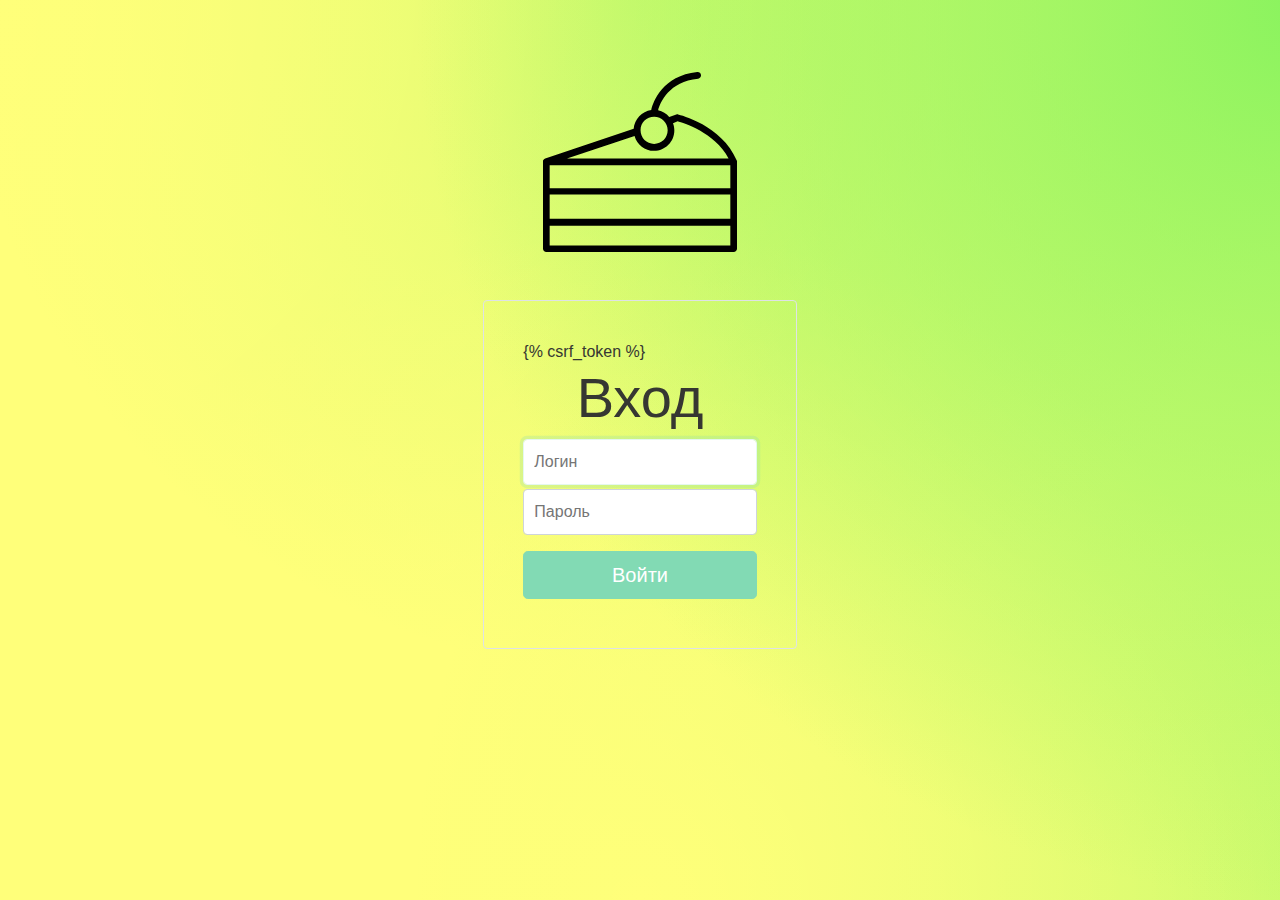
<file: templates/login.html>
<!DOCTYPE html>
<html lang="en">

<head>
    <meta charset="utf-8">
    <meta http-equiv="x-ua-compatible" content="ie=edge">
    <meta name="viewport" content="width=device-width, initial-scale=1.0" />

    <link rel="stylesheet" href="/static/css/styles.css">
    <link rel="stylesheet" href="/static/css/signin-styles.css">

    <title>Вход | Что приготовить?</title>
</head>

<body>
    <header class="text-center">
        <img class="logo-image" src="/static/assets/cake_simple.svg" alt="sohungry">
    </header>

    <div class="row">
        <div class="col"></div>
        <div class="col">
            <div class="border rounded mt-5 p-4 bg-white">
                <form class="form-signin" method="post">
                    {% csrf_token %}
                    <h2 class="display-4 text-center">Вход</h2>
                    <label for="inputLogin" class="sr-only">Логин</label>
                    <input type="text" id="inputLogin" class="form-control mb-1" placeholder="Логин" name="username" required autofocus>
                    <label for="inputPassword" class="sr-only">Пароль</label>
                    <input type="password" id="inputPassword" class="form-control" placeholder="Пароль" name="password" required>
                    <button class="btn btn-lg btn-primary btn-block mt-3 text-white" type="submit">Войти</button>
                </form>
            </div>
            <!-- /border -->
        </div>
        <!-- /col#2 -->
        <div class="col"></div>
    </div>
    <!-- /row -->
    <script src="/static/js/jquery.min.js"></script>
    <script src="/static/js/popper.min.js"></script>
    <script src="/static/js/bootstrap.min.js"></script>
</body>

</html>
</file>
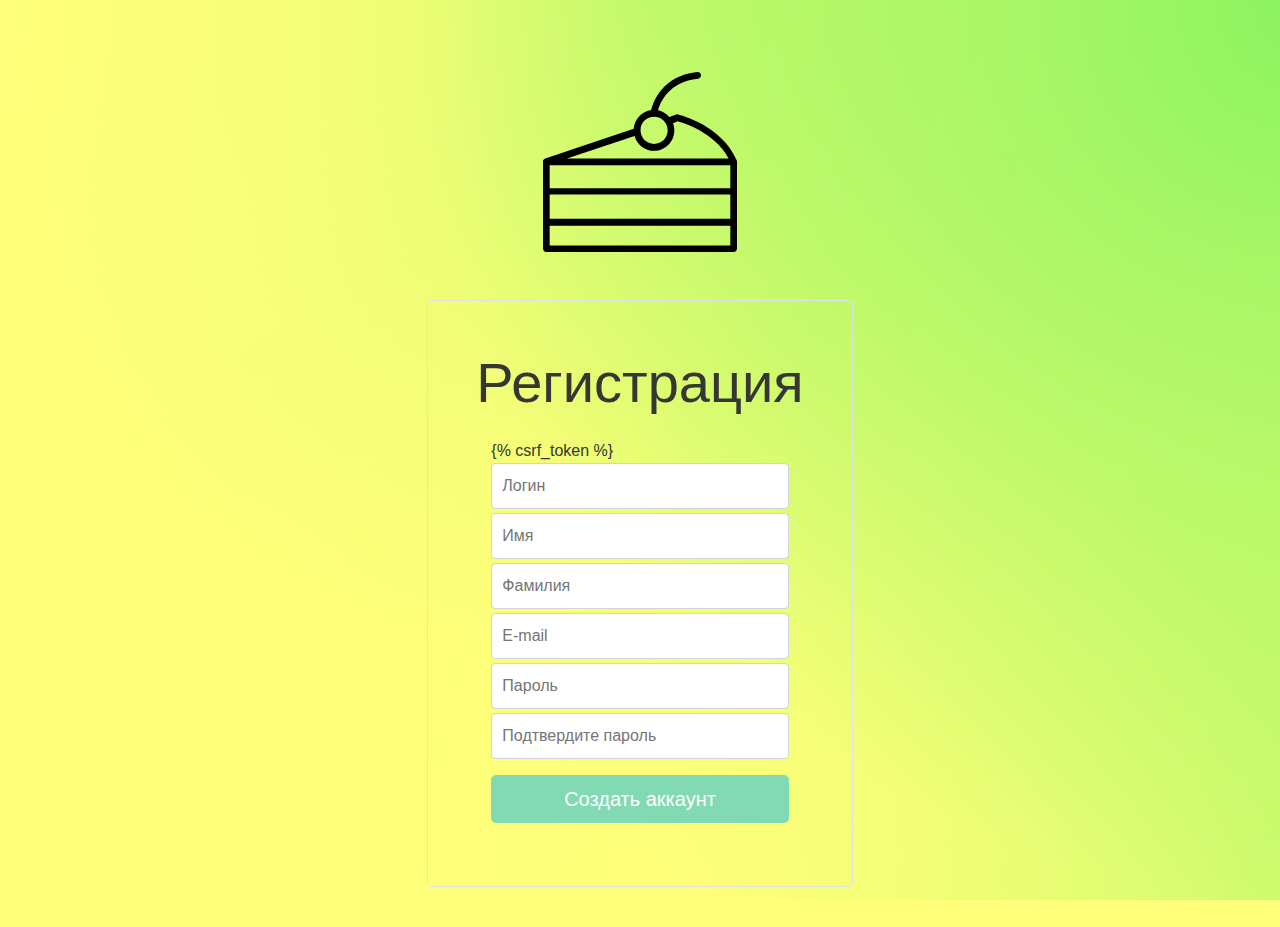
<file: templates/register.html>
<!DOCTYPE html>
<html lang="ru">

<head>
    <meta charset="utf-8">
    <meta http-equiv="x-ua-compatible" content="ie=edge">
    <meta name="viewport" content="width=device-width, initial-scale=1.0" />

    <link rel="stylesheet" href="/static/css/styles.css">
    <link rel="stylesheet" href="/static/css/register-styles.css">

    <title>Регистрация | Что приготовить?</title>
</head>

<body>
<header class="text-center">
    <img class="logo-image" src="/static/assets/cake_simple.svg" alt="sohungry">
</header>

<div class="row">
    <div class="col"></div>
    <div class="col">
        <div class="border rounded mt-5 p-5 bg-white">
            <h2 class="display-4 text-center">Регистрация</h2>
            <form class="form-register" method="post">
                {% csrf_token %}
                <!-- Login -->
                <input type="text" id="inputLogin" class="form-control mb-1" placeholder="Логин" required
                       name="username">
                <label for="inputLogin" class="sr-only">Логин</label>
                <!-- Имя -->
                <label for="inputFName" class="sr-only">Имя</label>
                <input type="text" id="inputFName" class="form-control mb-1" placeholder="Имя" name="first_name">
                <!-- Фамилия -->
                <label for="inputLName" class="sr-only">Фамилия</label>
                <input type="text" id="inputLName" class="form-control mb-1" placeholder="Фамилия" name="last_name">
                <!-- E-mail -->
                <input type="email" id="inputEmail" class="form-control mb-1" placeholder="E-mail" required
                       name="email">
                <label for="inputEmail" class="sr-only">E-mail</label>
                <!-- Пароль -->
                <label for="inputPassword" class="sr-only">Пароль</label>
                <input type="password" id="inputPassword" class="form-control mb-1" placeholder="Пароль" required
                       name="password1">
                <!-- Подтверждение пароля -->
                <label for="inputPasswordConf" class="sr-only">Подтвердите пароль</label>
                <input type="password" id="inputPasswordConf" class="form-control mb-1" placeholder="Подтвердите пароль"
                       required name="password2">

                <!-- Submit -->
                <button class="btn btn-lg btn-primary btn-block mt-3 text-white" type="submit">Создать аккаунт</button>
            </form>
        </div> <!-- /border -->
    </div> <!-- /col#2 -->
    <div class="col"></div>
</div> <!-- /row -->
<script src="/static/js/jquery.min.js"></script>
<script src="/static/js/popper.min.js"></script>
<script src="/static/js/bootstrap.min.js"></script>
</body>
</html>
</file>
<file: static/css/styles.css>
<<<<<<< HEAD
.button, .button--inverse {
  margin: 10px;
  height: 40px;
  line-height: 40px;
  padding: 0 14px;
  box-shadow: 0 4px 6px rgba(50, 50, 93, 0.11), 0 1px 3px rgba(0, 0, 0, 0.08);
  border-radius: 4px;
  font-size: 15px;
  font-weight: 600;
  transition: all .15s ease;
  cursor: pointer;
<<<<<<< HEAD:css/styles.css
  color: #fff !important;
=======
  color: #F4F4F8 !important;
>>>>>>> design-djangod:static/css/styles.css
  text-shadow: 0 1px 2px rgba(0, 0, 0, 0.2); }
  .button:hover, .button--inverse:hover {
    transform: translateY(-1px);
    box-shadow: 0 7px 14px rgba(50, 50, 93, 0.1), 0 3px 6px rgba(0, 0, 0, 0.08); }
  .button--inverse {
<<<<<<< HEAD:css/styles.css
    color: #fff; }
    .button--inverse:hover {
      color: #fff; }
=======
    color: #F4F4F8; }
    .button--inverse:hover {
      color: #F4F4F8; }
>>>>>>> design-djangod:static/css/styles.css

=======
>>>>>>> design-djangod-pt2
/*!
 * Bootstrap v4.0.0 (https://getbootstrap.com)
 * Copyright 2011-2018 The Bootstrap Authors
 * Copyright 2011-2018 Twitter, Inc.
 * Licensed under MIT (https://github.com/twbs/bootstrap/blob/master/LICENSE)
 */
:root {
  --blue: #007bff;
  --indigo: #6610f2;
  --purple: #6f42c1;
  --pink: #e83e8c;
  --red: #dc3545;
  --orange: #fd7e14;
  --yellow: #fcff3d;
  --green: #9de956;
  --teal: #20c997;
  --cyan: #17a2b8;
  --white: #FFFFFF;
  --gray: #868e96;
<<<<<<< HEAD
  --gray-dark: #343a40;
<<<<<<< HEAD:css/styles.css
  --primary: #82DAB4;
  --secondary: #966C67;
  --success: #59C9A5;
  --info: #FF8978;
  --warning: #ffc107;
  --danger: #dc3545;
  --light: #FFEAEC;
  --dark: #B59490;
=======
  --primary: #3EAF7F;
  --secondary: rgba(139, 107, 94, 0.61);
  --success: #25CED1;
=======
  --gray-dark: #6b6b6b;
  --primary: #9de956;
  --secondary: #fcff3d;
  --success: #007bff;
>>>>>>> design-djangod-pt2
  --info: #17a2b8;
  --warning: #fd7e14;
  --danger: #dc3545;
<<<<<<< HEAD
  --light: #fdf9f6;
  --dark: #343a40;
>>>>>>> design-djangod:static/css/styles.css
=======
  --light: rgba(248, 248, 248, 0.692);
  --dark: #6b6b6b;
>>>>>>> design-djangod-pt2
  --breakpoint-xs: 0;
  --breakpoint-sm: 576px;
  --breakpoint-md: 768px;
  --breakpoint-lg: 992px;
  --breakpoint-xl: 1200px;
  --font-family-sans-serif: -apple-system, BlinkMacSystemFont, "Segoe UI", Roboto, "Helvetica Neue", Arial, sans-serif, "Apple Color Emoji", "Segoe UI Emoji", "Segoe UI Symbol";
  --font-family-monospace: SFMono-Regular, Menlo, Monaco, Consolas, "Liberation Mono", "Courier New", monospace; }

*,
*::before,
*::after {
  box-sizing: border-box; }

html {
  font-family: sans-serif;
  line-height: 1.15;
  -webkit-text-size-adjust: 100%;
  -ms-text-size-adjust: 100%;
  -ms-overflow-style: scrollbar;
  -webkit-tap-highlight-color: transparent; }

@-ms-viewport {
  width: device-width; }

article, aside, dialog, figcaption, figure, footer, header, hgroup, main, nav, section {
  display: block; }

body {
  margin: 0;
  font-family: -apple-system, BlinkMacSystemFont, "Segoe UI", Roboto, "Helvetica Neue", Arial, sans-serif, "Apple Color Emoji", "Segoe UI Emoji", "Segoe UI Symbol";
  font-size: 1rem;
  font-weight: 400;
  line-height: 1.5;
  color: #212529;
  text-align: left;
<<<<<<< HEAD
<<<<<<< HEAD:css/styles.css
  background-color: #FFFDFD; }
=======
  background-color: #FCFFFC; }
>>>>>>> design-djangod:static/css/styles.css
=======
  background-color: #FFFFFF; }
>>>>>>> design-djangod-pt2

[tabindex="-1"]:focus {
  outline: 0 !important; }

hr {
  box-sizing: content-box;
  height: 0;
  overflow: visible; }

h1, h2, h3, h4, h5, h6 {
  margin-top: 0;
  margin-bottom: 0.5rem; }

p {
  margin-top: 0;
  margin-bottom: 1rem; }

abbr[title],
abbr[data-original-title] {
  text-decoration: underline;
  text-decoration: underline dotted;
  cursor: help;
  border-bottom: 0; }

address {
  margin-bottom: 1rem;
  font-style: normal;
  line-height: inherit; }

ol,
ul,
dl {
  margin-top: 0;
  margin-bottom: 1rem; }

ol ol,
ul ul,
ol ul,
ul ol {
  margin-bottom: 0; }

dt {
  font-weight: 700; }

dd {
  margin-bottom: .5rem;
  margin-left: 0; }

blockquote {
  margin: 0 0 1rem; }

dfn {
  font-style: italic; }

b,
strong {
  font-weight: bolder; }

small {
  font-size: 80%; }

sub,
sup {
  position: relative;
  font-size: 75%;
  line-height: 0;
  vertical-align: baseline; }

sub {
  bottom: -.25em; }

sup {
  top: -.5em; }

a {
<<<<<<< HEAD
<<<<<<< HEAD:css/styles.css
  color: #82DAB4;
=======
  color: #3EAF7F;
>>>>>>> design-djangod:static/css/styles.css
=======
  color: #9de956;
>>>>>>> design-djangod-pt2
  text-decoration: none;
  background-color: transparent;
  -webkit-text-decoration-skip: objects; }
  a:hover {
<<<<<<< HEAD
<<<<<<< HEAD:css/styles.css
    color: #47c991;
=======
    color: #2a7756;
>>>>>>> design-djangod:static/css/styles.css
=======
    color: #76d71c;
>>>>>>> design-djangod-pt2
    text-decoration: underline; }

a:not([href]):not([tabindex]) {
  color: inherit;
  text-decoration: none; }
  a:not([href]):not([tabindex]):hover, a:not([href]):not([tabindex]):focus {
    color: inherit;
    text-decoration: none; }
  a:not([href]):not([tabindex]):focus {
    outline: 0; }

pre,
code,
kbd,
samp {
  font-family: monospace, monospace;
  font-size: 1em; }

pre {
  margin-top: 0;
  margin-bottom: 1rem;
  overflow: auto;
  -ms-overflow-style: scrollbar; }

figure {
  margin: 0 0 1rem; }

img {
  vertical-align: middle;
  border-style: none; }

svg:not(:root) {
  overflow: hidden; }

table {
  border-collapse: collapse; }

caption {
  padding-top: 0.75rem;
  padding-bottom: 0.75rem;
  color: #868e96;
  text-align: left;
  caption-side: bottom; }

th {
  text-align: inherit; }

label {
  display: inline-block;
  margin-bottom: .5rem; }

button {
  border-radius: 0; }

button:focus {
  outline: 1px dotted;
  outline: 5px auto -webkit-focus-ring-color; }

input,
button,
select,
optgroup,
textarea {
  margin: 0;
  font-family: inherit;
  font-size: inherit;
  line-height: inherit; }

button,
input {
  overflow: visible; }

button,
select {
  text-transform: none; }

button,
html [type="button"],
[type="reset"],
[type="submit"] {
  -webkit-appearance: button; }

button::-moz-focus-inner,
[type="button"]::-moz-focus-inner,
[type="reset"]::-moz-focus-inner,
[type="submit"]::-moz-focus-inner {
  padding: 0;
  border-style: none; }

input[type="radio"],
input[type="checkbox"] {
  box-sizing: border-box;
  padding: 0; }

input[type="date"],
input[type="time"],
input[type="datetime-local"],
input[type="month"] {
  -webkit-appearance: listbox; }

textarea {
  overflow: auto;
  resize: vertical; }

fieldset {
  min-width: 0;
  padding: 0;
  margin: 0;
  border: 0; }

legend {
  display: block;
  width: 100%;
  max-width: 100%;
  padding: 0;
  margin-bottom: .5rem;
  font-size: 1.5rem;
  line-height: inherit;
  color: inherit;
  white-space: normal; }

progress {
  vertical-align: baseline; }

[type="number"]::-webkit-inner-spin-button,
[type="number"]::-webkit-outer-spin-button {
  height: auto; }

[type="search"] {
  outline-offset: -2px;
  -webkit-appearance: none; }

[type="search"]::-webkit-search-cancel-button,
[type="search"]::-webkit-search-decoration {
  -webkit-appearance: none; }

::-webkit-file-upload-button {
  font: inherit;
  -webkit-appearance: button; }

output {
  display: inline-block; }

summary {
  display: list-item;
  cursor: pointer; }

template {
  display: none; }

[hidden] {
  display: none !important; }

h1, h2, h3, h4, h5, h6,
.h1, .h2, .h3, .h4, .h5, .h6 {
  margin-bottom: 0.5rem;
  font-family: inherit;
  font-weight: 500;
  line-height: 1.2;
  color: inherit; }

h1, .h1 {
  font-size: 2.5rem; }

h2, .h2 {
  font-size: 2rem; }

h3, .h3 {
  font-size: 1.75rem; }

h4, .h4 {
  font-size: 1.5rem; }

h5, .h5 {
  font-size: 1.25rem; }

h6, .h6 {
  font-size: 1rem; }

.lead {
  font-size: 1.25rem;
  font-weight: 300; }

.display-1 {
  font-size: 6rem;
  font-weight: 300;
  line-height: 1.2; }

.display-2 {
  font-size: 5.5rem;
  font-weight: 300;
  line-height: 1.2; }

.display-3 {
  font-size: 4.5rem;
  font-weight: 300;
  line-height: 1.2; }

.display-4 {
  font-size: 3.5rem;
  font-weight: 300;
  line-height: 1.2; }

hr {
  margin-top: 1rem;
  margin-bottom: 1rem;
  border: 0;
  border-top: 1px solid rgba(0, 0, 0, 0.1); }

small,
.small {
  font-size: 80%;
  font-weight: 400; }

mark,
.mark {
  padding: 0.2em;
  background-color: #fcf8e3; }

.list-unstyled {
  padding-left: 0;
  list-style: none; }

.list-inline {
  padding-left: 0;
  list-style: none; }

.list-inline-item {
  display: inline-block; }
  .list-inline-item:not(:last-child) {
    margin-right: 0.5rem; }

.initialism {
  font-size: 90%;
  text-transform: uppercase; }

.blockquote {
  margin-bottom: 1rem;
  font-size: 1.25rem; }

.blockquote-footer {
  display: block;
  font-size: 80%;
  color: #868e96; }
  .blockquote-footer::before {
    content: "\2014 \00A0"; }

.img-fluid {
  max-width: 100%;
  height: auto; }

.img-thumbnail {
  padding: 0.25rem;
<<<<<<< HEAD
<<<<<<< HEAD:css/styles.css
  background-color: #FFFDFD;
=======
  background-color: #FCFFFC;
>>>>>>> design-djangod:static/css/styles.css
=======
  background-color: #FFFFFF;
>>>>>>> design-djangod-pt2
  border: 1px solid #dee2e6;
  border-radius: 0.25rem;
  max-width: 100%;
  height: auto; }

.figure {
  display: inline-block; }

.figure-img {
  margin-bottom: 0.5rem;
  line-height: 1; }

.figure-caption {
  font-size: 90%;
  color: #868e96; }

code,
kbd,
pre,
samp {
  font-family: SFMono-Regular, Menlo, Monaco, Consolas, "Liberation Mono", "Courier New", monospace; }

code {
  font-size: 87.5%;
  color: #e83e8c;
  word-break: break-word; }
  a > code {
    color: inherit; }

kbd {
  padding: 0.2rem 0.4rem;
  font-size: 87.5%;
  color: #FFFFFF;
  background-color: #212529;
  border-radius: 0.2rem; }
  kbd kbd {
    padding: 0;
    font-size: 100%;
    font-weight: 700; }

pre {
  display: block;
  font-size: 87.5%;
  color: #212529; }
  pre code {
    font-size: inherit;
    color: inherit;
    word-break: normal; }

.pre-scrollable {
  max-height: 340px;
  overflow-y: scroll; }

.container {
  width: 100%;
  padding-right: 15px;
  padding-left: 15px;
  margin-right: auto;
  margin-left: auto; }
  @media (min-width: 576px) {
    .container {
      max-width: 540px; } }
  @media (min-width: 768px) {
    .container {
      max-width: 720px; } }
  @media (min-width: 992px) {
    .container {
      max-width: 960px; } }
  @media (min-width: 1200px) {
    .container {
      max-width: 1140px; } }

.container-fluid {
  width: 100%;
  padding-right: 15px;
  padding-left: 15px;
  margin-right: auto;
  margin-left: auto; }

.row {
  display: flex;
  flex-wrap: wrap;
  margin-right: -15px;
  margin-left: -15px; }

.no-gutters {
  margin-right: 0;
  margin-left: 0; }
  .no-gutters > .col,
  .no-gutters > [class*="col-"] {
    padding-right: 0;
    padding-left: 0; }

.col-1, .col-2, .col-3, .col-4, .col-5, .col-6, .col-7, .col-8, .col-9, .col-10, .col-11, .col-12, .col,
.col-auto, .col-sm-1, .col-sm-2, .col-sm-3, .col-sm-4, .col-sm-5, .col-sm-6, .col-sm-7, .col-sm-8, .col-sm-9, .col-sm-10, .col-sm-11, .col-sm-12, .col-sm,
.col-sm-auto, .col-md-1, .col-md-2, .col-md-3, .col-md-4, .col-md-5, .col-md-6, .col-md-7, .col-md-8, .col-md-9, .col-md-10, .col-md-11, .col-md-12, .col-md,
.col-md-auto, .col-lg-1, .col-lg-2, .col-lg-3, .col-lg-4, .col-lg-5, .col-lg-6, .col-lg-7, .col-lg-8, .col-lg-9, .col-lg-10, .col-lg-11, .col-lg-12, .col-lg,
.col-lg-auto, .col-xl-1, .col-xl-2, .col-xl-3, .col-xl-4, .col-xl-5, .col-xl-6, .col-xl-7, .col-xl-8, .col-xl-9, .col-xl-10, .col-xl-11, .col-xl-12, .col-xl,
.col-xl-auto {
  position: relative;
  width: 100%;
  min-height: 1px;
  padding-right: 15px;
  padding-left: 15px; }

.col {
  flex-basis: 0;
  flex-grow: 1;
  max-width: 100%; }

.col-auto {
  flex: 0 0 auto;
  width: auto;
  max-width: none; }

.col-1 {
  flex: 0 0 8.33333%;
  max-width: 8.33333%; }

.col-2 {
  flex: 0 0 16.66667%;
  max-width: 16.66667%; }

.col-3 {
  flex: 0 0 25%;
  max-width: 25%; }

.col-4 {
  flex: 0 0 33.33333%;
  max-width: 33.33333%; }

.col-5 {
  flex: 0 0 41.66667%;
  max-width: 41.66667%; }

.col-6 {
  flex: 0 0 50%;
  max-width: 50%; }

.col-7 {
  flex: 0 0 58.33333%;
  max-width: 58.33333%; }

.col-8 {
  flex: 0 0 66.66667%;
  max-width: 66.66667%; }

.col-9 {
  flex: 0 0 75%;
  max-width: 75%; }

.col-10 {
  flex: 0 0 83.33333%;
  max-width: 83.33333%; }

.col-11 {
  flex: 0 0 91.66667%;
  max-width: 91.66667%; }

.col-12 {
  flex: 0 0 100%;
  max-width: 100%; }

.order-first {
  order: -1; }

.order-last {
  order: 13; }

.order-0 {
  order: 0; }

.order-1 {
  order: 1; }

.order-2 {
  order: 2; }

.order-3 {
  order: 3; }

.order-4 {
  order: 4; }

.order-5 {
  order: 5; }

.order-6 {
  order: 6; }

.order-7 {
  order: 7; }

.order-8 {
  order: 8; }

.order-9 {
  order: 9; }

.order-10 {
  order: 10; }

.order-11 {
  order: 11; }

.order-12 {
  order: 12; }

.offset-1 {
  margin-left: 8.33333%; }

.offset-2 {
  margin-left: 16.66667%; }

.offset-3 {
  margin-left: 25%; }

.offset-4 {
  margin-left: 33.33333%; }

.offset-5 {
  margin-left: 41.66667%; }

.offset-6 {
  margin-left: 50%; }

.offset-7 {
  margin-left: 58.33333%; }

.offset-8 {
  margin-left: 66.66667%; }

.offset-9 {
  margin-left: 75%; }

.offset-10 {
  margin-left: 83.33333%; }

.offset-11 {
  margin-left: 91.66667%; }

@media (min-width: 576px) {
  .col-sm {
    flex-basis: 0;
    flex-grow: 1;
    max-width: 100%; }
  .col-sm-auto {
    flex: 0 0 auto;
    width: auto;
    max-width: none; }
  .col-sm-1 {
    flex: 0 0 8.33333%;
    max-width: 8.33333%; }
  .col-sm-2 {
    flex: 0 0 16.66667%;
    max-width: 16.66667%; }
  .col-sm-3 {
    flex: 0 0 25%;
    max-width: 25%; }
  .col-sm-4 {
    flex: 0 0 33.33333%;
    max-width: 33.33333%; }
  .col-sm-5 {
    flex: 0 0 41.66667%;
    max-width: 41.66667%; }
  .col-sm-6 {
    flex: 0 0 50%;
    max-width: 50%; }
  .col-sm-7 {
    flex: 0 0 58.33333%;
    max-width: 58.33333%; }
  .col-sm-8 {
    flex: 0 0 66.66667%;
    max-width: 66.66667%; }
  .col-sm-9 {
    flex: 0 0 75%;
    max-width: 75%; }
  .col-sm-10 {
    flex: 0 0 83.33333%;
    max-width: 83.33333%; }
  .col-sm-11 {
    flex: 0 0 91.66667%;
    max-width: 91.66667%; }
  .col-sm-12 {
    flex: 0 0 100%;
    max-width: 100%; }
  .order-sm-first {
    order: -1; }
  .order-sm-last {
    order: 13; }
  .order-sm-0 {
    order: 0; }
  .order-sm-1 {
    order: 1; }
  .order-sm-2 {
    order: 2; }
  .order-sm-3 {
    order: 3; }
  .order-sm-4 {
    order: 4; }
  .order-sm-5 {
    order: 5; }
  .order-sm-6 {
    order: 6; }
  .order-sm-7 {
    order: 7; }
  .order-sm-8 {
    order: 8; }
  .order-sm-9 {
    order: 9; }
  .order-sm-10 {
    order: 10; }
  .order-sm-11 {
    order: 11; }
  .order-sm-12 {
    order: 12; }
  .offset-sm-0 {
    margin-left: 0; }
  .offset-sm-1 {
    margin-left: 8.33333%; }
  .offset-sm-2 {
    margin-left: 16.66667%; }
  .offset-sm-3 {
    margin-left: 25%; }
  .offset-sm-4 {
    margin-left: 33.33333%; }
  .offset-sm-5 {
    margin-left: 41.66667%; }
  .offset-sm-6 {
    margin-left: 50%; }
  .offset-sm-7 {
    margin-left: 58.33333%; }
  .offset-sm-8 {
    margin-left: 66.66667%; }
  .offset-sm-9 {
    margin-left: 75%; }
  .offset-sm-10 {
    margin-left: 83.33333%; }
  .offset-sm-11 {
    margin-left: 91.66667%; } }

@media (min-width: 768px) {
  .col-md {
    flex-basis: 0;
    flex-grow: 1;
    max-width: 100%; }
  .col-md-auto {
    flex: 0 0 auto;
    width: auto;
    max-width: none; }
  .col-md-1 {
    flex: 0 0 8.33333%;
    max-width: 8.33333%; }
  .col-md-2 {
    flex: 0 0 16.66667%;
    max-width: 16.66667%; }
  .col-md-3 {
    flex: 0 0 25%;
    max-width: 25%; }
  .col-md-4 {
    flex: 0 0 33.33333%;
    max-width: 33.33333%; }
  .col-md-5 {
    flex: 0 0 41.66667%;
    max-width: 41.66667%; }
  .col-md-6 {
    flex: 0 0 50%;
    max-width: 50%; }
  .col-md-7 {
    flex: 0 0 58.33333%;
    max-width: 58.33333%; }
  .col-md-8 {
    flex: 0 0 66.66667%;
    max-width: 66.66667%; }
  .col-md-9 {
    flex: 0 0 75%;
    max-width: 75%; }
  .col-md-10 {
    flex: 0 0 83.33333%;
    max-width: 83.33333%; }
  .col-md-11 {
    flex: 0 0 91.66667%;
    max-width: 91.66667%; }
  .col-md-12 {
    flex: 0 0 100%;
    max-width: 100%; }
  .order-md-first {
    order: -1; }
  .order-md-last {
    order: 13; }
  .order-md-0 {
    order: 0; }
  .order-md-1 {
    order: 1; }
  .order-md-2 {
    order: 2; }
  .order-md-3 {
    order: 3; }
  .order-md-4 {
    order: 4; }
  .order-md-5 {
    order: 5; }
  .order-md-6 {
    order: 6; }
  .order-md-7 {
    order: 7; }
  .order-md-8 {
    order: 8; }
  .order-md-9 {
    order: 9; }
  .order-md-10 {
    order: 10; }
  .order-md-11 {
    order: 11; }
  .order-md-12 {
    order: 12; }
  .offset-md-0 {
    margin-left: 0; }
  .offset-md-1 {
    margin-left: 8.33333%; }
  .offset-md-2 {
    margin-left: 16.66667%; }
  .offset-md-3 {
    margin-left: 25%; }
  .offset-md-4 {
    margin-left: 33.33333%; }
  .offset-md-5 {
    margin-left: 41.66667%; }
  .offset-md-6 {
    margin-left: 50%; }
  .offset-md-7 {
    margin-left: 58.33333%; }
  .offset-md-8 {
    margin-left: 66.66667%; }
  .offset-md-9 {
    margin-left: 75%; }
  .offset-md-10 {
    margin-left: 83.33333%; }
  .offset-md-11 {
    margin-left: 91.66667%; } }

@media (min-width: 992px) {
  .col-lg {
    flex-basis: 0;
    flex-grow: 1;
    max-width: 100%; }
  .col-lg-auto {
    flex: 0 0 auto;
    width: auto;
    max-width: none; }
  .col-lg-1 {
    flex: 0 0 8.33333%;
    max-width: 8.33333%; }
  .col-lg-2 {
    flex: 0 0 16.66667%;
    max-width: 16.66667%; }
  .col-lg-3 {
    flex: 0 0 25%;
    max-width: 25%; }
  .col-lg-4 {
    flex: 0 0 33.33333%;
    max-width: 33.33333%; }
  .col-lg-5 {
    flex: 0 0 41.66667%;
    max-width: 41.66667%; }
  .col-lg-6 {
    flex: 0 0 50%;
    max-width: 50%; }
  .col-lg-7 {
    flex: 0 0 58.33333%;
    max-width: 58.33333%; }
  .col-lg-8 {
    flex: 0 0 66.66667%;
    max-width: 66.66667%; }
  .col-lg-9 {
    flex: 0 0 75%;
    max-width: 75%; }
  .col-lg-10 {
    flex: 0 0 83.33333%;
    max-width: 83.33333%; }
  .col-lg-11 {
    flex: 0 0 91.66667%;
    max-width: 91.66667%; }
  .col-lg-12 {
    flex: 0 0 100%;
    max-width: 100%; }
  .order-lg-first {
    order: -1; }
  .order-lg-last {
    order: 13; }
  .order-lg-0 {
    order: 0; }
  .order-lg-1 {
    order: 1; }
  .order-lg-2 {
    order: 2; }
  .order-lg-3 {
    order: 3; }
  .order-lg-4 {
    order: 4; }
  .order-lg-5 {
    order: 5; }
  .order-lg-6 {
    order: 6; }
  .order-lg-7 {
    order: 7; }
  .order-lg-8 {
    order: 8; }
  .order-lg-9 {
    order: 9; }
  .order-lg-10 {
    order: 10; }
  .order-lg-11 {
    order: 11; }
  .order-lg-12 {
    order: 12; }
  .offset-lg-0 {
    margin-left: 0; }
  .offset-lg-1 {
    margin-left: 8.33333%; }
  .offset-lg-2 {
    margin-left: 16.66667%; }
  .offset-lg-3 {
    margin-left: 25%; }
  .offset-lg-4 {
    margin-left: 33.33333%; }
  .offset-lg-5 {
    margin-left: 41.66667%; }
  .offset-lg-6 {
    margin-left: 50%; }
  .offset-lg-7 {
    margin-left: 58.33333%; }
  .offset-lg-8 {
    margin-left: 66.66667%; }
  .offset-lg-9 {
    margin-left: 75%; }
  .offset-lg-10 {
    margin-left: 83.33333%; }
  .offset-lg-11 {
    margin-left: 91.66667%; } }

@media (min-width: 1200px) {
  .col-xl {
    flex-basis: 0;
    flex-grow: 1;
    max-width: 100%; }
  .col-xl-auto {
    flex: 0 0 auto;
    width: auto;
    max-width: none; }
  .col-xl-1 {
    flex: 0 0 8.33333%;
    max-width: 8.33333%; }
  .col-xl-2 {
    flex: 0 0 16.66667%;
    max-width: 16.66667%; }
  .col-xl-3 {
    flex: 0 0 25%;
    max-width: 25%; }
  .col-xl-4 {
    flex: 0 0 33.33333%;
    max-width: 33.33333%; }
  .col-xl-5 {
    flex: 0 0 41.66667%;
    max-width: 41.66667%; }
  .col-xl-6 {
    flex: 0 0 50%;
    max-width: 50%; }
  .col-xl-7 {
    flex: 0 0 58.33333%;
    max-width: 58.33333%; }
  .col-xl-8 {
    flex: 0 0 66.66667%;
    max-width: 66.66667%; }
  .col-xl-9 {
    flex: 0 0 75%;
    max-width: 75%; }
  .col-xl-10 {
    flex: 0 0 83.33333%;
    max-width: 83.33333%; }
  .col-xl-11 {
    flex: 0 0 91.66667%;
    max-width: 91.66667%; }
  .col-xl-12 {
    flex: 0 0 100%;
    max-width: 100%; }
  .order-xl-first {
    order: -1; }
  .order-xl-last {
    order: 13; }
  .order-xl-0 {
    order: 0; }
  .order-xl-1 {
    order: 1; }
  .order-xl-2 {
    order: 2; }
  .order-xl-3 {
    order: 3; }
  .order-xl-4 {
    order: 4; }
  .order-xl-5 {
    order: 5; }
  .order-xl-6 {
    order: 6; }
  .order-xl-7 {
    order: 7; }
  .order-xl-8 {
    order: 8; }
  .order-xl-9 {
    order: 9; }
  .order-xl-10 {
    order: 10; }
  .order-xl-11 {
    order: 11; }
  .order-xl-12 {
    order: 12; }
  .offset-xl-0 {
    margin-left: 0; }
  .offset-xl-1 {
    margin-left: 8.33333%; }
  .offset-xl-2 {
    margin-left: 16.66667%; }
  .offset-xl-3 {
    margin-left: 25%; }
  .offset-xl-4 {
    margin-left: 33.33333%; }
  .offset-xl-5 {
    margin-left: 41.66667%; }
  .offset-xl-6 {
    margin-left: 50%; }
  .offset-xl-7 {
    margin-left: 58.33333%; }
  .offset-xl-8 {
    margin-left: 66.66667%; }
  .offset-xl-9 {
    margin-left: 75%; }
  .offset-xl-10 {
    margin-left: 83.33333%; }
  .offset-xl-11 {
    margin-left: 91.66667%; } }

.table {
  width: 100%;
  max-width: 100%;
  margin-bottom: 1rem;
  background-color: transparent; }
  .table th,
  .table td {
    padding: 0.75rem;
    vertical-align: top;
    border-top: 1px solid #dee2e6; }
  .table thead th {
    vertical-align: bottom;
    border-bottom: 2px solid #dee2e6; }
  .table tbody + tbody {
    border-top: 2px solid #dee2e6; }
  .table .table {
<<<<<<< HEAD
<<<<<<< HEAD:css/styles.css
    background-color: #FFFDFD; }
=======
    background-color: #FCFFFC; }
>>>>>>> design-djangod:static/css/styles.css
=======
    background-color: #FFFFFF; }
>>>>>>> design-djangod-pt2

.table-sm th,
.table-sm td {
  padding: 0.3rem; }

.table-bordered {
  border: 1px solid #dee2e6; }
  .table-bordered th,
  .table-bordered td {
    border: 1px solid #dee2e6; }
  .table-bordered thead th,
  .table-bordered thead td {
    border-bottom-width: 2px; }

.table-striped tbody tr:nth-of-type(odd) {
  background-color: rgba(0, 0, 0, 0.05); }

.table-hover tbody tr:hover {
  background-color: rgba(0, 0, 0, 0.075); }

.table-primary,
.table-primary > th,
.table-primary > td {
<<<<<<< HEAD
<<<<<<< HEAD:css/styles.css
  background-color: #dcf5ea; }

.table-hover .table-primary:hover {
  background-color: #c8efde; }
  .table-hover .table-primary:hover > td,
  .table-hover .table-primary:hover > th {
    background-color: #c8efde; }
=======
  background-color: #c9e9db; }
=======
  background-color: #e4f9d0; }
>>>>>>> design-djangod-pt2

.table-hover .table-primary:hover {
  background-color: #d7f6b9; }
  .table-hover .table-primary:hover > td,
  .table-hover .table-primary:hover > th {
<<<<<<< HEAD
    background-color: #b7e2cf; }
>>>>>>> design-djangod:static/css/styles.css
=======
    background-color: #d7f6b9; }
>>>>>>> design-djangod-pt2

.table-secondary,
.table-secondary > th,
.table-secondary > td {
<<<<<<< HEAD
<<<<<<< HEAD:css/styles.css
  background-color: #e2d6d4; }

.table-hover .table-secondary:hover {
  background-color: #d8c7c5; }
  .table-hover .table-secondary:hover > td,
  .table-hover .table-secondary:hover > th {
    background-color: #d8c7c5; }
=======
  background-color: rgba(238, 233, 232, 0.8908); }
=======
  background-color: #feffc9; }
>>>>>>> design-djangod-pt2

.table-hover .table-secondary:hover {
  background-color: #feffb0; }
  .table-hover .table-secondary:hover > td,
  .table-hover .table-secondary:hover > th {
<<<<<<< HEAD
    background-color: rgba(227, 219, 217, 0.8908); }
>>>>>>> design-djangod:static/css/styles.css
=======
    background-color: #feffb0; }
>>>>>>> design-djangod-pt2

.table-success,
.table-success > th,
.table-success > td {
<<<<<<< HEAD
<<<<<<< HEAD:css/styles.css
  background-color: #d1f0e6; }

.table-hover .table-success:hover {
  background-color: #beeadc; }
  .table-hover .table-success:hover > td,
  .table-hover .table-success:hover > th {
    background-color: #beeadc; }
=======
  background-color: #c2f1f2; }
=======
  background-color: #b8daff; }
>>>>>>> design-djangod-pt2

.table-hover .table-success:hover {
  background-color: #9fcdff; }
  .table-hover .table-success:hover > td,
  .table-hover .table-success:hover > th {
<<<<<<< HEAD
    background-color: #adecee; }
>>>>>>> design-djangod:static/css/styles.css
=======
    background-color: #9fcdff; }
>>>>>>> design-djangod-pt2

.table-info,
.table-info > th,
.table-info > td {
  background-color: #ffded9; }

.table-hover .table-info:hover {
  background-color: #ffc8c0; }
  .table-hover .table-info:hover > td,
  .table-hover .table-info:hover > th {
    background-color: #ffc8c0; }

.table-warning,
.table-warning > th,
.table-warning > td {
  background-color: #fedbbd; }

.table-hover .table-warning:hover {
  background-color: #fecda4; }
  .table-hover .table-warning:hover > td,
  .table-hover .table-warning:hover > th {
    background-color: #fecda4; }

.table-danger,
.table-danger > th,
.table-danger > td {
  background-color: #f5c6cb; }

.table-hover .table-danger:hover {
  background-color: #f1b0b7; }
  .table-hover .table-danger:hover > td,
  .table-hover .table-danger:hover > th {
    background-color: #f1b0b7; }

.table-light,
.table-light > th,
.table-light > td {
<<<<<<< HEAD
<<<<<<< HEAD:css/styles.css
  background-color: #fff9fa; }

.table-hover .table-light:hover {
  background-color: #ffe0e5; }
  .table-hover .table-light:hover > td,
  .table-hover .table-light:hover > th {
    background-color: #ffe0e5; }
=======
  background-color: #fefdfc; }
=======
  background-color: rgba(254, 254, 254, 0.91376); }
>>>>>>> design-djangod-pt2

.table-hover .table-light:hover {
  background-color: rgba(241, 241, 241, 0.91376); }
  .table-hover .table-light:hover > td,
  .table-hover .table-light:hover > th {
<<<<<<< HEAD
    background-color: #f8f0e9; }
>>>>>>> design-djangod:static/css/styles.css
=======
    background-color: rgba(241, 241, 241, 0.91376); }
>>>>>>> design-djangod-pt2

.table-dark,
.table-dark > th,
.table-dark > td {
<<<<<<< HEAD
  background-color: #eae1e0; }

.table-hover .table-dark:hover {
  background-color: #e0d2d1; }
  .table-hover .table-dark:hover > td,
  .table-hover .table-dark:hover > th {
    background-color: #e0d2d1; }
=======
  background-color: #d6d6d6; }

.table-hover .table-dark:hover {
  background-color: #c9c9c9; }
  .table-hover .table-dark:hover > td,
  .table-hover .table-dark:hover > th {
    background-color: #c9c9c9; }
>>>>>>> design-djangod-pt2

.table-active,
.table-active > th,
.table-active > td {
  background-color: rgba(0, 0, 0, 0.075); }

.table-hover .table-active:hover {
  background-color: rgba(0, 0, 0, 0.075); }
  .table-hover .table-active:hover > td,
  .table-hover .table-active:hover > th {
    background-color: rgba(0, 0, 0, 0.075); }

.table .thead-dark th {
<<<<<<< HEAD
<<<<<<< HEAD:css/styles.css
  color: #FFFDFD;
=======
  color: #FCFFFC;
>>>>>>> design-djangod:static/css/styles.css
=======
  color: #FFFFFF;
>>>>>>> design-djangod-pt2
  background-color: #212529;
  border-color: #32383e; }

.table .thead-light th {
  color: #495057;
  background-color: #e9ecef;
  border-color: #dee2e6; }

.table-dark {
<<<<<<< HEAD
<<<<<<< HEAD:css/styles.css
  color: #FFFDFD;
=======
  color: #FCFFFC;
>>>>>>> design-djangod:static/css/styles.css
=======
  color: #FFFFFF;
>>>>>>> design-djangod-pt2
  background-color: #212529; }
  .table-dark th,
  .table-dark td,
  .table-dark thead th {
    border-color: #32383e; }
  .table-dark.table-bordered {
    border: 0; }
  .table-dark.table-striped tbody tr:nth-of-type(odd) {
    background-color: rgba(255, 255, 255, 0.05); }
  .table-dark.table-hover tbody tr:hover {
    background-color: rgba(255, 255, 255, 0.075); }

@media (max-width: 575.98px) {
  .table-responsive-sm {
    display: block;
    width: 100%;
    overflow-x: auto;
    -webkit-overflow-scrolling: touch;
    -ms-overflow-style: -ms-autohiding-scrollbar; }
    .table-responsive-sm > .table-bordered {
      border: 0; } }

@media (max-width: 767.98px) {
  .table-responsive-md {
    display: block;
    width: 100%;
    overflow-x: auto;
    -webkit-overflow-scrolling: touch;
    -ms-overflow-style: -ms-autohiding-scrollbar; }
    .table-responsive-md > .table-bordered {
      border: 0; } }

@media (max-width: 991.98px) {
  .table-responsive-lg {
    display: block;
    width: 100%;
    overflow-x: auto;
    -webkit-overflow-scrolling: touch;
    -ms-overflow-style: -ms-autohiding-scrollbar; }
    .table-responsive-lg > .table-bordered {
      border: 0; } }

@media (max-width: 1199.98px) {
  .table-responsive-xl {
    display: block;
    width: 100%;
    overflow-x: auto;
    -webkit-overflow-scrolling: touch;
    -ms-overflow-style: -ms-autohiding-scrollbar; }
    .table-responsive-xl > .table-bordered {
      border: 0; } }

.table-responsive {
  display: block;
  width: 100%;
  overflow-x: auto;
  -webkit-overflow-scrolling: touch;
  -ms-overflow-style: -ms-autohiding-scrollbar; }
  .table-responsive > .table-bordered {
    border: 0; }

.form-control {
  display: block;
  width: 100%;
  padding: 0.375rem 0.75rem;
  font-size: 1rem;
  line-height: 1.5;
  color: #495057;
  background-color: #FFFFFF;
  background-clip: padding-box;
  border: 1px solid #ced4da;
  border-radius: 0.25rem;
  transition: border-color 0.15s ease-in-out, box-shadow 0.15s ease-in-out; }
  .form-control::-ms-expand {
    background-color: transparent;
    border: 0; }
  .form-control:focus {
    color: #495057;
<<<<<<< HEAD
<<<<<<< HEAD:css/styles.css
    background-color: #fff;
    border-color: #e4f7ef;
    outline: 0;
    box-shadow: 0 0 0 0.2rem rgba(130, 218, 180, 0.25); }
=======
    background-color: #F4F4F8;
    border-color: #94d9bb;
    outline: 0;
    box-shadow: 0 0 0 0.2rem rgba(62, 175, 127, 0.25); }
>>>>>>> design-djangod:static/css/styles.css
=======
    background-color: #FFFFFF;
    border-color: #def8c7;
    outline: 0;
    box-shadow: 0 0 0 0.2rem rgba(157, 233, 86, 0.25); }
>>>>>>> design-djangod-pt2
  .form-control::placeholder {
    color: #868e96;
    opacity: 1; }
  .form-control:disabled, .form-control[readonly] {
    background-color: #e9ecef;
    opacity: 1; }

select.form-control:not([size]):not([multiple]) {
  height: calc(2.25rem + 2px); }

select.form-control:focus::-ms-value {
  color: #495057;
  background-color: #FFFFFF; }

.form-control-file,
.form-control-range {
  display: block;
  width: 100%; }

.col-form-label {
  padding-top: calc(0.375rem + 1px);
  padding-bottom: calc(0.375rem + 1px);
  margin-bottom: 0;
  font-size: inherit;
  line-height: 1.5; }

.col-form-label-lg {
  padding-top: calc(0.5rem + 1px);
  padding-bottom: calc(0.5rem + 1px);
  font-size: 1.25rem;
  line-height: 1.5; }

.col-form-label-sm {
  padding-top: calc(0.25rem + 1px);
  padding-bottom: calc(0.25rem + 1px);
  font-size: 0.875rem;
  line-height: 1.5; }

.form-control-plaintext {
  display: block;
  width: 100%;
  padding-top: 0.375rem;
  padding-bottom: 0.375rem;
  margin-bottom: 0;
  line-height: 1.5;
  background-color: transparent;
  border: solid transparent;
  border-width: 1px 0; }
  .form-control-plaintext.form-control-sm, .input-group-sm > .form-control-plaintext.form-control,
  .input-group-sm > .input-group-prepend > .form-control-plaintext.input-group-text,
  .input-group-sm > .input-group-append > .form-control-plaintext.input-group-text,
  .input-group-sm > .input-group-prepend > .form-control-plaintext.btn,
  .input-group-sm > .input-group-append > .form-control-plaintext.btn, .form-control-plaintext.form-control-lg, .input-group-lg > .form-control-plaintext.form-control,
  .input-group-lg > .input-group-prepend > .form-control-plaintext.input-group-text,
  .input-group-lg > .input-group-append > .form-control-plaintext.input-group-text,
  .input-group-lg > .input-group-prepend > .form-control-plaintext.btn,
  .input-group-lg > .input-group-append > .form-control-plaintext.btn {
    padding-right: 0;
    padding-left: 0; }

.form-control-sm, .input-group-sm > .form-control,
.input-group-sm > .input-group-prepend > .input-group-text,
.input-group-sm > .input-group-append > .input-group-text,
.input-group-sm > .input-group-prepend > .btn,
.input-group-sm > .input-group-append > .btn {
  padding: 0.25rem 0.5rem;
  font-size: 0.875rem;
  line-height: 1.5;
  border-radius: 0.2rem; }

select.form-control-sm:not([size]):not([multiple]), .input-group-sm > select.form-control:not([size]):not([multiple]),
.input-group-sm > .input-group-prepend > select.input-group-text:not([size]):not([multiple]),
.input-group-sm > .input-group-append > select.input-group-text:not([size]):not([multiple]),
.input-group-sm > .input-group-prepend > select.btn:not([size]):not([multiple]),
.input-group-sm > .input-group-append > select.btn:not([size]):not([multiple]) {
  height: calc(1.8125rem + 2px); }

.form-control-lg, .input-group-lg > .form-control,
.input-group-lg > .input-group-prepend > .input-group-text,
.input-group-lg > .input-group-append > .input-group-text,
.input-group-lg > .input-group-prepend > .btn,
.input-group-lg > .input-group-append > .btn {
  padding: 0.5rem 1rem;
  font-size: 1.25rem;
  line-height: 1.5;
  border-radius: 0.3rem; }

select.form-control-lg:not([size]):not([multiple]), .input-group-lg > select.form-control:not([size]):not([multiple]),
.input-group-lg > .input-group-prepend > select.input-group-text:not([size]):not([multiple]),
.input-group-lg > .input-group-append > select.input-group-text:not([size]):not([multiple]),
.input-group-lg > .input-group-prepend > select.btn:not([size]):not([multiple]),
.input-group-lg > .input-group-append > select.btn:not([size]):not([multiple]) {
  height: calc(2.875rem + 2px); }

.form-group {
  margin-bottom: 1rem; }

.form-text {
  display: block;
  margin-top: 0.25rem; }

.form-row {
  display: flex;
  flex-wrap: wrap;
  margin-right: -5px;
  margin-left: -5px; }
  .form-row > .col,
  .form-row > [class*="col-"] {
    padding-right: 5px;
    padding-left: 5px; }

.form-check {
  position: relative;
  display: block;
  padding-left: 1.25rem; }

.form-check-input {
  position: absolute;
  margin-top: 0.3rem;
  margin-left: -1.25rem; }
  .form-check-input:disabled ~ .form-check-label {
    color: #868e96; }

.form-check-label {
  margin-bottom: 0; }

.form-check-inline {
  display: inline-flex;
  align-items: center;
  padding-left: 0;
  margin-right: 0.75rem; }
  .form-check-inline .form-check-input {
    position: static;
    margin-top: 0;
    margin-right: 0.3125rem;
    margin-left: 0; }

.valid-feedback {
  display: none;
  width: 100%;
  margin-top: 0.25rem;
  font-size: 80%;
<<<<<<< HEAD
<<<<<<< HEAD:css/styles.css
  color: #59C9A5; }
=======
  color: #25CED1; }
>>>>>>> design-djangod:static/css/styles.css
=======
  color: #007bff; }
>>>>>>> design-djangod-pt2

.valid-tooltip {
  position: absolute;
  top: 100%;
  z-index: 5;
  display: none;
  max-width: 100%;
  padding: .5rem;
  margin-top: .1rem;
  font-size: .875rem;
  line-height: 1;
  color: #fff;
<<<<<<< HEAD
<<<<<<< HEAD:css/styles.css
  background-color: rgba(89, 201, 165, 0.8);
=======
  background-color: rgba(37, 206, 209, 0.8);
>>>>>>> design-djangod:static/css/styles.css
=======
  background-color: rgba(0, 123, 255, 0.8);
>>>>>>> design-djangod-pt2
  border-radius: .2rem; }

.was-validated .form-control:valid, .form-control.is-valid, .was-validated
.custom-select:valid,
.custom-select.is-valid {
<<<<<<< HEAD
<<<<<<< HEAD:css/styles.css
  border-color: #59C9A5; }
  .was-validated .form-control:valid:focus, .form-control.is-valid:focus, .was-validated
  .custom-select:valid:focus,
  .custom-select.is-valid:focus {
    border-color: #59C9A5;
    box-shadow: 0 0 0 0.2rem rgba(89, 201, 165, 0.25); }
=======
  border-color: #25CED1; }
  .was-validated .form-control:valid:focus, .form-control.is-valid:focus, .was-validated
  .custom-select:valid:focus,
  .custom-select.is-valid:focus {
    border-color: #25CED1;
    box-shadow: 0 0 0 0.2rem rgba(37, 206, 209, 0.25); }
>>>>>>> design-djangod:static/css/styles.css
=======
  border-color: #007bff; }
  .was-validated .form-control:valid:focus, .form-control.is-valid:focus, .was-validated
  .custom-select:valid:focus,
  .custom-select.is-valid:focus {
    border-color: #007bff;
    box-shadow: 0 0 0 0.2rem rgba(0, 123, 255, 0.25); }
>>>>>>> design-djangod-pt2
  .was-validated .form-control:valid ~ .valid-feedback,
  .was-validated .form-control:valid ~ .valid-tooltip, .form-control.is-valid ~ .valid-feedback,
  .form-control.is-valid ~ .valid-tooltip, .was-validated
  .custom-select:valid ~ .valid-feedback,
  .was-validated
  .custom-select:valid ~ .valid-tooltip,
  .custom-select.is-valid ~ .valid-feedback,
  .custom-select.is-valid ~ .valid-tooltip {
    display: block; }

.was-validated .form-check-input:valid ~ .form-check-label, .form-check-input.is-valid ~ .form-check-label {
<<<<<<< HEAD
<<<<<<< HEAD:css/styles.css
  color: #59C9A5; }
=======
  color: #25CED1; }
>>>>>>> design-djangod:static/css/styles.css
=======
  color: #007bff; }
>>>>>>> design-djangod-pt2

.was-validated .form-check-input:valid ~ .valid-feedback,
.was-validated .form-check-input:valid ~ .valid-tooltip, .form-check-input.is-valid ~ .valid-feedback,
.form-check-input.is-valid ~ .valid-tooltip {
  display: block; }

.was-validated .custom-control-input:valid ~ .custom-control-label, .custom-control-input.is-valid ~ .custom-control-label {
<<<<<<< HEAD
<<<<<<< HEAD:css/styles.css
  color: #59C9A5; }
  .was-validated .custom-control-input:valid ~ .custom-control-label::before, .custom-control-input.is-valid ~ .custom-control-label::before {
    background-color: #b9e8d9; }
=======
  color: #25CED1; }
  .was-validated .custom-control-input:valid ~ .custom-control-label::before, .custom-control-input.is-valid ~ .custom-control-label::before {
    background-color: #8be9ea; }
>>>>>>> design-djangod:static/css/styles.css
=======
  color: #007bff; }
  .was-validated .custom-control-input:valid ~ .custom-control-label::before, .custom-control-input.is-valid ~ .custom-control-label::before {
    background-color: #80bdff; }
>>>>>>> design-djangod-pt2

.was-validated .custom-control-input:valid ~ .valid-feedback,
.was-validated .custom-control-input:valid ~ .valid-tooltip, .custom-control-input.is-valid ~ .valid-feedback,
.custom-control-input.is-valid ~ .valid-tooltip {
  display: block; }

.was-validated .custom-control-input:valid:checked ~ .custom-control-label::before, .custom-control-input.is-valid:checked ~ .custom-control-label::before {
<<<<<<< HEAD
<<<<<<< HEAD:css/styles.css
  background-color: #7fd6ba; }

.was-validated .custom-control-input:valid:focus ~ .custom-control-label::before, .custom-control-input.is-valid:focus ~ .custom-control-label::before {
  box-shadow: 0 0 0 1px #FFFDFD, 0 0 0 0.2rem rgba(89, 201, 165, 0.25); }

.was-validated .custom-file-input:valid ~ .custom-file-label, .custom-file-input.is-valid ~ .custom-file-label {
  border-color: #59C9A5; }
=======
  background-color: #4adcdf; }
=======
  background-color: #3395ff; }
>>>>>>> design-djangod-pt2

.was-validated .custom-control-input:valid:focus ~ .custom-control-label::before, .custom-control-input.is-valid:focus ~ .custom-control-label::before {
  box-shadow: 0 0 0 1px #FFFFFF, 0 0 0 0.2rem rgba(0, 123, 255, 0.25); }

.was-validated .custom-file-input:valid ~ .custom-file-label, .custom-file-input.is-valid ~ .custom-file-label {
<<<<<<< HEAD
  border-color: #25CED1; }
>>>>>>> design-djangod:static/css/styles.css
=======
  border-color: #007bff; }
>>>>>>> design-djangod-pt2
  .was-validated .custom-file-input:valid ~ .custom-file-label::before, .custom-file-input.is-valid ~ .custom-file-label::before {
    border-color: inherit; }

.was-validated .custom-file-input:valid ~ .valid-feedback,
.was-validated .custom-file-input:valid ~ .valid-tooltip, .custom-file-input.is-valid ~ .valid-feedback,
.custom-file-input.is-valid ~ .valid-tooltip {
  display: block; }

.was-validated .custom-file-input:valid:focus ~ .custom-file-label, .custom-file-input.is-valid:focus ~ .custom-file-label {
<<<<<<< HEAD
<<<<<<< HEAD:css/styles.css
  box-shadow: 0 0 0 0.2rem rgba(89, 201, 165, 0.25); }
=======
  box-shadow: 0 0 0 0.2rem rgba(37, 206, 209, 0.25); }
>>>>>>> design-djangod:static/css/styles.css
=======
  box-shadow: 0 0 0 0.2rem rgba(0, 123, 255, 0.25); }
>>>>>>> design-djangod-pt2

.invalid-feedback {
  display: none;
  width: 100%;
  margin-top: 0.25rem;
  font-size: 80%;
  color: #dc3545; }

.invalid-tooltip {
  position: absolute;
  top: 100%;
  z-index: 5;
  display: none;
  max-width: 100%;
  padding: .5rem;
  margin-top: .1rem;
  font-size: .875rem;
  line-height: 1;
  color: #fff;
  background-color: rgba(220, 53, 69, 0.8);
  border-radius: .2rem; }

.was-validated .form-control:invalid, .form-control.is-invalid, .was-validated
.custom-select:invalid,
.custom-select.is-invalid {
  border-color: #dc3545; }
  .was-validated .form-control:invalid:focus, .form-control.is-invalid:focus, .was-validated
  .custom-select:invalid:focus,
  .custom-select.is-invalid:focus {
    border-color: #dc3545;
    box-shadow: 0 0 0 0.2rem rgba(220, 53, 69, 0.25); }
  .was-validated .form-control:invalid ~ .invalid-feedback,
  .was-validated .form-control:invalid ~ .invalid-tooltip, .form-control.is-invalid ~ .invalid-feedback,
  .form-control.is-invalid ~ .invalid-tooltip, .was-validated
  .custom-select:invalid ~ .invalid-feedback,
  .was-validated
  .custom-select:invalid ~ .invalid-tooltip,
  .custom-select.is-invalid ~ .invalid-feedback,
  .custom-select.is-invalid ~ .invalid-tooltip {
    display: block; }

.was-validated .form-check-input:invalid ~ .form-check-label, .form-check-input.is-invalid ~ .form-check-label {
  color: #dc3545; }

.was-validated .form-check-input:invalid ~ .invalid-feedback,
.was-validated .form-check-input:invalid ~ .invalid-tooltip, .form-check-input.is-invalid ~ .invalid-feedback,
.form-check-input.is-invalid ~ .invalid-tooltip {
  display: block; }

.was-validated .custom-control-input:invalid ~ .custom-control-label, .custom-control-input.is-invalid ~ .custom-control-label {
  color: #dc3545; }
  .was-validated .custom-control-input:invalid ~ .custom-control-label::before, .custom-control-input.is-invalid ~ .custom-control-label::before {
    background-color: #efa2a9; }

.was-validated .custom-control-input:invalid ~ .invalid-feedback,
.was-validated .custom-control-input:invalid ~ .invalid-tooltip, .custom-control-input.is-invalid ~ .invalid-feedback,
.custom-control-input.is-invalid ~ .invalid-tooltip {
  display: block; }

.was-validated .custom-control-input:invalid:checked ~ .custom-control-label::before, .custom-control-input.is-invalid:checked ~ .custom-control-label::before {
  background-color: #e4606d; }

.was-validated .custom-control-input:invalid:focus ~ .custom-control-label::before, .custom-control-input.is-invalid:focus ~ .custom-control-label::before {
<<<<<<< HEAD
<<<<<<< HEAD:css/styles.css
  box-shadow: 0 0 0 1px #FFFDFD, 0 0 0 0.2rem rgba(220, 53, 69, 0.25); }
=======
  box-shadow: 0 0 0 1px #FCFFFC, 0 0 0 0.2rem rgba(220, 53, 69, 0.25); }
>>>>>>> design-djangod:static/css/styles.css
=======
  box-shadow: 0 0 0 1px #FFFFFF, 0 0 0 0.2rem rgba(220, 53, 69, 0.25); }
>>>>>>> design-djangod-pt2

.was-validated .custom-file-input:invalid ~ .custom-file-label, .custom-file-input.is-invalid ~ .custom-file-label {
  border-color: #dc3545; }
  .was-validated .custom-file-input:invalid ~ .custom-file-label::before, .custom-file-input.is-invalid ~ .custom-file-label::before {
    border-color: inherit; }

.was-validated .custom-file-input:invalid ~ .invalid-feedback,
.was-validated .custom-file-input:invalid ~ .invalid-tooltip, .custom-file-input.is-invalid ~ .invalid-feedback,
.custom-file-input.is-invalid ~ .invalid-tooltip {
  display: block; }

.was-validated .custom-file-input:invalid:focus ~ .custom-file-label, .custom-file-input.is-invalid:focus ~ .custom-file-label {
  box-shadow: 0 0 0 0.2rem rgba(220, 53, 69, 0.25); }

.form-inline {
  display: flex;
  flex-flow: row wrap;
  align-items: center; }
  .form-inline .form-check {
    width: 100%; }
  @media (min-width: 576px) {
    .form-inline label {
      display: flex;
      align-items: center;
      justify-content: center;
      margin-bottom: 0; }
    .form-inline .form-group {
      display: flex;
      flex: 0 0 auto;
      flex-flow: row wrap;
      align-items: center;
      margin-bottom: 0; }
    .form-inline .form-control {
      display: inline-block;
      width: auto;
      vertical-align: middle; }
    .form-inline .form-control-plaintext {
      display: inline-block; }
    .form-inline .input-group {
      width: auto; }
    .form-inline .form-check {
      display: flex;
      align-items: center;
      justify-content: center;
      width: auto;
      padding-left: 0; }
    .form-inline .form-check-input {
      position: relative;
      margin-top: 0;
      margin-right: 0.25rem;
      margin-left: 0; }
    .form-inline .custom-control {
      align-items: center;
      justify-content: center; }
    .form-inline .custom-control-label {
      margin-bottom: 0; } }

.btn {
  display: inline-block;
  font-weight: 400;
  text-align: center;
  white-space: nowrap;
  vertical-align: middle;
  user-select: none;
  border: 1px solid transparent;
  padding: 0.375rem 0.75rem;
  font-size: 1rem;
  line-height: 1.5;
  border-radius: 0.25rem;
  transition: color 0.15s ease-in-out, background-color 0.15s ease-in-out, border-color 0.15s ease-in-out, box-shadow 0.15s ease-in-out; }
  .btn:hover, .btn:focus {
    text-decoration: none; }
  .btn:focus, .btn.focus {
    outline: 0;
<<<<<<< HEAD
<<<<<<< HEAD:css/styles.css
    box-shadow: 0 0 0 0.2rem rgba(130, 218, 180, 0.25); }
=======
    box-shadow: 0 0 0 0.2rem rgba(62, 175, 127, 0.25); }
>>>>>>> design-djangod:static/css/styles.css
=======
    box-shadow: 0 0 0 0.2rem rgba(157, 233, 86, 0.25); }
>>>>>>> design-djangod-pt2
  .btn.disabled, .btn:disabled {
    opacity: 0.65; }
  .btn:not(:disabled):not(.disabled) {
    cursor: pointer; }
  .btn:not(:disabled):not(.disabled):active, .btn:not(:disabled):not(.disabled).active {
    background-image: none; }

a.btn.disabled,
fieldset:disabled a.btn {
  pointer-events: none; }

.btn-primary {
<<<<<<< HEAD
<<<<<<< HEAD:css/styles.css
  color: #212529;
  background-color: #82DAB4;
  border-color: #82DAB4; }
  .btn-primary:hover {
    color: #212529;
    background-color: #64d1a2;
    border-color: #5bce9c; }
  .btn-primary:focus, .btn-primary.focus {
    box-shadow: 0 0 0 0.2rem rgba(130, 218, 180, 0.5); }
  .btn-primary.disabled, .btn-primary:disabled {
    color: #212529;
    background-color: #82DAB4;
    border-color: #82DAB4; }
  .btn-primary:not(:disabled):not(.disabled):active, .btn-primary:not(:disabled):not(.disabled).active,
  .show > .btn-primary.dropdown-toggle {
    color: #212529;
    background-color: #5bce9c;
    border-color: #51cb96; }
    .btn-primary:not(:disabled):not(.disabled):active:focus, .btn-primary:not(:disabled):not(.disabled).active:focus,
    .show > .btn-primary.dropdown-toggle:focus {
      box-shadow: 0 0 0 0.2rem rgba(130, 218, 180, 0.5); }

.btn-secondary {
  color: #fff;
  background-color: #966C67;
  border-color: #966C67; }
  .btn-secondary:hover {
    color: #fff;
    background-color: #7f5c57;
    border-color: #785652; }
  .btn-secondary:focus, .btn-secondary.focus {
    box-shadow: 0 0 0 0.2rem rgba(150, 108, 103, 0.5); }
  .btn-secondary.disabled, .btn-secondary:disabled {
    color: #fff;
    background-color: #966C67;
    border-color: #966C67; }
  .btn-secondary:not(:disabled):not(.disabled):active, .btn-secondary:not(:disabled):not(.disabled).active,
  .show > .btn-secondary.dropdown-toggle {
    color: #fff;
    background-color: #785652;
    border-color: #70514d; }
    .btn-secondary:not(:disabled):not(.disabled):active:focus, .btn-secondary:not(:disabled):not(.disabled).active:focus,
    .show > .btn-secondary.dropdown-toggle:focus {
      box-shadow: 0 0 0 0.2rem rgba(150, 108, 103, 0.5); }

.btn-success {
  color: #212529;
  background-color: #59C9A5;
  border-color: #59C9A5; }
  .btn-success:hover {
    color: #fff;
    background-color: #3ebe95;
    border-color: #3bb48d; }
  .btn-success:focus, .btn-success.focus {
    box-shadow: 0 0 0 0.2rem rgba(89, 201, 165, 0.5); }
  .btn-success.disabled, .btn-success:disabled {
    color: #212529;
    background-color: #59C9A5;
    border-color: #59C9A5; }
  .btn-success:not(:disabled):not(.disabled):active, .btn-success:not(:disabled):not(.disabled).active,
  .show > .btn-success.dropdown-toggle {
    color: #fff;
    background-color: #3bb48d;
    border-color: #38ab86; }
    .btn-success:not(:disabled):not(.disabled):active:focus, .btn-success:not(:disabled):not(.disabled).active:focus,
    .show > .btn-success.dropdown-toggle:focus {
      box-shadow: 0 0 0 0.2rem rgba(89, 201, 165, 0.5); }

.btn-info {
  color: #212529;
  background-color: #FF8978;
  border-color: #FF8978; }
  .btn-info:hover {
    color: #fff;
    background-color: #ff6852;
    border-color: #ff5c45; }
=======
  color: #F4F4F8;
  background-color: #3EAF7F;
  border-color: #3EAF7F; }
=======
  color: #212529;
  background-color: #9de956;
  border-color: #9de956; }
>>>>>>> design-djangod-pt2
  .btn-primary:hover {
    color: #212529;
    background-color: #89e534;
    border-color: #83e329; }
  .btn-primary:focus, .btn-primary.focus {
    box-shadow: 0 0 0 0.2rem rgba(157, 233, 86, 0.5); }
  .btn-primary.disabled, .btn-primary:disabled {
    color: #212529;
    background-color: #9de956;
    border-color: #9de956; }
  .btn-primary:not(:disabled):not(.disabled):active, .btn-primary:not(:disabled):not(.disabled).active,
  .show > .btn-primary.dropdown-toggle {
    color: #212529;
    background-color: #83e329;
    border-color: #7ce21e; }
    .btn-primary:not(:disabled):not(.disabled):active:focus, .btn-primary:not(:disabled):not(.disabled).active:focus,
    .show > .btn-primary.dropdown-toggle:focus {
      box-shadow: 0 0 0 0.2rem rgba(157, 233, 86, 0.5); }

.btn-secondary {
  color: #212529;
  background-color: #fcff3d;
  border-color: #fcff3d; }
  .btn-secondary:hover {
    color: #212529;
    background-color: #fbff17;
    border-color: #fbff0a; }
  .btn-secondary:focus, .btn-secondary.focus {
    box-shadow: 0 0 0 0.2rem rgba(252, 255, 61, 0.5); }
  .btn-secondary.disabled, .btn-secondary:disabled {
    color: #212529;
    background-color: #fcff3d;
    border-color: #fcff3d; }
  .btn-secondary:not(:disabled):not(.disabled):active, .btn-secondary:not(:disabled):not(.disabled).active,
  .show > .btn-secondary.dropdown-toggle {
    color: #212529;
    background-color: #fbff0a;
    border-color: #f8fc00; }
    .btn-secondary:not(:disabled):not(.disabled):active:focus, .btn-secondary:not(:disabled):not(.disabled).active:focus,
    .show > .btn-secondary.dropdown-toggle:focus {
      box-shadow: 0 0 0 0.2rem rgba(252, 255, 61, 0.5); }

.btn-success {
  color: #FFFFFF;
  background-color: #007bff;
  border-color: #007bff; }
  .btn-success:hover {
    color: #FFFFFF;
    background-color: #0069d9;
    border-color: #0062cc; }
  .btn-success:focus, .btn-success.focus {
    box-shadow: 0 0 0 0.2rem rgba(0, 123, 255, 0.5); }
  .btn-success.disabled, .btn-success:disabled {
    color: #FFFFFF;
    background-color: #007bff;
    border-color: #007bff; }
  .btn-success:not(:disabled):not(.disabled):active, .btn-success:not(:disabled):not(.disabled).active,
  .show > .btn-success.dropdown-toggle {
    color: #FFFFFF;
    background-color: #0062cc;
    border-color: #005cbf; }
    .btn-success:not(:disabled):not(.disabled):active:focus, .btn-success:not(:disabled):not(.disabled).active:focus,
    .show > .btn-success.dropdown-toggle:focus {
      box-shadow: 0 0 0 0.2rem rgba(0, 123, 255, 0.5); }

.btn-info {
  color: #FFFFFF;
  background-color: #17a2b8;
  border-color: #17a2b8; }
  .btn-info:hover {
    color: #FFFFFF;
    background-color: #138496;
    border-color: #117a8b; }
>>>>>>> design-djangod:static/css/styles.css
  .btn-info:focus, .btn-info.focus {
    box-shadow: 0 0 0 0.2rem rgba(255, 137, 120, 0.5); }
  .btn-info.disabled, .btn-info:disabled {
<<<<<<< HEAD
<<<<<<< HEAD:css/styles.css
    color: #212529;
    background-color: #FF8978;
    border-color: #FF8978; }
  .btn-info:not(:disabled):not(.disabled):active, .btn-info:not(:disabled):not(.disabled).active,
  .show > .btn-info.dropdown-toggle {
    color: #fff;
    background-color: #ff5c45;
    border-color: #ff5138; }
=======
    color: #F4F4F8;
=======
    color: #FFFFFF;
>>>>>>> design-djangod-pt2
    background-color: #17a2b8;
    border-color: #17a2b8; }
  .btn-info:not(:disabled):not(.disabled):active, .btn-info:not(:disabled):not(.disabled).active,
  .show > .btn-info.dropdown-toggle {
    color: #FFFFFF;
    background-color: #117a8b;
    border-color: #10707f; }
>>>>>>> design-djangod:static/css/styles.css
    .btn-info:not(:disabled):not(.disabled):active:focus, .btn-info:not(:disabled):not(.disabled).active:focus,
    .show > .btn-info.dropdown-toggle:focus {
      box-shadow: 0 0 0 0.2rem rgba(255, 137, 120, 0.5); }

.btn-warning {
  color: #212529;
  background-color: #fd7e14;
  border-color: #fd7e14; }
  .btn-warning:hover {
    color: #FFFFFF;
    background-color: #e96b02;
    border-color: #dc6502; }
  .btn-warning:focus, .btn-warning.focus {
    box-shadow: 0 0 0 0.2rem rgba(253, 126, 20, 0.5); }
  .btn-warning.disabled, .btn-warning:disabled {
    color: #212529;
    background-color: #fd7e14;
    border-color: #fd7e14; }
  .btn-warning:not(:disabled):not(.disabled):active, .btn-warning:not(:disabled):not(.disabled).active,
  .show > .btn-warning.dropdown-toggle {
    color: #FFFFFF;
    background-color: #dc6502;
    border-color: #cf5f02; }
    .btn-warning:not(:disabled):not(.disabled):active:focus, .btn-warning:not(:disabled):not(.disabled).active:focus,
    .show > .btn-warning.dropdown-toggle:focus {
      box-shadow: 0 0 0 0.2rem rgba(253, 126, 20, 0.5); }

.btn-danger {
  color: #FFFFFF;
  background-color: #dc3545;
  border-color: #dc3545; }
  .btn-danger:hover {
    color: #FFFFFF;
    background-color: #c82333;
    border-color: #bd2130; }
  .btn-danger:focus, .btn-danger.focus {
    box-shadow: 0 0 0 0.2rem rgba(220, 53, 69, 0.5); }
  .btn-danger.disabled, .btn-danger:disabled {
    color: #FFFFFF;
    background-color: #dc3545;
    border-color: #dc3545; }
  .btn-danger:not(:disabled):not(.disabled):active, .btn-danger:not(:disabled):not(.disabled).active,
  .show > .btn-danger.dropdown-toggle {
    color: #FFFFFF;
    background-color: #bd2130;
    border-color: #b21f2d; }
    .btn-danger:not(:disabled):not(.disabled):active:focus, .btn-danger:not(:disabled):not(.disabled).active:focus,
    .show > .btn-danger.dropdown-toggle:focus {
      box-shadow: 0 0 0 0.2rem rgba(220, 53, 69, 0.5); }

.btn-light {
  color: #212529;
<<<<<<< HEAD
<<<<<<< HEAD:css/styles.css
  background-color: #FFEAEC;
  border-color: #FFEAEC; }
  .btn-light:hover {
    color: #212529;
    background-color: #ffc4c9;
    border-color: #ffb7be; }
  .btn-light:focus, .btn-light.focus {
    box-shadow: 0 0 0 0.2rem rgba(255, 234, 236, 0.5); }
  .btn-light.disabled, .btn-light:disabled {
    color: #212529;
    background-color: #FFEAEC;
    border-color: #FFEAEC; }
  .btn-light:not(:disabled):not(.disabled):active, .btn-light:not(:disabled):not(.disabled).active,
  .show > .btn-light.dropdown-toggle {
    color: #212529;
    background-color: #ffb7be;
    border-color: #ffaab2; }
    .btn-light:not(:disabled):not(.disabled):active:focus, .btn-light:not(:disabled):not(.disabled).active:focus,
    .show > .btn-light.dropdown-toggle:focus {
      box-shadow: 0 0 0 0.2rem rgba(255, 234, 236, 0.5); }

.btn-dark {
  color: #212529;
  background-color: #B59490;
  border-color: #B59490; }
  .btn-dark:hover {
    color: #fff;
    background-color: #a67e79;
    border-color: #a17771; }
=======
  background-color: #fdf9f6;
  border-color: #fdf9f6; }
=======
  background-color: rgba(248, 248, 248, 0.692);
  border-color: rgba(248, 248, 248, 0.692); }
>>>>>>> design-djangod-pt2
  .btn-light:hover {
    color: #212529;
    background-color: rgba(229, 229, 229, 0.692);
    border-color: rgba(223, 223, 223, 0.692); }
  .btn-light:focus, .btn-light.focus {
    box-shadow: 0 0 0 0.2rem rgba(248, 248, 248, 0.5); }
  .btn-light.disabled, .btn-light:disabled {
    color: #212529;
    background-color: rgba(248, 248, 248, 0.692);
    border-color: rgba(248, 248, 248, 0.692); }
  .btn-light:not(:disabled):not(.disabled):active, .btn-light:not(:disabled):not(.disabled).active,
  .show > .btn-light.dropdown-toggle {
    color: #212529;
    background-color: rgba(223, 223, 223, 0.692);
    border-color: rgba(216, 216, 216, 0.692); }
    .btn-light:not(:disabled):not(.disabled):active:focus, .btn-light:not(:disabled):not(.disabled).active:focus,
    .show > .btn-light.dropdown-toggle:focus {
      box-shadow: 0 0 0 0.2rem rgba(248, 248, 248, 0.5); }

.btn-dark {
  color: #FFFFFF;
  background-color: #6b6b6b;
  border-color: #6b6b6b; }
  .btn-dark:hover {
<<<<<<< HEAD
    color: #F4F4F8;
    background-color: #23272b;
    border-color: #1d2124; }
>>>>>>> design-djangod:static/css/styles.css
  .btn-dark:focus, .btn-dark.focus {
    box-shadow: 0 0 0 0.2rem rgba(181, 148, 144, 0.5); }
  .btn-dark.disabled, .btn-dark:disabled {
<<<<<<< HEAD:css/styles.css
    color: #212529;
    background-color: #B59490;
    border-color: #B59490; }
  .btn-dark:not(:disabled):not(.disabled):active, .btn-dark:not(:disabled):not(.disabled).active,
  .show > .btn-dark.dropdown-toggle {
    color: #fff;
    background-color: #a17771;
    border-color: #9c6f6a; }
=======
    color: #F4F4F8;
    background-color: #343a40;
    border-color: #343a40; }
  .btn-dark:not(:disabled):not(.disabled):active, .btn-dark:not(:disabled):not(.disabled).active,
  .show > .btn-dark.dropdown-toggle {
    color: #F4F4F8;
    background-color: #1d2124;
    border-color: #171a1d; }
>>>>>>> design-djangod:static/css/styles.css
    .btn-dark:not(:disabled):not(.disabled):active:focus, .btn-dark:not(:disabled):not(.disabled).active:focus,
    .show > .btn-dark.dropdown-toggle:focus {
      box-shadow: 0 0 0 0.2rem rgba(181, 148, 144, 0.5); }

.btn-outline-primary {
<<<<<<< HEAD:css/styles.css
  color: #82DAB4;
  background-color: transparent;
  background-image: none;
  border-color: #82DAB4; }
  .btn-outline-primary:hover {
    color: #212529;
    background-color: #82DAB4;
    border-color: #82DAB4; }
  .btn-outline-primary:focus, .btn-outline-primary.focus {
    box-shadow: 0 0 0 0.2rem rgba(130, 218, 180, 0.5); }
  .btn-outline-primary.disabled, .btn-outline-primary:disabled {
    color: #82DAB4;
    background-color: transparent; }
  .btn-outline-primary:not(:disabled):not(.disabled):active, .btn-outline-primary:not(:disabled):not(.disabled).active,
  .show > .btn-outline-primary.dropdown-toggle {
    color: #212529;
    background-color: #82DAB4;
    border-color: #82DAB4; }
    .btn-outline-primary:not(:disabled):not(.disabled):active:focus, .btn-outline-primary:not(:disabled):not(.disabled).active:focus,
    .show > .btn-outline-primary.dropdown-toggle:focus {
      box-shadow: 0 0 0 0.2rem rgba(130, 218, 180, 0.5); }

.btn-outline-secondary {
  color: #966C67;
  background-color: transparent;
  background-image: none;
  border-color: #966C67; }
  .btn-outline-secondary:hover {
    color: #fff;
    background-color: #966C67;
    border-color: #966C67; }
  .btn-outline-secondary:focus, .btn-outline-secondary.focus {
    box-shadow: 0 0 0 0.2rem rgba(150, 108, 103, 0.5); }
  .btn-outline-secondary.disabled, .btn-outline-secondary:disabled {
    color: #966C67;
    background-color: transparent; }
  .btn-outline-secondary:not(:disabled):not(.disabled):active, .btn-outline-secondary:not(:disabled):not(.disabled).active,
  .show > .btn-outline-secondary.dropdown-toggle {
    color: #fff;
    background-color: #966C67;
    border-color: #966C67; }
    .btn-outline-secondary:not(:disabled):not(.disabled):active:focus, .btn-outline-secondary:not(:disabled):not(.disabled).active:focus,
    .show > .btn-outline-secondary.dropdown-toggle:focus {
      box-shadow: 0 0 0 0.2rem rgba(150, 108, 103, 0.5); }

.btn-outline-success {
  color: #59C9A5;
  background-color: transparent;
  background-image: none;
  border-color: #59C9A5; }
  .btn-outline-success:hover {
    color: #212529;
    background-color: #59C9A5;
    border-color: #59C9A5; }
  .btn-outline-success:focus, .btn-outline-success.focus {
    box-shadow: 0 0 0 0.2rem rgba(89, 201, 165, 0.5); }
  .btn-outline-success.disabled, .btn-outline-success:disabled {
    color: #59C9A5;
=======
  color: #3EAF7F;
=======
    color: #FFFFFF;
    background-color: #585858;
    border-color: #525252; }
  .btn-dark:focus, .btn-dark.focus {
    box-shadow: 0 0 0 0.2rem rgba(107, 107, 107, 0.5); }
  .btn-dark.disabled, .btn-dark:disabled {
    color: #FFFFFF;
    background-color: #6b6b6b;
    border-color: #6b6b6b; }
  .btn-dark:not(:disabled):not(.disabled):active, .btn-dark:not(:disabled):not(.disabled).active,
  .show > .btn-dark.dropdown-toggle {
    color: #FFFFFF;
    background-color: #525252;
    border-color: #4b4b4b; }
    .btn-dark:not(:disabled):not(.disabled):active:focus, .btn-dark:not(:disabled):not(.disabled).active:focus,
    .show > .btn-dark.dropdown-toggle:focus {
      box-shadow: 0 0 0 0.2rem rgba(107, 107, 107, 0.5); }

.btn-outline-primary {
  color: #9de956;
>>>>>>> design-djangod-pt2
  background-color: transparent;
  background-image: none;
  border-color: #9de956; }
  .btn-outline-primary:hover {
    color: #212529;
    background-color: #9de956;
    border-color: #9de956; }
  .btn-outline-primary:focus, .btn-outline-primary.focus {
    box-shadow: 0 0 0 0.2rem rgba(157, 233, 86, 0.5); }
  .btn-outline-primary.disabled, .btn-outline-primary:disabled {
    color: #9de956;
    background-color: transparent; }
  .btn-outline-primary:not(:disabled):not(.disabled):active, .btn-outline-primary:not(:disabled):not(.disabled).active,
  .show > .btn-outline-primary.dropdown-toggle {
    color: #212529;
    background-color: #9de956;
    border-color: #9de956; }
    .btn-outline-primary:not(:disabled):not(.disabled):active:focus, .btn-outline-primary:not(:disabled):not(.disabled).active:focus,
    .show > .btn-outline-primary.dropdown-toggle:focus {
      box-shadow: 0 0 0 0.2rem rgba(157, 233, 86, 0.5); }

.btn-outline-secondary {
  color: #fcff3d;
  background-color: transparent;
  background-image: none;
  border-color: #fcff3d; }
  .btn-outline-secondary:hover {
    color: #212529;
    background-color: #fcff3d;
    border-color: #fcff3d; }
  .btn-outline-secondary:focus, .btn-outline-secondary.focus {
    box-shadow: 0 0 0 0.2rem rgba(252, 255, 61, 0.5); }
  .btn-outline-secondary.disabled, .btn-outline-secondary:disabled {
    color: #fcff3d;
    background-color: transparent; }
  .btn-outline-secondary:not(:disabled):not(.disabled):active, .btn-outline-secondary:not(:disabled):not(.disabled).active,
  .show > .btn-outline-secondary.dropdown-toggle {
    color: #212529;
    background-color: #fcff3d;
    border-color: #fcff3d; }
    .btn-outline-secondary:not(:disabled):not(.disabled):active:focus, .btn-outline-secondary:not(:disabled):not(.disabled).active:focus,
    .show > .btn-outline-secondary.dropdown-toggle:focus {
      box-shadow: 0 0 0 0.2rem rgba(252, 255, 61, 0.5); }

.btn-outline-success {
  color: #007bff;
  background-color: transparent;
  background-image: none;
  border-color: #007bff; }
  .btn-outline-success:hover {
    color: #FFFFFF;
    background-color: #007bff;
    border-color: #007bff; }
  .btn-outline-success:focus, .btn-outline-success.focus {
    box-shadow: 0 0 0 0.2rem rgba(0, 123, 255, 0.5); }
  .btn-outline-success.disabled, .btn-outline-success:disabled {
<<<<<<< HEAD
    color: #25CED1;
>>>>>>> design-djangod:static/css/styles.css
    background-color: transparent; }
  .btn-outline-success:not(:disabled):not(.disabled):active, .btn-outline-success:not(:disabled):not(.disabled).active,
  .show > .btn-outline-success.dropdown-toggle {
    color: #212529;
<<<<<<< HEAD:css/styles.css
    background-color: #59C9A5;
    border-color: #59C9A5; }
    .btn-outline-success:not(:disabled):not(.disabled):active:focus, .btn-outline-success:not(:disabled):not(.disabled).active:focus,
    .show > .btn-outline-success.dropdown-toggle:focus {
      box-shadow: 0 0 0 0.2rem rgba(89, 201, 165, 0.5); }
=======
    background-color: #25CED1;
    border-color: #25CED1; }
    .btn-outline-success:not(:disabled):not(.disabled):active:focus, .btn-outline-success:not(:disabled):not(.disabled).active:focus,
    .show > .btn-outline-success.dropdown-toggle:focus {
      box-shadow: 0 0 0 0.2rem rgba(37, 206, 209, 0.5); }
>>>>>>> design-djangod:static/css/styles.css
=======
    color: #007bff;
    background-color: transparent; }
  .btn-outline-success:not(:disabled):not(.disabled):active, .btn-outline-success:not(:disabled):not(.disabled).active,
  .show > .btn-outline-success.dropdown-toggle {
    color: #FFFFFF;
    background-color: #007bff;
    border-color: #007bff; }
    .btn-outline-success:not(:disabled):not(.disabled):active:focus, .btn-outline-success:not(:disabled):not(.disabled).active:focus,
    .show > .btn-outline-success.dropdown-toggle:focus {
      box-shadow: 0 0 0 0.2rem rgba(0, 123, 255, 0.5); }
>>>>>>> design-djangod-pt2

.btn-outline-info {
  color: #FF8978;
  background-color: transparent;
  background-image: none;
  border-color: #FF8978; }
  .btn-outline-info:hover {
<<<<<<< HEAD
<<<<<<< HEAD:css/styles.css
    color: #212529;
    background-color: #FF8978;
    border-color: #FF8978; }
=======
    color: #F4F4F8;
=======
    color: #FFFFFF;
>>>>>>> design-djangod-pt2
    background-color: #17a2b8;
    border-color: #17a2b8; }
>>>>>>> design-djangod:static/css/styles.css
  .btn-outline-info:focus, .btn-outline-info.focus {
    box-shadow: 0 0 0 0.2rem rgba(255, 137, 120, 0.5); }
  .btn-outline-info.disabled, .btn-outline-info:disabled {
    color: #FF8978;
    background-color: transparent; }
  .btn-outline-info:not(:disabled):not(.disabled):active, .btn-outline-info:not(:disabled):not(.disabled).active,
  .show > .btn-outline-info.dropdown-toggle {
<<<<<<< HEAD
<<<<<<< HEAD:css/styles.css
    color: #212529;
    background-color: #FF8978;
    border-color: #FF8978; }
=======
    color: #F4F4F8;
=======
    color: #FFFFFF;
>>>>>>> design-djangod-pt2
    background-color: #17a2b8;
    border-color: #17a2b8; }
>>>>>>> design-djangod:static/css/styles.css
    .btn-outline-info:not(:disabled):not(.disabled):active:focus, .btn-outline-info:not(:disabled):not(.disabled).active:focus,
    .show > .btn-outline-info.dropdown-toggle:focus {
      box-shadow: 0 0 0 0.2rem rgba(255, 137, 120, 0.5); }

.btn-outline-warning {
  color: #fd7e14;
  background-color: transparent;
  background-image: none;
  border-color: #fd7e14; }
  .btn-outline-warning:hover {
    color: #212529;
    background-color: #fd7e14;
    border-color: #fd7e14; }
  .btn-outline-warning:focus, .btn-outline-warning.focus {
    box-shadow: 0 0 0 0.2rem rgba(253, 126, 20, 0.5); }
  .btn-outline-warning.disabled, .btn-outline-warning:disabled {
    color: #fd7e14;
    background-color: transparent; }
  .btn-outline-warning:not(:disabled):not(.disabled):active, .btn-outline-warning:not(:disabled):not(.disabled).active,
  .show > .btn-outline-warning.dropdown-toggle {
    color: #212529;
    background-color: #fd7e14;
    border-color: #fd7e14; }
    .btn-outline-warning:not(:disabled):not(.disabled):active:focus, .btn-outline-warning:not(:disabled):not(.disabled).active:focus,
    .show > .btn-outline-warning.dropdown-toggle:focus {
      box-shadow: 0 0 0 0.2rem rgba(253, 126, 20, 0.5); }

.btn-outline-danger {
  color: #dc3545;
  background-color: transparent;
  background-image: none;
  border-color: #dc3545; }
  .btn-outline-danger:hover {
    color: #FFFFFF;
    background-color: #dc3545;
    border-color: #dc3545; }
  .btn-outline-danger:focus, .btn-outline-danger.focus {
    box-shadow: 0 0 0 0.2rem rgba(220, 53, 69, 0.5); }
  .btn-outline-danger.disabled, .btn-outline-danger:disabled {
    color: #dc3545;
    background-color: transparent; }
  .btn-outline-danger:not(:disabled):not(.disabled):active, .btn-outline-danger:not(:disabled):not(.disabled).active,
  .show > .btn-outline-danger.dropdown-toggle {
    color: #FFFFFF;
    background-color: #dc3545;
    border-color: #dc3545; }
    .btn-outline-danger:not(:disabled):not(.disabled):active:focus, .btn-outline-danger:not(:disabled):not(.disabled).active:focus,
    .show > .btn-outline-danger.dropdown-toggle:focus {
      box-shadow: 0 0 0 0.2rem rgba(220, 53, 69, 0.5); }

.btn-outline-light {
<<<<<<< HEAD
<<<<<<< HEAD:css/styles.css
  color: #FFEAEC;
  background-color: transparent;
  background-image: none;
  border-color: #FFEAEC; }
  .btn-outline-light:hover {
    color: #212529;
    background-color: #FFEAEC;
    border-color: #FFEAEC; }
  .btn-outline-light:focus, .btn-outline-light.focus {
    box-shadow: 0 0 0 0.2rem rgba(255, 234, 236, 0.5); }
  .btn-outline-light.disabled, .btn-outline-light:disabled {
    color: #FFEAEC;
=======
  color: #fdf9f6;
=======
  color: rgba(248, 248, 248, 0.692);
>>>>>>> design-djangod-pt2
  background-color: transparent;
  background-image: none;
  border-color: rgba(248, 248, 248, 0.692); }
  .btn-outline-light:hover {
    color: #212529;
    background-color: rgba(248, 248, 248, 0.692);
    border-color: rgba(248, 248, 248, 0.692); }
  .btn-outline-light:focus, .btn-outline-light.focus {
    box-shadow: 0 0 0 0.2rem rgba(248, 248, 248, 0.5); }
  .btn-outline-light.disabled, .btn-outline-light:disabled {
<<<<<<< HEAD
    color: #fdf9f6;
>>>>>>> design-djangod:static/css/styles.css
=======
    color: rgba(248, 248, 248, 0.692);
>>>>>>> design-djangod-pt2
    background-color: transparent; }
  .btn-outline-light:not(:disabled):not(.disabled):active, .btn-outline-light:not(:disabled):not(.disabled).active,
  .show > .btn-outline-light.dropdown-toggle {
    color: #212529;
<<<<<<< HEAD
<<<<<<< HEAD:css/styles.css
    background-color: #FFEAEC;
    border-color: #FFEAEC; }
    .btn-outline-light:not(:disabled):not(.disabled):active:focus, .btn-outline-light:not(:disabled):not(.disabled).active:focus,
    .show > .btn-outline-light.dropdown-toggle:focus {
      box-shadow: 0 0 0 0.2rem rgba(255, 234, 236, 0.5); }
=======
    background-color: #fdf9f6;
    border-color: #fdf9f6; }
    .btn-outline-light:not(:disabled):not(.disabled):active:focus, .btn-outline-light:not(:disabled):not(.disabled).active:focus,
    .show > .btn-outline-light.dropdown-toggle:focus {
      box-shadow: 0 0 0 0.2rem rgba(253, 249, 246, 0.5); }
>>>>>>> design-djangod:static/css/styles.css

.btn-outline-dark {
  color: #B59490;
  background-color: transparent;
  background-image: none;
  border-color: #B59490; }
  .btn-outline-dark:hover {
<<<<<<< HEAD:css/styles.css
    color: #212529;
    background-color: #B59490;
    border-color: #B59490; }
=======
    color: #F4F4F8;
    background-color: #343a40;
    border-color: #343a40; }
>>>>>>> design-djangod:static/css/styles.css
  .btn-outline-dark:focus, .btn-outline-dark.focus {
    box-shadow: 0 0 0 0.2rem rgba(181, 148, 144, 0.5); }
  .btn-outline-dark.disabled, .btn-outline-dark:disabled {
    color: #B59490;
    background-color: transparent; }
  .btn-outline-dark:not(:disabled):not(.disabled):active, .btn-outline-dark:not(:disabled):not(.disabled).active,
  .show > .btn-outline-dark.dropdown-toggle {
<<<<<<< HEAD:css/styles.css
    color: #212529;
    background-color: #B59490;
    border-color: #B59490; }
=======
    color: #F4F4F8;
    background-color: #343a40;
    border-color: #343a40; }
>>>>>>> design-djangod:static/css/styles.css
    .btn-outline-dark:not(:disabled):not(.disabled):active:focus, .btn-outline-dark:not(:disabled):not(.disabled).active:focus,
    .show > .btn-outline-dark.dropdown-toggle:focus {
      box-shadow: 0 0 0 0.2rem rgba(181, 148, 144, 0.5); }

.btn-link {
  font-weight: 400;
<<<<<<< HEAD:css/styles.css
  color: #82DAB4;
  background-color: transparent; }
  .btn-link:hover {
    color: #47c991;
=======
  color: #3EAF7F;
  background-color: transparent; }
  .btn-link:hover {
    color: #2a7756;
>>>>>>> design-djangod:static/css/styles.css
=======
    background-color: rgba(248, 248, 248, 0.692);
    border-color: rgba(248, 248, 248, 0.692); }
    .btn-outline-light:not(:disabled):not(.disabled):active:focus, .btn-outline-light:not(:disabled):not(.disabled).active:focus,
    .show > .btn-outline-light.dropdown-toggle:focus {
      box-shadow: 0 0 0 0.2rem rgba(248, 248, 248, 0.5); }

.btn-outline-dark {
  color: #6b6b6b;
  background-color: transparent;
  background-image: none;
  border-color: #6b6b6b; }
  .btn-outline-dark:hover {
    color: #FFFFFF;
    background-color: #6b6b6b;
    border-color: #6b6b6b; }
  .btn-outline-dark:focus, .btn-outline-dark.focus {
    box-shadow: 0 0 0 0.2rem rgba(107, 107, 107, 0.5); }
  .btn-outline-dark.disabled, .btn-outline-dark:disabled {
    color: #6b6b6b;
    background-color: transparent; }
  .btn-outline-dark:not(:disabled):not(.disabled):active, .btn-outline-dark:not(:disabled):not(.disabled).active,
  .show > .btn-outline-dark.dropdown-toggle {
    color: #FFFFFF;
    background-color: #6b6b6b;
    border-color: #6b6b6b; }
    .btn-outline-dark:not(:disabled):not(.disabled):active:focus, .btn-outline-dark:not(:disabled):not(.disabled).active:focus,
    .show > .btn-outline-dark.dropdown-toggle:focus {
      box-shadow: 0 0 0 0.2rem rgba(107, 107, 107, 0.5); }

.btn-link {
  font-weight: 400;
  color: #9de956;
  background-color: transparent; }
  .btn-link:hover {
    color: #76d71c;
>>>>>>> design-djangod-pt2
    text-decoration: underline;
    background-color: transparent;
    border-color: transparent; }
  .btn-link:focus, .btn-link.focus {
    text-decoration: underline;
    border-color: transparent;
    box-shadow: none; }
  .btn-link:disabled, .btn-link.disabled {
    color: #868e96; }

.btn-lg, .btn-group-lg > .btn {
  padding: 0.5rem 1rem;
  font-size: 1.25rem;
  line-height: 1.5;
  border-radius: 0.3rem; }

.btn-sm, .btn-group-sm > .btn {
  padding: 0.25rem 0.5rem;
  font-size: 0.875rem;
  line-height: 1.5;
  border-radius: 0.2rem; }

.btn-block {
  display: block;
  width: 100%; }
  .btn-block + .btn-block {
    margin-top: 0.5rem; }

input[type="submit"].btn-block,
input[type="reset"].btn-block,
input[type="button"].btn-block {
  width: 100%; }

.fade {
  opacity: 0;
  transition: opacity 0.15s linear; }
  .fade.show {
    opacity: 1; }

.collapse {
  display: none; }
  .collapse.show {
    display: block; }

tr.collapse.show {
  display: table-row; }

tbody.collapse.show {
  display: table-row-group; }

.collapsing {
  position: relative;
  height: 0;
  overflow: hidden;
  transition: height 0.35s ease; }

.dropup,
.dropdown {
  position: relative; }

.dropdown-toggle::after {
  display: inline-block;
  width: 0;
  height: 0;
  margin-left: 0.255em;
  vertical-align: 0.255em;
  content: "";
  border-top: 0.3em solid;
  border-right: 0.3em solid transparent;
  border-bottom: 0;
  border-left: 0.3em solid transparent; }

.dropdown-toggle:empty::after {
  margin-left: 0; }

.dropdown-menu {
  position: absolute;
  top: 100%;
  left: 0;
  z-index: 1000;
  display: none;
  float: left;
  min-width: 10rem;
  padding: 0.5rem 0;
  margin: 0.125rem 0 0;
  font-size: 1rem;
  color: #212529;
  text-align: left;
  list-style: none;
  background-color: #FFFFFF;
  background-clip: padding-box;
  border: 1px solid rgba(0, 0, 0, 0.15);
  border-radius: 0.25rem; }

.dropup .dropdown-menu {
  margin-top: 0;
  margin-bottom: 0.125rem; }

.dropup .dropdown-toggle::after {
  display: inline-block;
  width: 0;
  height: 0;
  margin-left: 0.255em;
  vertical-align: 0.255em;
  content: "";
  border-top: 0;
  border-right: 0.3em solid transparent;
  border-bottom: 0.3em solid;
  border-left: 0.3em solid transparent; }

.dropup .dropdown-toggle:empty::after {
  margin-left: 0; }

.dropright .dropdown-menu {
  margin-top: 0;
  margin-left: 0.125rem; }

.dropright .dropdown-toggle::after {
  display: inline-block;
  width: 0;
  height: 0;
  margin-left: 0.255em;
  vertical-align: 0.255em;
  content: "";
  border-top: 0.3em solid transparent;
  border-bottom: 0.3em solid transparent;
  border-left: 0.3em solid; }

.dropright .dropdown-toggle:empty::after {
  margin-left: 0; }

.dropright .dropdown-toggle::after {
  vertical-align: 0; }

.dropleft .dropdown-menu {
  margin-top: 0;
  margin-right: 0.125rem; }

.dropleft .dropdown-toggle::after {
  display: inline-block;
  width: 0;
  height: 0;
  margin-left: 0.255em;
  vertical-align: 0.255em;
  content: ""; }

.dropleft .dropdown-toggle::after {
  display: none; }

.dropleft .dropdown-toggle::before {
  display: inline-block;
  width: 0;
  height: 0;
  margin-right: 0.255em;
  vertical-align: 0.255em;
  content: "";
  border-top: 0.3em solid transparent;
  border-right: 0.3em solid;
  border-bottom: 0.3em solid transparent; }

.dropleft .dropdown-toggle:empty::after {
  margin-left: 0; }

.dropleft .dropdown-toggle::before {
  vertical-align: 0; }

.dropdown-divider {
  height: 0;
  margin: 0.5rem 0;
  overflow: hidden;
  border-top: 1px solid #e9ecef; }

.dropdown-item {
  display: block;
  width: 100%;
  padding: 0.25rem 1.5rem;
  clear: both;
  font-weight: 400;
  color: #212529;
  text-align: inherit;
  white-space: nowrap;
  background-color: transparent;
  border: 0; }
  .dropdown-item:hover, .dropdown-item:focus {
    color: #16181b;
    text-decoration: none;
    background-color: #b3b3b3; }
  .dropdown-item.active, .dropdown-item:active {
    color: #FFFFFF;
    text-decoration: none;
<<<<<<< HEAD
<<<<<<< HEAD:css/styles.css
    background-color: #82DAB4; }
=======
    background-color: #3EAF7F; }
>>>>>>> design-djangod:static/css/styles.css
=======
    background-color: #9de956; }
>>>>>>> design-djangod-pt2
  .dropdown-item.disabled, .dropdown-item:disabled {
    color: #868e96;
    background-color: transparent; }

.dropdown-menu.show {
  display: block; }

.dropdown-header {
  display: block;
  padding: 0.5rem 1.5rem;
  margin-bottom: 0;
  font-size: 0.875rem;
  color: #868e96;
  white-space: nowrap; }

.btn-group,
.btn-group-vertical {
  position: relative;
  display: inline-flex;
  vertical-align: middle; }
  .btn-group > .btn,
  .btn-group-vertical > .btn {
    position: relative;
    flex: 0 1 auto; }
    .btn-group > .btn:hover,
    .btn-group-vertical > .btn:hover {
      z-index: 1; }
    .btn-group > .btn:focus, .btn-group > .btn:active, .btn-group > .btn.active,
    .btn-group-vertical > .btn:focus,
    .btn-group-vertical > .btn:active,
    .btn-group-vertical > .btn.active {
      z-index: 1; }
  .btn-group .btn + .btn,
  .btn-group .btn + .btn-group,
  .btn-group .btn-group + .btn,
  .btn-group .btn-group + .btn-group,
  .btn-group-vertical .btn + .btn,
  .btn-group-vertical .btn + .btn-group,
  .btn-group-vertical .btn-group + .btn,
  .btn-group-vertical .btn-group + .btn-group {
    margin-left: -1px; }

.btn-toolbar {
  display: flex;
  flex-wrap: wrap;
  justify-content: flex-start; }
  .btn-toolbar .input-group {
    width: auto; }

.btn-group > .btn:first-child {
  margin-left: 0; }

.btn-group > .btn:not(:last-child):not(.dropdown-toggle),
.btn-group > .btn-group:not(:last-child) > .btn {
  border-top-right-radius: 0;
  border-bottom-right-radius: 0; }

.btn-group > .btn:not(:first-child),
.btn-group > .btn-group:not(:first-child) > .btn {
  border-top-left-radius: 0;
  border-bottom-left-radius: 0; }

.dropdown-toggle-split {
  padding-right: 0.5625rem;
  padding-left: 0.5625rem; }
  .dropdown-toggle-split::after {
    margin-left: 0; }

.btn-sm + .dropdown-toggle-split, .btn-group-sm > .btn + .dropdown-toggle-split {
  padding-right: 0.375rem;
  padding-left: 0.375rem; }

.btn-lg + .dropdown-toggle-split, .btn-group-lg > .btn + .dropdown-toggle-split {
  padding-right: 0.75rem;
  padding-left: 0.75rem; }

.btn-group-vertical {
  flex-direction: column;
  align-items: flex-start;
  justify-content: center; }
  .btn-group-vertical .btn,
  .btn-group-vertical .btn-group {
    width: 100%; }
  .btn-group-vertical > .btn + .btn,
  .btn-group-vertical > .btn + .btn-group,
  .btn-group-vertical > .btn-group + .btn,
  .btn-group-vertical > .btn-group + .btn-group {
    margin-top: -1px;
    margin-left: 0; }
  .btn-group-vertical > .btn:not(:last-child):not(.dropdown-toggle),
  .btn-group-vertical > .btn-group:not(:last-child) > .btn {
    border-bottom-right-radius: 0;
    border-bottom-left-radius: 0; }
  .btn-group-vertical > .btn:not(:first-child),
  .btn-group-vertical > .btn-group:not(:first-child) > .btn {
    border-top-left-radius: 0;
    border-top-right-radius: 0; }

.btn-group-toggle > .btn,
.btn-group-toggle > .btn-group > .btn {
  margin-bottom: 0; }
  .btn-group-toggle > .btn input[type="radio"],
  .btn-group-toggle > .btn input[type="checkbox"],
  .btn-group-toggle > .btn-group > .btn input[type="radio"],
  .btn-group-toggle > .btn-group > .btn input[type="checkbox"] {
    position: absolute;
    clip: rect(0, 0, 0, 0);
    pointer-events: none; }

.input-group {
  position: relative;
  display: flex;
  flex-wrap: wrap;
  align-items: stretch;
  width: 100%; }
  .input-group > .form-control,
  .input-group > .custom-select,
  .input-group > .custom-file {
    position: relative;
    flex: 1 1 auto;
    width: 1%;
    margin-bottom: 0; }
    .input-group > .form-control:focus,
    .input-group > .custom-select:focus,
    .input-group > .custom-file:focus {
      z-index: 3; }
    .input-group > .form-control + .form-control,
    .input-group > .form-control + .custom-select,
    .input-group > .form-control + .custom-file,
    .input-group > .custom-select + .form-control,
    .input-group > .custom-select + .custom-select,
    .input-group > .custom-select + .custom-file,
    .input-group > .custom-file + .form-control,
    .input-group > .custom-file + .custom-select,
    .input-group > .custom-file + .custom-file {
      margin-left: -1px; }
  .input-group > .form-control:not(:last-child),
  .input-group > .custom-select:not(:last-child) {
    border-top-right-radius: 0;
    border-bottom-right-radius: 0; }
  .input-group > .form-control:not(:first-child),
  .input-group > .custom-select:not(:first-child) {
    border-top-left-radius: 0;
    border-bottom-left-radius: 0; }
  .input-group > .custom-file {
    display: flex;
    align-items: center; }
    .input-group > .custom-file:not(:last-child) .custom-file-label,
    .input-group > .custom-file:not(:last-child) .custom-file-label::before {
      border-top-right-radius: 0;
      border-bottom-right-radius: 0; }
    .input-group > .custom-file:not(:first-child) .custom-file-label,
    .input-group > .custom-file:not(:first-child) .custom-file-label::before {
      border-top-left-radius: 0;
      border-bottom-left-radius: 0; }

.input-group-prepend,
.input-group-append {
  display: flex; }
  .input-group-prepend .btn,
  .input-group-append .btn {
    position: relative;
    z-index: 2; }
  .input-group-prepend .btn + .btn,
  .input-group-prepend .btn + .input-group-text,
  .input-group-prepend .input-group-text + .input-group-text,
  .input-group-prepend .input-group-text + .btn,
  .input-group-append .btn + .btn,
  .input-group-append .btn + .input-group-text,
  .input-group-append .input-group-text + .input-group-text,
  .input-group-append .input-group-text + .btn {
    margin-left: -1px; }

.input-group-prepend {
  margin-right: -1px; }

.input-group-append {
  margin-left: -1px; }

.input-group-text {
  display: flex;
  align-items: center;
  padding: 0.375rem 0.75rem;
  margin-bottom: 0;
  font-size: 1rem;
  font-weight: 400;
  line-height: 1.5;
  color: #495057;
  text-align: center;
  white-space: nowrap;
  background-color: #e9ecef;
  border: 1px solid #ced4da;
  border-radius: 0.25rem; }
  .input-group-text input[type="radio"],
  .input-group-text input[type="checkbox"] {
    margin-top: 0; }

.input-group > .input-group-prepend > .btn,
.input-group > .input-group-prepend > .input-group-text,
.input-group > .input-group-append:not(:last-child) > .btn,
.input-group > .input-group-append:not(:last-child) > .input-group-text,
.input-group > .input-group-append:last-child > .btn:not(:last-child):not(.dropdown-toggle),
.input-group > .input-group-append:last-child > .input-group-text:not(:last-child) {
  border-top-right-radius: 0;
  border-bottom-right-radius: 0; }

.input-group > .input-group-append > .btn,
.input-group > .input-group-append > .input-group-text,
.input-group > .input-group-prepend:not(:first-child) > .btn,
.input-group > .input-group-prepend:not(:first-child) > .input-group-text,
.input-group > .input-group-prepend:first-child > .btn:not(:first-child),
.input-group > .input-group-prepend:first-child > .input-group-text:not(:first-child) {
  border-top-left-radius: 0;
  border-bottom-left-radius: 0; }

.custom-control {
  position: relative;
  display: block;
  min-height: 1.5rem;
  padding-left: 1.5rem; }

.custom-control-inline {
  display: inline-flex;
  margin-right: 1rem; }

.custom-control-input {
  position: absolute;
  z-index: -1;
  opacity: 0; }
  .custom-control-input:checked ~ .custom-control-label::before {
<<<<<<< HEAD
<<<<<<< HEAD:css/styles.css
    color: #fff;
    background-color: #82DAB4; }
  .custom-control-input:focus ~ .custom-control-label::before {
    box-shadow: 0 0 0 1px #FFFDFD, 0 0 0 0.2rem rgba(130, 218, 180, 0.25); }
  .custom-control-input:active ~ .custom-control-label::before {
    color: #fff;
    background-color: white; }
=======
    color: #F4F4F8;
    background-color: #3EAF7F; }
=======
    color: #FFFFFF;
    background-color: #9de956; }
>>>>>>> design-djangod-pt2
  .custom-control-input:focus ~ .custom-control-label::before {
    box-shadow: 0 0 0 1px #FFFFFF, 0 0 0 0.2rem rgba(157, 233, 86, 0.25); }
  .custom-control-input:active ~ .custom-control-label::before {
<<<<<<< HEAD
    color: #F4F4F8;
    background-color: #b9e6d3; }
>>>>>>> design-djangod:static/css/styles.css
=======
    color: #FFFFFF;
    background-color: #f9fef4; }
>>>>>>> design-djangod-pt2
  .custom-control-input:disabled ~ .custom-control-label {
    color: #868e96; }
    .custom-control-input:disabled ~ .custom-control-label::before {
      background-color: #e9ecef; }

.custom-control-label {
  margin-bottom: 0; }
  .custom-control-label::before {
    position: absolute;
    top: 0.25rem;
    left: 0;
    display: block;
    width: 1rem;
    height: 1rem;
    pointer-events: none;
    content: "";
    user-select: none;
    background-color: #dee2e6; }
  .custom-control-label::after {
    position: absolute;
    top: 0.25rem;
    left: 0;
    display: block;
    width: 1rem;
    height: 1rem;
    content: "";
    background-repeat: no-repeat;
    background-position: center center;
    background-size: 50% 50%; }

.custom-checkbox .custom-control-label::before {
  border-radius: 0.25rem; }

.custom-checkbox .custom-control-input:checked ~ .custom-control-label::before {
<<<<<<< HEAD
<<<<<<< HEAD:css/styles.css
  background-color: #82DAB4; }
=======
  background-color: #3EAF7F; }
>>>>>>> design-djangod:static/css/styles.css
=======
  background-color: #9de956; }
>>>>>>> design-djangod-pt2

.custom-checkbox .custom-control-input:checked ~ .custom-control-label::after {
  background-image: url("data:image/svg+xml;charset=utf8,%3Csvg xmlns='http://www.w3.org/2000/svg' viewBox='0 0 8 8'%3E%3Cpath fill='%23FFFFFF' d='M6.564.75l-3.59 3.612-1.538-1.55L0 4.26 2.974 7.25 8 2.193z'/%3E%3C/svg%3E"); }

.custom-checkbox .custom-control-input:indeterminate ~ .custom-control-label::before {
<<<<<<< HEAD
<<<<<<< HEAD:css/styles.css
  background-color: #82DAB4; }
=======
  background-color: #3EAF7F; }
>>>>>>> design-djangod:static/css/styles.css
=======
  background-color: #9de956; }
>>>>>>> design-djangod-pt2

.custom-checkbox .custom-control-input:indeterminate ~ .custom-control-label::after {
  background-image: url("data:image/svg+xml;charset=utf8,%3Csvg xmlns='http://www.w3.org/2000/svg' viewBox='0 0 4 4'%3E%3Cpath stroke='%23FFFFFF' d='M0 2h4'/%3E%3C/svg%3E"); }

.custom-checkbox .custom-control-input:disabled:checked ~ .custom-control-label::before {
<<<<<<< HEAD
<<<<<<< HEAD:css/styles.css
  background-color: rgba(130, 218, 180, 0.5); }

.custom-checkbox .custom-control-input:disabled:indeterminate ~ .custom-control-label::before {
  background-color: rgba(130, 218, 180, 0.5); }
=======
  background-color: rgba(62, 175, 127, 0.5); }

.custom-checkbox .custom-control-input:disabled:indeterminate ~ .custom-control-label::before {
  background-color: rgba(62, 175, 127, 0.5); }
>>>>>>> design-djangod:static/css/styles.css
=======
  background-color: rgba(157, 233, 86, 0.5); }

.custom-checkbox .custom-control-input:disabled:indeterminate ~ .custom-control-label::before {
  background-color: rgba(157, 233, 86, 0.5); }
>>>>>>> design-djangod-pt2

.custom-radio .custom-control-label::before {
  border-radius: 50%; }

.custom-radio .custom-control-input:checked ~ .custom-control-label::before {
<<<<<<< HEAD
<<<<<<< HEAD:css/styles.css
  background-color: #82DAB4; }
=======
  background-color: #3EAF7F; }
>>>>>>> design-djangod:static/css/styles.css
=======
  background-color: #9de956; }
>>>>>>> design-djangod-pt2

.custom-radio .custom-control-input:checked ~ .custom-control-label::after {
  background-image: url("data:image/svg+xml;charset=utf8,%3Csvg xmlns='http://www.w3.org/2000/svg' viewBox='-4 -4 8 8'%3E%3Ccircle r='3' fill='%23FFFFFF'/%3E%3C/svg%3E"); }

.custom-radio .custom-control-input:disabled:checked ~ .custom-control-label::before {
<<<<<<< HEAD
<<<<<<< HEAD:css/styles.css
  background-color: rgba(130, 218, 180, 0.5); }
=======
  background-color: rgba(62, 175, 127, 0.5); }
>>>>>>> design-djangod:static/css/styles.css
=======
  background-color: rgba(157, 233, 86, 0.5); }
>>>>>>> design-djangod-pt2

.custom-select {
  display: inline-block;
  width: 100%;
  height: calc(2.25rem + 2px);
  padding: 0.375rem 1.75rem 0.375rem 0.75rem;
  line-height: 1.5;
  color: #495057;
  vertical-align: middle;
  background: #FFFFFF url("data:image/svg+xml;charset=utf8,%3Csvg xmlns='http://www.w3.org/2000/svg' viewBox='0 0 4 5'%3E%3Cpath fill='%236b6b6b' d='M2 0L0 2h4zm0 5L0 3h4z'/%3E%3C/svg%3E") no-repeat right 0.75rem center;
  background-size: 8px 10px;
  border: 1px solid #ced4da;
  border-radius: 0.25rem;
  appearance: none; }
  .custom-select:focus {
<<<<<<< HEAD
<<<<<<< HEAD:css/styles.css
    border-color: #e4f7ef;
    outline: 0;
    box-shadow: inset 0 1px 2px rgba(0, 0, 0, 0.075), 0 0 5px rgba(228, 247, 239, 0.5); }
=======
    border-color: #94d9bb;
    outline: 0;
    box-shadow: inset 0 1px 2px rgba(0, 0, 0, 0.075), 0 0 5px rgba(148, 217, 187, 0.5); }
>>>>>>> design-djangod:static/css/styles.css
=======
    border-color: #def8c7;
    outline: 0;
    box-shadow: inset 0 1px 2px rgba(0, 0, 0, 0.075), 0 0 5px rgba(222, 248, 199, 0.5); }
>>>>>>> design-djangod-pt2
    .custom-select:focus::-ms-value {
      color: #495057;
      background-color: #FFFFFF; }
  .custom-select[multiple], .custom-select[size]:not([size="1"]) {
    height: auto;
    padding-right: 0.75rem;
    background-image: none; }
  .custom-select:disabled {
    color: #868e96;
    background-color: #e9ecef; }
  .custom-select::-ms-expand {
    opacity: 0; }

.custom-select-sm {
  height: calc(1.8125rem + 2px);
  padding-top: 0.375rem;
  padding-bottom: 0.375rem;
  font-size: 75%; }

.custom-select-lg {
  height: calc(2.875rem + 2px);
  padding-top: 0.375rem;
  padding-bottom: 0.375rem;
  font-size: 125%; }

.custom-file {
  position: relative;
  display: inline-block;
  width: 100%;
  height: calc(2.25rem + 2px);
  margin-bottom: 0; }

.custom-file-input {
  position: relative;
  z-index: 2;
  width: 100%;
  height: calc(2.25rem + 2px);
  margin: 0;
  opacity: 0; }
  .custom-file-input:focus ~ .custom-file-control {
<<<<<<< HEAD
<<<<<<< HEAD:css/styles.css
    border-color: #e4f7ef;
    box-shadow: 0 0 0 0.2rem rgba(130, 218, 180, 0.25); }
    .custom-file-input:focus ~ .custom-file-control::before {
      border-color: #e4f7ef; }
=======
    border-color: #94d9bb;
    box-shadow: 0 0 0 0.2rem rgba(62, 175, 127, 0.25); }
    .custom-file-input:focus ~ .custom-file-control::before {
      border-color: #94d9bb; }
>>>>>>> design-djangod:static/css/styles.css
=======
    border-color: #def8c7;
    box-shadow: 0 0 0 0.2rem rgba(157, 233, 86, 0.25); }
    .custom-file-input:focus ~ .custom-file-control::before {
      border-color: #def8c7; }
>>>>>>> design-djangod-pt2
  .custom-file-input:lang(en) ~ .custom-file-label::after {
    content: "Browse"; }

.custom-file-label {
  position: absolute;
  top: 0;
  right: 0;
  left: 0;
  z-index: 1;
  height: calc(2.25rem + 2px);
  padding: 0.375rem 0.75rem;
  line-height: 1.5;
  color: #495057;
  background-color: #FFFFFF;
  border: 1px solid #ced4da;
  border-radius: 0.25rem; }
  .custom-file-label::after {
    position: absolute;
    top: 0;
    right: 0;
    bottom: 0;
    z-index: 3;
    display: block;
    height: calc(calc(2.25rem + 2px) - 1px * 2);
    padding: 0.375rem 0.75rem;
    line-height: 1.5;
    color: #495057;
    content: "Browse";
    background-color: #e9ecef;
    border-left: 1px solid #ced4da;
    border-radius: 0 0.25rem 0.25rem 0; }

.nav {
  display: flex;
  flex-wrap: wrap;
  padding-left: 0;
  margin-bottom: 0;
  list-style: none; }

.nav-link {
  display: block;
  padding: 0.5rem 1rem; }
  .nav-link:hover, .nav-link:focus {
    text-decoration: none; }
  .nav-link.disabled {
    color: #868e96; }

.nav-tabs {
  border-bottom: 1px solid #dee2e6; }
  .nav-tabs .nav-item {
    margin-bottom: -1px; }
  .nav-tabs .nav-link {
    border: 1px solid transparent;
    border-top-left-radius: 0.25rem;
    border-top-right-radius: 0.25rem; }
    .nav-tabs .nav-link:hover, .nav-tabs .nav-link:focus {
      border-color: #e9ecef #e9ecef #dee2e6; }
    .nav-tabs .nav-link.disabled {
      color: #868e96;
      background-color: transparent;
      border-color: transparent; }
  .nav-tabs .nav-link.active,
  .nav-tabs .nav-item.show .nav-link {
    color: #495057;
<<<<<<< HEAD
<<<<<<< HEAD:css/styles.css
    background-color: #FFFDFD;
    border-color: #dee2e6 #dee2e6 #FFFDFD; }
=======
    background-color: #FCFFFC;
    border-color: #dee2e6 #dee2e6 #FCFFFC; }
>>>>>>> design-djangod:static/css/styles.css
=======
    background-color: #FFFFFF;
    border-color: #dee2e6 #dee2e6 #FFFFFF; }
>>>>>>> design-djangod-pt2
  .nav-tabs .dropdown-menu {
    margin-top: -1px;
    border-top-left-radius: 0;
    border-top-right-radius: 0; }

.nav-pills .nav-link {
  border-radius: 0.25rem; }

.nav-pills .nav-link.active,
.nav-pills .show > .nav-link {
<<<<<<< HEAD
<<<<<<< HEAD:css/styles.css
  color: #fff;
  background-color: #82DAB4; }
=======
  color: #F4F4F8;
  background-color: #3EAF7F; }
>>>>>>> design-djangod:static/css/styles.css
=======
  color: #FFFFFF;
  background-color: #9de956; }
>>>>>>> design-djangod-pt2

.nav-fill .nav-item {
  flex: 1 1 auto;
  text-align: center; }

.nav-justified .nav-item {
  flex-basis: 0;
  flex-grow: 1;
  text-align: center; }

.tab-content > .tab-pane {
  display: none; }

.tab-content > .active {
  display: block; }

.navbar {
  position: relative;
  display: flex;
  flex-wrap: wrap;
  align-items: center;
  justify-content: space-between;
  padding: 0.5rem 1rem; }
  .navbar > .container,
  .navbar > .container-fluid {
    display: flex;
    flex-wrap: wrap;
    align-items: center;
    justify-content: space-between; }

.navbar-brand {
  display: inline-block;
  padding-top: 0.3125rem;
  padding-bottom: 0.3125rem;
  margin-right: 1rem;
  font-size: 1.25rem;
  line-height: inherit;
  white-space: nowrap; }
  .navbar-brand:hover, .navbar-brand:focus {
    text-decoration: none; }

.navbar-nav {
  display: flex;
  flex-direction: column;
  padding-left: 0;
  margin-bottom: 0;
  list-style: none; }
  .navbar-nav .nav-link {
    padding-right: 0;
    padding-left: 0; }
  .navbar-nav .dropdown-menu {
    position: static;
    float: none; }

.navbar-text {
  display: inline-block;
  padding-top: 0.5rem;
  padding-bottom: 0.5rem; }

.navbar-collapse {
  flex-basis: 100%;
  flex-grow: 1;
  align-items: center; }

.navbar-toggler {
  padding: 0.25rem 0.75rem;
  font-size: 1.25rem;
  line-height: 1;
  background-color: transparent;
  border: 1px solid transparent;
  border-radius: 0.25rem; }
  .navbar-toggler:hover, .navbar-toggler:focus {
    text-decoration: none; }
  .navbar-toggler:not(:disabled):not(.disabled) {
    cursor: pointer; }

.navbar-toggler-icon {
  display: inline-block;
  width: 1.5em;
  height: 1.5em;
  vertical-align: middle;
  content: "";
  background: no-repeat center center;
  background-size: 100% 100%; }

@media (max-width: 575.98px) {
  .navbar-expand-sm > .container,
  .navbar-expand-sm > .container-fluid {
    padding-right: 0;
    padding-left: 0; } }

@media (min-width: 576px) {
  .navbar-expand-sm {
    flex-flow: row nowrap;
    justify-content: flex-start; }
    .navbar-expand-sm .navbar-nav {
      flex-direction: row; }
      .navbar-expand-sm .navbar-nav .dropdown-menu {
        position: absolute; }
      .navbar-expand-sm .navbar-nav .dropdown-menu-right {
        right: 0;
        left: auto; }
      .navbar-expand-sm .navbar-nav .nav-link {
        padding-right: 0.5rem;
        padding-left: 0.5rem; }
    .navbar-expand-sm > .container,
    .navbar-expand-sm > .container-fluid {
      flex-wrap: nowrap; }
    .navbar-expand-sm .navbar-collapse {
      display: flex !important;
      flex-basis: auto; }
    .navbar-expand-sm .navbar-toggler {
      display: none; }
    .navbar-expand-sm .dropup .dropdown-menu {
      top: auto;
      bottom: 100%; } }

@media (max-width: 767.98px) {
  .navbar-expand-md > .container,
  .navbar-expand-md > .container-fluid {
    padding-right: 0;
    padding-left: 0; } }

@media (min-width: 768px) {
  .navbar-expand-md {
    flex-flow: row nowrap;
    justify-content: flex-start; }
    .navbar-expand-md .navbar-nav {
      flex-direction: row; }
      .navbar-expand-md .navbar-nav .dropdown-menu {
        position: absolute; }
      .navbar-expand-md .navbar-nav .dropdown-menu-right {
        right: 0;
        left: auto; }
      .navbar-expand-md .navbar-nav .nav-link {
        padding-right: 0.5rem;
        padding-left: 0.5rem; }
    .navbar-expand-md > .container,
    .navbar-expand-md > .container-fluid {
      flex-wrap: nowrap; }
    .navbar-expand-md .navbar-collapse {
      display: flex !important;
      flex-basis: auto; }
    .navbar-expand-md .navbar-toggler {
      display: none; }
    .navbar-expand-md .dropup .dropdown-menu {
      top: auto;
      bottom: 100%; } }

@media (max-width: 991.98px) {
  .navbar-expand-lg > .container,
  .navbar-expand-lg > .container-fluid {
    padding-right: 0;
    padding-left: 0; } }

@media (min-width: 992px) {
  .navbar-expand-lg {
    flex-flow: row nowrap;
    justify-content: flex-start; }
    .navbar-expand-lg .navbar-nav {
      flex-direction: row; }
      .navbar-expand-lg .navbar-nav .dropdown-menu {
        position: absolute; }
      .navbar-expand-lg .navbar-nav .dropdown-menu-right {
        right: 0;
        left: auto; }
      .navbar-expand-lg .navbar-nav .nav-link {
        padding-right: 0.5rem;
        padding-left: 0.5rem; }
    .navbar-expand-lg > .container,
    .navbar-expand-lg > .container-fluid {
      flex-wrap: nowrap; }
    .navbar-expand-lg .navbar-collapse {
      display: flex !important;
      flex-basis: auto; }
    .navbar-expand-lg .navbar-toggler {
      display: none; }
    .navbar-expand-lg .dropup .dropdown-menu {
      top: auto;
      bottom: 100%; } }

@media (max-width: 1199.98px) {
  .navbar-expand-xl > .container,
  .navbar-expand-xl > .container-fluid {
    padding-right: 0;
    padding-left: 0; } }

@media (min-width: 1200px) {
  .navbar-expand-xl {
    flex-flow: row nowrap;
    justify-content: flex-start; }
    .navbar-expand-xl .navbar-nav {
      flex-direction: row; }
      .navbar-expand-xl .navbar-nav .dropdown-menu {
        position: absolute; }
      .navbar-expand-xl .navbar-nav .dropdown-menu-right {
        right: 0;
        left: auto; }
      .navbar-expand-xl .navbar-nav .nav-link {
        padding-right: 0.5rem;
        padding-left: 0.5rem; }
    .navbar-expand-xl > .container,
    .navbar-expand-xl > .container-fluid {
      flex-wrap: nowrap; }
    .navbar-expand-xl .navbar-collapse {
      display: flex !important;
      flex-basis: auto; }
    .navbar-expand-xl .navbar-toggler {
      display: none; }
    .navbar-expand-xl .dropup .dropdown-menu {
      top: auto;
      bottom: 100%; } }

.navbar-expand {
  flex-flow: row nowrap;
  justify-content: flex-start; }
  .navbar-expand > .container,
  .navbar-expand > .container-fluid {
    padding-right: 0;
    padding-left: 0; }
  .navbar-expand .navbar-nav {
    flex-direction: row; }
    .navbar-expand .navbar-nav .dropdown-menu {
      position: absolute; }
    .navbar-expand .navbar-nav .dropdown-menu-right {
      right: 0;
      left: auto; }
    .navbar-expand .navbar-nav .nav-link {
      padding-right: 0.5rem;
      padding-left: 0.5rem; }
  .navbar-expand > .container,
  .navbar-expand > .container-fluid {
    flex-wrap: nowrap; }
  .navbar-expand .navbar-collapse {
    display: flex !important;
    flex-basis: auto; }
  .navbar-expand .navbar-toggler {
    display: none; }
  .navbar-expand .dropup .dropdown-menu {
    top: auto;
    bottom: 100%; }

.navbar-light .navbar-brand {
  color: rgba(0, 0, 0, 0.9); }
  .navbar-light .navbar-brand:hover, .navbar-light .navbar-brand:focus {
    color: rgba(0, 0, 0, 0.9); }

.navbar-light .navbar-nav .nav-link {
  color: rgba(0, 0, 0, 0.5); }
  .navbar-light .navbar-nav .nav-link:hover, .navbar-light .navbar-nav .nav-link:focus {
    color: rgba(0, 0, 0, 0.7); }
  .navbar-light .navbar-nav .nav-link.disabled {
    color: rgba(0, 0, 0, 0.3); }

.navbar-light .navbar-nav .show > .nav-link,
.navbar-light .navbar-nav .active > .nav-link,
.navbar-light .navbar-nav .nav-link.show,
.navbar-light .navbar-nav .nav-link.active {
  color: rgba(0, 0, 0, 0.9); }

.navbar-light .navbar-toggler {
  color: rgba(0, 0, 0, 0.5);
  border-color: rgba(0, 0, 0, 0.1); }

.navbar-light .navbar-toggler-icon {
  background-image: url("data:image/svg+xml;charset=utf8,%3Csvg viewBox='0 0 30 30' xmlns='http://www.w3.org/2000/svg'%3E%3Cpath stroke='rgba(0, 0, 0, 0.5)' stroke-width='2' stroke-linecap='round' stroke-miterlimit='10' d='M4 7h22M4 15h22M4 23h22'/%3E%3C/svg%3E"); }

.navbar-light .navbar-text {
  color: rgba(0, 0, 0, 0.5); }
  .navbar-light .navbar-text a {
    color: rgba(0, 0, 0, 0.9); }
    .navbar-light .navbar-text a:hover, .navbar-light .navbar-text a:focus {
      color: rgba(0, 0, 0, 0.9); }

.navbar-dark .navbar-brand {
  color: #FFFFFF; }
  .navbar-dark .navbar-brand:hover, .navbar-dark .navbar-brand:focus {
    color: #FFFFFF; }

.navbar-dark .navbar-nav .nav-link {
  color: rgba(255, 255, 255, 0.5); }
  .navbar-dark .navbar-nav .nav-link:hover, .navbar-dark .navbar-nav .nav-link:focus {
    color: rgba(255, 255, 255, 0.75); }
  .navbar-dark .navbar-nav .nav-link.disabled {
    color: rgba(255, 255, 255, 0.25); }

.navbar-dark .navbar-nav .show > .nav-link,
.navbar-dark .navbar-nav .active > .nav-link,
.navbar-dark .navbar-nav .nav-link.show,
.navbar-dark .navbar-nav .nav-link.active {
  color: #FFFFFF; }

.navbar-dark .navbar-toggler {
  color: rgba(255, 255, 255, 0.5);
  border-color: rgba(255, 255, 255, 0.1); }

.navbar-dark .navbar-toggler-icon {
  background-image: url("data:image/svg+xml;charset=utf8,%3Csvg viewBox='0 0 30 30' xmlns='http://www.w3.org/2000/svg'%3E%3Cpath stroke='rgba(255, 255, 255, 0.5)' stroke-width='2' stroke-linecap='round' stroke-miterlimit='10' d='M4 7h22M4 15h22M4 23h22'/%3E%3C/svg%3E"); }

.navbar-dark .navbar-text {
  color: rgba(255, 255, 255, 0.5); }
  .navbar-dark .navbar-text a {
    color: #FFFFFF; }
    .navbar-dark .navbar-text a:hover, .navbar-dark .navbar-text a:focus {
      color: #FFFFFF; }

.card {
  position: relative;
  display: flex;
  flex-direction: column;
  min-width: 0;
  word-wrap: break-word;
  background-color: #FFFFFF;
  background-clip: border-box;
  border: 1px solid rgba(0, 0, 0, 0.125);
  border-radius: 0.25rem; }
  .card > hr {
    margin-right: 0;
    margin-left: 0; }
  .card > .list-group:first-child .list-group-item:first-child {
    border-top-left-radius: 0.25rem;
    border-top-right-radius: 0.25rem; }
  .card > .list-group:last-child .list-group-item:last-child {
    border-bottom-right-radius: 0.25rem;
    border-bottom-left-radius: 0.25rem; }

.card-body {
  flex: 1 1 auto;
  padding: 1.25rem; }

.card-title {
  margin-bottom: 0.75rem; }

.card-subtitle {
  margin-top: -0.375rem;
  margin-bottom: 0; }

.card-text:last-child {
  margin-bottom: 0; }

.card-link:hover {
  text-decoration: none; }

.card-link + .card-link {
  margin-left: 1.25rem; }

.card-header {
  padding: 0.75rem 1.25rem;
  margin-bottom: 0;
  background-color: rgba(0, 0, 0, 0.03);
  border-bottom: 1px solid rgba(0, 0, 0, 0.125); }
  .card-header:first-child {
    border-radius: calc(0.25rem - 1px) calc(0.25rem - 1px) 0 0; }
  .card-header + .list-group .list-group-item:first-child {
    border-top: 0; }

.card-footer {
  padding: 0.75rem 1.25rem;
  background-color: rgba(0, 0, 0, 0.03);
  border-top: 1px solid rgba(0, 0, 0, 0.125); }
  .card-footer:last-child {
    border-radius: 0 0 calc(0.25rem - 1px) calc(0.25rem - 1px); }

.card-header-tabs {
  margin-right: -0.625rem;
  margin-bottom: -0.75rem;
  margin-left: -0.625rem;
  border-bottom: 0; }

.card-header-pills {
  margin-right: -0.625rem;
  margin-left: -0.625rem; }

.card-img-overlay {
  position: absolute;
  top: 0;
  right: 0;
  bottom: 0;
  left: 0;
  padding: 1.25rem; }

.card-img {
  width: 100%;
  border-radius: calc(0.25rem - 1px); }

.card-img-top {
  width: 100%;
  border-top-left-radius: calc(0.25rem - 1px);
  border-top-right-radius: calc(0.25rem - 1px); }

.card-img-bottom {
  width: 100%;
  border-bottom-right-radius: calc(0.25rem - 1px);
  border-bottom-left-radius: calc(0.25rem - 1px); }

.card-deck {
  display: flex;
  flex-direction: column; }
  .card-deck .card {
    margin-bottom: 15px; }
  @media (min-width: 576px) {
    .card-deck {
      flex-flow: row wrap;
      margin-right: -15px;
      margin-left: -15px; }
      .card-deck .card {
        display: flex;
        flex: 1 0 0%;
        flex-direction: column;
        margin-right: 15px;
        margin-bottom: 0;
        margin-left: 15px; } }

.card-group {
  display: flex;
  flex-direction: column; }
  .card-group > .card {
    margin-bottom: 15px; }
  @media (min-width: 576px) {
    .card-group {
      flex-flow: row wrap; }
      .card-group > .card {
        flex: 1 0 0%;
        margin-bottom: 0; }
        .card-group > .card + .card {
          margin-left: 0;
          border-left: 0; }
        .card-group > .card:first-child {
          border-top-right-radius: 0;
          border-bottom-right-radius: 0; }
          .card-group > .card:first-child .card-img-top,
          .card-group > .card:first-child .card-header {
            border-top-right-radius: 0; }
          .card-group > .card:first-child .card-img-bottom,
          .card-group > .card:first-child .card-footer {
            border-bottom-right-radius: 0; }
        .card-group > .card:last-child {
          border-top-left-radius: 0;
          border-bottom-left-radius: 0; }
          .card-group > .card:last-child .card-img-top,
          .card-group > .card:last-child .card-header {
            border-top-left-radius: 0; }
          .card-group > .card:last-child .card-img-bottom,
          .card-group > .card:last-child .card-footer {
            border-bottom-left-radius: 0; }
        .card-group > .card:only-child {
          border-radius: 0.25rem; }
          .card-group > .card:only-child .card-img-top,
          .card-group > .card:only-child .card-header {
            border-top-left-radius: 0.25rem;
            border-top-right-radius: 0.25rem; }
          .card-group > .card:only-child .card-img-bottom,
          .card-group > .card:only-child .card-footer {
            border-bottom-right-radius: 0.25rem;
            border-bottom-left-radius: 0.25rem; }
        .card-group > .card:not(:first-child):not(:last-child):not(:only-child) {
          border-radius: 0; }
          .card-group > .card:not(:first-child):not(:last-child):not(:only-child) .card-img-top,
          .card-group > .card:not(:first-child):not(:last-child):not(:only-child) .card-img-bottom,
          .card-group > .card:not(:first-child):not(:last-child):not(:only-child) .card-header,
          .card-group > .card:not(:first-child):not(:last-child):not(:only-child) .card-footer {
            border-radius: 0; } }

.card-columns .card {
  margin-bottom: 0.75rem; }

@media (min-width: 576px) {
  .card-columns {
    column-count: 3;
    column-gap: 1.25rem; }
    .card-columns .card {
      display: inline-block;
      width: 100%; } }

.breadcrumb {
  display: flex;
  flex-wrap: wrap;
  padding: 0.75rem 1rem;
  margin-bottom: 1rem;
  list-style: none;
  background-color: #e9ecef;
  border-radius: 0.25rem; }

.breadcrumb-item + .breadcrumb-item::before {
  display: inline-block;
  padding-right: 0.5rem;
  padding-left: 0.5rem;
  color: #868e96;
  content: "/"; }

.breadcrumb-item + .breadcrumb-item:hover::before {
  text-decoration: underline; }

.breadcrumb-item + .breadcrumb-item:hover::before {
  text-decoration: none; }

.breadcrumb-item.active {
  color: #868e96; }

.pagination {
  display: flex;
  padding-left: 0;
  list-style: none;
  border-radius: 0.25rem; }

.page-link {
  position: relative;
  display: block;
  padding: 0.5rem 0.75rem;
  margin-left: -1px;
  line-height: 1.25;
<<<<<<< HEAD
<<<<<<< HEAD:css/styles.css
  color: #82DAB4;
  background-color: #fff;
  border: 1px solid #dee2e6; }
  .page-link:hover {
    color: #47c991;
=======
  color: #3EAF7F;
  background-color: #F4F4F8;
  border: 1px solid #dee2e6; }
  .page-link:hover {
    color: #2a7756;
>>>>>>> design-djangod:static/css/styles.css
=======
  color: #9de956;
  background-color: #FFFFFF;
  border: 1px solid #dee2e6; }
  .page-link:hover {
    color: #76d71c;
>>>>>>> design-djangod-pt2
    text-decoration: none;
    background-color: #e9ecef;
    border-color: #dee2e6; }
  .page-link:focus {
    z-index: 2;
    outline: 0;
<<<<<<< HEAD
<<<<<<< HEAD:css/styles.css
    box-shadow: 0 0 0 0.2rem rgba(130, 218, 180, 0.25); }
=======
    box-shadow: 0 0 0 0.2rem rgba(62, 175, 127, 0.25); }
>>>>>>> design-djangod:static/css/styles.css
=======
    box-shadow: 0 0 0 0.2rem rgba(157, 233, 86, 0.25); }
>>>>>>> design-djangod-pt2
  .page-link:not(:disabled):not(.disabled) {
    cursor: pointer; }

.page-item:first-child .page-link {
  margin-left: 0;
  border-top-left-radius: 0.25rem;
  border-bottom-left-radius: 0.25rem; }

.page-item:last-child .page-link {
  border-top-right-radius: 0.25rem;
  border-bottom-right-radius: 0.25rem; }

.page-item.active .page-link {
  z-index: 1;
<<<<<<< HEAD
<<<<<<< HEAD:css/styles.css
  color: #fff;
  background-color: #82DAB4;
  border-color: #82DAB4; }
=======
  color: #F4F4F8;
  background-color: #3EAF7F;
  border-color: #3EAF7F; }
>>>>>>> design-djangod:static/css/styles.css
=======
  color: #FFFFFF;
  background-color: #9de956;
  border-color: #9de956; }
>>>>>>> design-djangod-pt2

.page-item.disabled .page-link {
  color: #868e96;
  pointer-events: none;
  cursor: auto;
  background-color: #FFFFFF;
  border-color: #dee2e6; }

.pagination-lg .page-link {
  padding: 0.75rem 1.5rem;
  font-size: 1.25rem;
  line-height: 1.5; }

.pagination-lg .page-item:first-child .page-link {
  border-top-left-radius: 0.3rem;
  border-bottom-left-radius: 0.3rem; }

.pagination-lg .page-item:last-child .page-link {
  border-top-right-radius: 0.3rem;
  border-bottom-right-radius: 0.3rem; }

.pagination-sm .page-link {
  padding: 0.25rem 0.5rem;
  font-size: 0.875rem;
  line-height: 1.5; }

.pagination-sm .page-item:first-child .page-link {
  border-top-left-radius: 0.2rem;
  border-bottom-left-radius: 0.2rem; }

.pagination-sm .page-item:last-child .page-link {
  border-top-right-radius: 0.2rem;
  border-bottom-right-radius: 0.2rem; }

.badge {
  display: inline-block;
  padding: 0.25em 0.4em;
  font-size: 75%;
  font-weight: 700;
  line-height: 1;
  text-align: center;
  white-space: nowrap;
  vertical-align: baseline;
  border-radius: 0.25rem; }
  .badge:empty {
    display: none; }

.btn .badge {
  position: relative;
  top: -1px; }

.badge-pill {
  padding-right: 0.6em;
  padding-left: 0.6em;
  border-radius: 10rem; }

.badge-primary {
<<<<<<< HEAD
<<<<<<< HEAD:css/styles.css
  color: #212529;
  background-color: #82DAB4; }
  .badge-primary[href]:hover, .badge-primary[href]:focus {
    color: #212529;
    text-decoration: none;
    background-color: #5bce9c; }

.badge-secondary {
  color: #fff;
  background-color: #966C67; }
=======
  color: #F4F4F8;
  background-color: #3EAF7F; }
=======
  color: #212529;
  background-color: #9de956; }
>>>>>>> design-djangod-pt2
  .badge-primary[href]:hover, .badge-primary[href]:focus {
    color: #212529;
    text-decoration: none;
    background-color: #83e329; }

.badge-secondary {
<<<<<<< HEAD
  color: #F4F4F8;
  background-color: rgba(139, 107, 94, 0.61); }
>>>>>>> design-djangod:static/css/styles.css
=======
  color: #212529;
  background-color: #fcff3d; }
>>>>>>> design-djangod-pt2
  .badge-secondary[href]:hover, .badge-secondary[href]:focus {
    color: #212529;
    text-decoration: none;
<<<<<<< HEAD
<<<<<<< HEAD:css/styles.css
    background-color: #785652; }

.badge-success {
  color: #212529;
  background-color: #59C9A5; }
  .badge-success[href]:hover, .badge-success[href]:focus {
    color: #212529;
    text-decoration: none;
    background-color: #3bb48d; }

.badge-info {
  color: #212529;
  background-color: #FF8978; }
  .badge-info[href]:hover, .badge-info[href]:focus {
    color: #212529;
=======
    background-color: rgba(109, 84, 73, 0.61); }
=======
    background-color: #fbff0a; }
>>>>>>> design-djangod-pt2

.badge-success {
  color: #FFFFFF;
  background-color: #007bff; }
  .badge-success[href]:hover, .badge-success[href]:focus {
    color: #FFFFFF;
    text-decoration: none;
    background-color: #0062cc; }

.badge-info {
  color: #FFFFFF;
  background-color: #17a2b8; }
  .badge-info[href]:hover, .badge-info[href]:focus {
<<<<<<< HEAD
    color: #F4F4F8;
>>>>>>> design-djangod:static/css/styles.css
=======
    color: #FFFFFF;
>>>>>>> design-djangod-pt2
    text-decoration: none;
    background-color: #ff5c45; }

.badge-warning {
  color: #212529;
  background-color: #fd7e14; }
  .badge-warning[href]:hover, .badge-warning[href]:focus {
    color: #212529;
    text-decoration: none;
    background-color: #dc6502; }

.badge-danger {
  color: #FFFFFF;
  background-color: #dc3545; }
  .badge-danger[href]:hover, .badge-danger[href]:focus {
    color: #FFFFFF;
    text-decoration: none;
    background-color: #bd2130; }

.badge-light {
  color: #212529;
<<<<<<< HEAD
<<<<<<< HEAD:css/styles.css
  background-color: #FFEAEC; }
  .badge-light[href]:hover, .badge-light[href]:focus {
    color: #212529;
    text-decoration: none;
    background-color: #ffb7be; }

.badge-dark {
  color: #212529;
  background-color: #B59490; }
  .badge-dark[href]:hover, .badge-dark[href]:focus {
    color: #212529;
=======
  background-color: #fdf9f6; }
=======
  background-color: rgba(248, 248, 248, 0.692); }
>>>>>>> design-djangod-pt2
  .badge-light[href]:hover, .badge-light[href]:focus {
    color: #212529;
    text-decoration: none;
    background-color: rgba(223, 223, 223, 0.692); }

.badge-dark {
  color: #FFFFFF;
  background-color: #6b6b6b; }
  .badge-dark[href]:hover, .badge-dark[href]:focus {
<<<<<<< HEAD
    color: #F4F4F8;
>>>>>>> design-djangod:static/css/styles.css
    text-decoration: none;
    background-color: #a17771; }
=======
    color: #FFFFFF;
    text-decoration: none;
    background-color: #525252; }
>>>>>>> design-djangod-pt2

.jumbotron {
  padding: 2rem 1rem;
  margin-bottom: 2rem;
  background-color: #e9ecef;
  border-radius: 0.3rem; }
  @media (min-width: 576px) {
    .jumbotron {
      padding: 4rem 2rem; } }

.jumbotron-fluid {
  padding-right: 0;
  padding-left: 0;
  border-radius: 0; }

.alert {
  position: relative;
  padding: 0.75rem 1.25rem;
  margin-bottom: 1rem;
  border: 1px solid transparent;
  border-radius: 0.25rem; }

.alert-heading {
  color: inherit; }

.alert-link {
  font-weight: 700; }

.alert-dismissible {
  padding-right: 4rem; }
  .alert-dismissible .close {
    position: absolute;
    top: 0;
    right: 0;
    padding: 0.75rem 1.25rem;
    color: inherit; }

.alert-primary {
<<<<<<< HEAD
<<<<<<< HEAD:css/styles.css
  color: #44715e;
  background-color: #e6f8f0;
  border-color: #dcf5ea; }
  .alert-primary hr {
    border-top-color: #c8efde; }
  .alert-primary .alert-link {
    color: #315144; }

.alert-secondary {
  color: #4e3836;
  background-color: #eae2e1;
  border-color: #e2d6d4; }
  .alert-secondary hr {
    border-top-color: #d8c7c5; }
  .alert-secondary .alert-link {
    color: #302221; }

.alert-success {
  color: #2e6956;
  background-color: #def4ed;
  border-color: #d1f0e6; }
  .alert-success hr {
    border-top-color: #beeadc; }
  .alert-success .alert-link {
    color: #1e4639; }
=======
  color: #205b42;
  background-color: #d8efe5;
  border-color: #c9e9db; }
=======
  color: #52792d;
  background-color: #ebfbdd;
  border-color: #e4f9d0; }
>>>>>>> design-djangod-pt2
  .alert-primary hr {
    border-top-color: #d7f6b9; }
  .alert-primary .alert-link {
    color: #39541f; }

.alert-secondary {
  color: #838520;
  background-color: #feffd8;
  border-color: #feffc9; }
  .alert-secondary hr {
    border-top-color: #feffb0; }
  .alert-secondary .alert-link {
    color: #5b5c16; }

.alert-success {
  color: #004085;
  background-color: #cce5ff;
  border-color: #b8daff; }
  .alert-success hr {
    border-top-color: #9fcdff; }
  .alert-success .alert-link {
<<<<<<< HEAD
    color: #0b4042; }
>>>>>>> design-djangod:static/css/styles.css
=======
    color: #002752; }
>>>>>>> design-djangod-pt2

.alert-info {
  color: #85473e;
  background-color: #ffe7e4;
  border-color: #ffded9; }
  .alert-info hr {
    border-top-color: #ffc8c0; }
  .alert-info .alert-link {
    color: #62342e; }

.alert-warning {
  color: #84420a;
  background-color: #ffe5d0;
  border-color: #fedbbd; }
  .alert-warning hr {
    border-top-color: #fecda4; }
  .alert-warning .alert-link {
    color: #552a06; }

.alert-danger {
  color: #721c24;
  background-color: #f8d7da;
  border-color: #f5c6cb; }
  .alert-danger hr {
    border-top-color: #f1b0b7; }
  .alert-danger .alert-link {
    color: #491217; }

.alert-light {
<<<<<<< HEAD
<<<<<<< HEAD:css/styles.css
  color: #857a7b;
  background-color: #fffbfb;
  border-color: #fff9fa; }
  .alert-light hr {
    border-top-color: #ffe0e5; }
  .alert-light .alert-link {
    color: #6a6262; }
=======
  color: #848180;
  background-color: #fffefd;
  border-color: #fefdfc; }
=======
  color: rgba(90, 90, 90, 0.83984);
  background-color: rgba(254, 254, 254, 0.9384);
  border-color: rgba(254, 254, 254, 0.91376); }
>>>>>>> design-djangod-pt2
  .alert-light hr {
    border-top-color: rgba(241, 241, 241, 0.91376); }
  .alert-light .alert-link {
<<<<<<< HEAD
    color: #6a6867; }
>>>>>>> design-djangod:static/css/styles.css

.alert-dark {
  color: #5e4d4b;
  background-color: #f0eae9;
  border-color: #eae1e0; }
  .alert-dark hr {
    border-top-color: #e0d2d1; }
  .alert-dark .alert-link {
    color: #423634; }
=======
    color: rgba(65, 65, 65, 0.83984); }

.alert-dark {
  color: #383838;
  background-color: #e1e1e1;
  border-color: #d6d6d6; }
  .alert-dark hr {
    border-top-color: #c9c9c9; }
  .alert-dark .alert-link {
    color: #1f1f1f; }
>>>>>>> design-djangod-pt2

@keyframes progress-bar-stripes {
  from {
    background-position: 1rem 0; }
  to {
    background-position: 0 0; } }

.progress {
  display: flex;
  height: 1rem;
  overflow: hidden;
  font-size: 0.75rem;
  background-color: #e9ecef;
  border-radius: 0.25rem; }

.progress-bar {
  display: flex;
  flex-direction: column;
  justify-content: center;
  color: #FFFFFF;
  text-align: center;
<<<<<<< HEAD
<<<<<<< HEAD:css/styles.css
  background-color: #82DAB4;
=======
  background-color: #3EAF7F;
>>>>>>> design-djangod:static/css/styles.css
=======
  background-color: #9de956;
>>>>>>> design-djangod-pt2
  transition: width 0.6s ease; }

.progress-bar-striped {
  background-image: linear-gradient(45deg, rgba(255, 255, 255, 0.15) 25%, transparent 25%, transparent 50%, rgba(255, 255, 255, 0.15) 50%, rgba(255, 255, 255, 0.15) 75%, transparent 75%, transparent);
  background-size: 1rem 1rem; }

.progress-bar-animated {
  animation: progress-bar-stripes 1s linear infinite; }

.media {
  display: flex;
  align-items: flex-start; }

.media-body {
  flex: 1; }

.list-group {
  display: flex;
  flex-direction: column;
  padding-left: 0;
  margin-bottom: 0; }

.list-group-item-action {
  width: 100%;
  color: #495057;
  text-align: inherit; }
  .list-group-item-action:hover, .list-group-item-action:focus {
    color: #495057;
    text-decoration: none;
    background-color: #b3b3b3; }
  .list-group-item-action:active {
    color: #212529;
    background-color: #e9ecef; }

.list-group-item {
  position: relative;
  display: block;
  padding: 0.75rem 1.25rem;
  margin-bottom: -1px;
  background-color: #FFFFFF;
  border: 1px solid rgba(0, 0, 0, 0.125); }
  .list-group-item:first-child {
    border-top-left-radius: 0.25rem;
    border-top-right-radius: 0.25rem; }
  .list-group-item:last-child {
    margin-bottom: 0;
    border-bottom-right-radius: 0.25rem;
    border-bottom-left-radius: 0.25rem; }
  .list-group-item:hover, .list-group-item:focus {
    z-index: 1;
    text-decoration: none; }
  .list-group-item.disabled, .list-group-item:disabled {
    color: #868e96;
    background-color: #FFFFFF; }
  .list-group-item.active {
    z-index: 2;
<<<<<<< HEAD
<<<<<<< HEAD:css/styles.css
    color: #fff;
    background-color: #82DAB4;
    border-color: #82DAB4; }
=======
    color: #F4F4F8;
    background-color: #3EAF7F;
    border-color: #3EAF7F; }
>>>>>>> design-djangod:static/css/styles.css
=======
    color: #FFFFFF;
    background-color: #9de956;
    border-color: #9de956; }
>>>>>>> design-djangod-pt2

.list-group-flush .list-group-item {
  border-right: 0;
  border-left: 0;
  border-radius: 0; }

.list-group-flush:first-child .list-group-item:first-child {
  border-top: 0; }

.list-group-flush:last-child .list-group-item:last-child {
  border-bottom: 0; }

.list-group-item-primary {
<<<<<<< HEAD
<<<<<<< HEAD:css/styles.css
  color: #44715e;
  background-color: #dcf5ea; }
  .list-group-item-primary.list-group-item-action:hover, .list-group-item-primary.list-group-item-action:focus {
    color: #44715e;
    background-color: #c8efde; }
  .list-group-item-primary.list-group-item-action.active {
    color: #fff;
    background-color: #44715e;
    border-color: #44715e; }

.list-group-item-secondary {
  color: #4e3836;
  background-color: #e2d6d4; }
  .list-group-item-secondary.list-group-item-action:hover, .list-group-item-secondary.list-group-item-action:focus {
    color: #4e3836;
    background-color: #d8c7c5; }
  .list-group-item-secondary.list-group-item-action.active {
    color: #fff;
    background-color: #4e3836;
    border-color: #4e3836; }

.list-group-item-success {
  color: #2e6956;
  background-color: #d1f0e6; }
  .list-group-item-success.list-group-item-action:hover, .list-group-item-success.list-group-item-action:focus {
    color: #2e6956;
    background-color: #beeadc; }
  .list-group-item-success.list-group-item-action.active {
    color: #fff;
    background-color: #2e6956;
    border-color: #2e6956; }
=======
  color: #205b42;
  background-color: #c9e9db; }
=======
  color: #52792d;
  background-color: #e4f9d0; }
>>>>>>> design-djangod-pt2
  .list-group-item-primary.list-group-item-action:hover, .list-group-item-primary.list-group-item-action:focus {
    color: #52792d;
    background-color: #d7f6b9; }
  .list-group-item-primary.list-group-item-action.active {
    color: #fff;
    background-color: #52792d;
    border-color: #52792d; }

.list-group-item-secondary {
  color: #838520;
  background-color: #feffc9; }
  .list-group-item-secondary.list-group-item-action:hover, .list-group-item-secondary.list-group-item-action:focus {
    color: #838520;
    background-color: #feffb0; }
  .list-group-item-secondary.list-group-item-action.active {
    color: #fff;
    background-color: #838520;
    border-color: #838520; }

.list-group-item-success {
  color: #004085;
  background-color: #b8daff; }
  .list-group-item-success.list-group-item-action:hover, .list-group-item-success.list-group-item-action:focus {
    color: #004085;
    background-color: #9fcdff; }
  .list-group-item-success.list-group-item-action.active {
    color: #fff;
<<<<<<< HEAD
    background-color: #136b6d;
    border-color: #136b6d; }
>>>>>>> design-djangod:static/css/styles.css
=======
    background-color: #004085;
    border-color: #004085; }
>>>>>>> design-djangod-pt2

.list-group-item-info {
  color: #85473e;
  background-color: #ffded9; }
  .list-group-item-info.list-group-item-action:hover, .list-group-item-info.list-group-item-action:focus {
    color: #85473e;
    background-color: #ffc8c0; }
  .list-group-item-info.list-group-item-action.active {
    color: #fff;
    background-color: #85473e;
    border-color: #85473e; }

.list-group-item-warning {
  color: #84420a;
  background-color: #fedbbd; }
  .list-group-item-warning.list-group-item-action:hover, .list-group-item-warning.list-group-item-action:focus {
    color: #84420a;
    background-color: #fecda4; }
  .list-group-item-warning.list-group-item-action.active {
    color: #fff;
    background-color: #84420a;
    border-color: #84420a; }

.list-group-item-danger {
  color: #721c24;
  background-color: #f5c6cb; }
  .list-group-item-danger.list-group-item-action:hover, .list-group-item-danger.list-group-item-action:focus {
    color: #721c24;
    background-color: #f1b0b7; }
  .list-group-item-danger.list-group-item-action.active {
    color: #fff;
    background-color: #721c24;
    border-color: #721c24; }

.list-group-item-light {
<<<<<<< HEAD
<<<<<<< HEAD:css/styles.css
  color: #857a7b;
  background-color: #fff9fa; }
  .list-group-item-light.list-group-item-action:hover, .list-group-item-light.list-group-item-action:focus {
    color: #857a7b;
    background-color: #ffe0e5; }
  .list-group-item-light.list-group-item-action.active {
    color: #fff;
    background-color: #857a7b;
    border-color: #857a7b; }
=======
  color: #848180;
  background-color: #fefdfc; }
=======
  color: rgba(90, 90, 90, 0.83984);
  background-color: rgba(254, 254, 254, 0.91376); }
>>>>>>> design-djangod-pt2
  .list-group-item-light.list-group-item-action:hover, .list-group-item-light.list-group-item-action:focus {
    color: rgba(90, 90, 90, 0.83984);
    background-color: rgba(241, 241, 241, 0.91376); }
  .list-group-item-light.list-group-item-action.active {
    color: #fff;
<<<<<<< HEAD
    background-color: #848180;
    border-color: #848180; }
>>>>>>> design-djangod:static/css/styles.css

.list-group-item-dark {
  color: #5e4d4b;
  background-color: #eae1e0; }
  .list-group-item-dark.list-group-item-action:hover, .list-group-item-dark.list-group-item-action:focus {
    color: #5e4d4b;
    background-color: #e0d2d1; }
  .list-group-item-dark.list-group-item-action.active {
    color: #fff;
    background-color: #5e4d4b;
    border-color: #5e4d4b; }
=======
    background-color: rgba(90, 90, 90, 0.83984);
    border-color: rgba(90, 90, 90, 0.83984); }

.list-group-item-dark {
  color: #383838;
  background-color: #d6d6d6; }
  .list-group-item-dark.list-group-item-action:hover, .list-group-item-dark.list-group-item-action:focus {
    color: #383838;
    background-color: #c9c9c9; }
  .list-group-item-dark.list-group-item-action.active {
    color: #fff;
    background-color: #383838;
    border-color: #383838; }
>>>>>>> design-djangod-pt2

.close {
  float: right;
  font-size: 1.5rem;
  font-weight: 700;
  line-height: 1;
  color: #000;
  text-shadow: 0 1px 0 #FFFFFF;
  opacity: .5; }
  .close:hover, .close:focus {
    color: #000;
    text-decoration: none;
    opacity: .75; }
  .close:not(:disabled):not(.disabled) {
    cursor: pointer; }

button.close {
  padding: 0;
  background-color: transparent;
  border: 0;
  -webkit-appearance: none; }

.modal-open {
  overflow: hidden; }

.modal {
  position: fixed;
  top: 0;
  right: 0;
  bottom: 0;
  left: 0;
  z-index: 1050;
  display: none;
  overflow: hidden;
  outline: 0; }
  .modal-open .modal {
    overflow-x: hidden;
    overflow-y: auto; }

.modal-dialog {
  position: relative;
  width: auto;
  margin: 0.5rem;
  pointer-events: none; }
  .modal.fade .modal-dialog {
    transition: transform 0.3s ease-out;
    transform: translate(0, -25%); }
  .modal.show .modal-dialog {
    transform: translate(0, 0); }

.modal-dialog-centered {
  display: flex;
  align-items: center;
  min-height: calc(100% - (0.5rem * 2)); }

.modal-content {
  position: relative;
  display: flex;
  flex-direction: column;
  width: 100%;
  pointer-events: auto;
  background-color: #FFFFFF;
  background-clip: padding-box;
  border: 1px solid rgba(0, 0, 0, 0.2);
  border-radius: 0.3rem;
  outline: 0; }

.modal-backdrop {
  position: fixed;
  top: 0;
  right: 0;
  bottom: 0;
  left: 0;
  z-index: 1040;
  background-color: #000; }
  .modal-backdrop.fade {
    opacity: 0; }
  .modal-backdrop.show {
    opacity: 0.5; }

.modal-header {
  display: flex;
  align-items: flex-start;
  justify-content: space-between;
  padding: 1rem;
  border-bottom: 1px solid #e9ecef;
  border-top-left-radius: 0.3rem;
  border-top-right-radius: 0.3rem; }
  .modal-header .close {
    padding: 1rem;
    margin: -1rem -1rem -1rem auto; }

.modal-title {
  margin-bottom: 0;
  line-height: 1.5; }

.modal-body {
  position: relative;
  flex: 1 1 auto;
  padding: 1rem; }

.modal-footer {
  display: flex;
  align-items: center;
  justify-content: flex-end;
  padding: 1rem;
  border-top: 1px solid #e9ecef; }
  .modal-footer > :not(:first-child) {
    margin-left: .25rem; }
  .modal-footer > :not(:last-child) {
    margin-right: .25rem; }

.modal-scrollbar-measure {
  position: absolute;
  top: -9999px;
  width: 50px;
  height: 50px;
  overflow: scroll; }

@media (min-width: 576px) {
  .modal-dialog {
    max-width: 500px;
    margin: 1.75rem auto; }
  .modal-dialog-centered {
    min-height: calc(100% - (1.75rem * 2)); }
  .modal-sm {
    max-width: 300px; } }

@media (min-width: 992px) {
  .modal-lg {
    max-width: 800px; } }

.tooltip {
  position: absolute;
  z-index: 1070;
  display: block;
  margin: 0;
  font-family: -apple-system, BlinkMacSystemFont, "Segoe UI", Roboto, "Helvetica Neue", Arial, sans-serif, "Apple Color Emoji", "Segoe UI Emoji", "Segoe UI Symbol";
  font-style: normal;
  font-weight: 400;
  line-height: 1.5;
  text-align: left;
  text-align: start;
  text-decoration: none;
  text-shadow: none;
  text-transform: none;
  letter-spacing: normal;
  word-break: normal;
  word-spacing: normal;
  white-space: normal;
  line-break: auto;
  font-size: 0.875rem;
  word-wrap: break-word;
  opacity: 0; }
  .tooltip.show {
    opacity: 0.9; }
  .tooltip .arrow {
    position: absolute;
    display: block;
    width: 0.8rem;
    height: 0.4rem; }
    .tooltip .arrow::before {
      position: absolute;
      content: "";
      border-color: transparent;
      border-style: solid; }

.bs-tooltip-top, .bs-tooltip-auto[x-placement^="top"] {
  padding: 0.4rem 0; }
  .bs-tooltip-top .arrow, .bs-tooltip-auto[x-placement^="top"] .arrow {
    bottom: 0; }
    .bs-tooltip-top .arrow::before, .bs-tooltip-auto[x-placement^="top"] .arrow::before {
      top: 0;
      border-width: 0.4rem 0.4rem 0;
      border-top-color: #000; }

.bs-tooltip-right, .bs-tooltip-auto[x-placement^="right"] {
  padding: 0 0.4rem; }
  .bs-tooltip-right .arrow, .bs-tooltip-auto[x-placement^="right"] .arrow {
    left: 0;
    width: 0.4rem;
    height: 0.8rem; }
    .bs-tooltip-right .arrow::before, .bs-tooltip-auto[x-placement^="right"] .arrow::before {
      right: 0;
      border-width: 0.4rem 0.4rem 0.4rem 0;
      border-right-color: #000; }

.bs-tooltip-bottom, .bs-tooltip-auto[x-placement^="bottom"] {
  padding: 0.4rem 0; }
  .bs-tooltip-bottom .arrow, .bs-tooltip-auto[x-placement^="bottom"] .arrow {
    top: 0; }
    .bs-tooltip-bottom .arrow::before, .bs-tooltip-auto[x-placement^="bottom"] .arrow::before {
      bottom: 0;
      border-width: 0 0.4rem 0.4rem;
      border-bottom-color: #000; }

.bs-tooltip-left, .bs-tooltip-auto[x-placement^="left"] {
  padding: 0 0.4rem; }
  .bs-tooltip-left .arrow, .bs-tooltip-auto[x-placement^="left"] .arrow {
    right: 0;
    width: 0.4rem;
    height: 0.8rem; }
    .bs-tooltip-left .arrow::before, .bs-tooltip-auto[x-placement^="left"] .arrow::before {
      left: 0;
      border-width: 0.4rem 0 0.4rem 0.4rem;
      border-left-color: #000; }

.tooltip-inner {
  max-width: 200px;
  padding: 0.25rem 0.5rem;
  color: #FFFFFF;
  text-align: center;
  background-color: #000;
  border-radius: 0.25rem; }

.popover {
  position: absolute;
  top: 0;
  left: 0;
  z-index: 1060;
  display: block;
  max-width: 276px;
  font-family: -apple-system, BlinkMacSystemFont, "Segoe UI", Roboto, "Helvetica Neue", Arial, sans-serif, "Apple Color Emoji", "Segoe UI Emoji", "Segoe UI Symbol";
  font-style: normal;
  font-weight: 400;
  line-height: 1.5;
  text-align: left;
  text-align: start;
  text-decoration: none;
  text-shadow: none;
  text-transform: none;
  letter-spacing: normal;
  word-break: normal;
  word-spacing: normal;
  white-space: normal;
  line-break: auto;
  font-size: 0.875rem;
  word-wrap: break-word;
  background-color: #FFFFFF;
  background-clip: padding-box;
  border: 1px solid rgba(0, 0, 0, 0.2);
  border-radius: 0.3rem; }
  .popover .arrow {
    position: absolute;
    display: block;
    width: 1rem;
    height: 0.5rem;
    margin: 0 0.3rem; }
    .popover .arrow::before, .popover .arrow::after {
      position: absolute;
      display: block;
      content: "";
      border-color: transparent;
      border-style: solid; }

.bs-popover-top, .bs-popover-auto[x-placement^="top"] {
  margin-bottom: 0.5rem; }
  .bs-popover-top .arrow, .bs-popover-auto[x-placement^="top"] .arrow {
    bottom: calc((0.5rem + 1px) * -1); }
  .bs-popover-top .arrow::before, .bs-popover-auto[x-placement^="top"] .arrow::before,
  .bs-popover-top .arrow::after, .bs-popover-auto[x-placement^="top"] .arrow::after {
    border-width: 0.5rem 0.5rem 0; }
  .bs-popover-top .arrow::before, .bs-popover-auto[x-placement^="top"] .arrow::before {
    bottom: 0;
    border-top-color: rgba(0, 0, 0, 0.25); }
  .bs-popover-top .arrow::after, .bs-popover-auto[x-placement^="top"] .arrow::after {
    bottom: 1px;
    border-top-color: #FFFFFF; }

.bs-popover-right, .bs-popover-auto[x-placement^="right"] {
  margin-left: 0.5rem; }
  .bs-popover-right .arrow, .bs-popover-auto[x-placement^="right"] .arrow {
    left: calc((0.5rem + 1px) * -1);
    width: 0.5rem;
    height: 1rem;
    margin: 0.3rem 0; }
  .bs-popover-right .arrow::before, .bs-popover-auto[x-placement^="right"] .arrow::before,
  .bs-popover-right .arrow::after, .bs-popover-auto[x-placement^="right"] .arrow::after {
    border-width: 0.5rem 0.5rem 0.5rem 0; }
  .bs-popover-right .arrow::before, .bs-popover-auto[x-placement^="right"] .arrow::before {
    left: 0;
    border-right-color: rgba(0, 0, 0, 0.25); }
  .bs-popover-right .arrow::after, .bs-popover-auto[x-placement^="right"] .arrow::after {
    left: 1px;
    border-right-color: #FFFFFF; }

.bs-popover-bottom, .bs-popover-auto[x-placement^="bottom"] {
  margin-top: 0.5rem; }
  .bs-popover-bottom .arrow, .bs-popover-auto[x-placement^="bottom"] .arrow {
    top: calc((0.5rem + 1px) * -1); }
  .bs-popover-bottom .arrow::before, .bs-popover-auto[x-placement^="bottom"] .arrow::before,
  .bs-popover-bottom .arrow::after, .bs-popover-auto[x-placement^="bottom"] .arrow::after {
    border-width: 0 0.5rem 0.5rem 0.5rem; }
  .bs-popover-bottom .arrow::before, .bs-popover-auto[x-placement^="bottom"] .arrow::before {
    top: 0;
    border-bottom-color: rgba(0, 0, 0, 0.25); }
  .bs-popover-bottom .arrow::after, .bs-popover-auto[x-placement^="bottom"] .arrow::after {
    top: 1px;
    border-bottom-color: #FFFFFF; }
  .bs-popover-bottom .popover-header::before, .bs-popover-auto[x-placement^="bottom"] .popover-header::before {
    position: absolute;
    top: 0;
    left: 50%;
    display: block;
    width: 1rem;
    margin-left: -0.5rem;
    content: "";
    border-bottom: 1px solid #f7f7f7; }

.bs-popover-left, .bs-popover-auto[x-placement^="left"] {
  margin-right: 0.5rem; }
  .bs-popover-left .arrow, .bs-popover-auto[x-placement^="left"] .arrow {
    right: calc((0.5rem + 1px) * -1);
    width: 0.5rem;
    height: 1rem;
    margin: 0.3rem 0; }
  .bs-popover-left .arrow::before, .bs-popover-auto[x-placement^="left"] .arrow::before,
  .bs-popover-left .arrow::after, .bs-popover-auto[x-placement^="left"] .arrow::after {
    border-width: 0.5rem 0 0.5rem 0.5rem; }
  .bs-popover-left .arrow::before, .bs-popover-auto[x-placement^="left"] .arrow::before {
    right: 0;
    border-left-color: rgba(0, 0, 0, 0.25); }
  .bs-popover-left .arrow::after, .bs-popover-auto[x-placement^="left"] .arrow::after {
    right: 1px;
    border-left-color: #FFFFFF; }

.popover-header {
  padding: 0.5rem 0.75rem;
  margin-bottom: 0;
  font-size: 1rem;
  color: inherit;
  background-color: #f7f7f7;
  border-bottom: 1px solid #ebebeb;
  border-top-left-radius: calc(0.3rem - 1px);
  border-top-right-radius: calc(0.3rem - 1px); }
  .popover-header:empty {
    display: none; }

.popover-body {
  padding: 0.5rem 0.75rem;
  color: #212529; }

.carousel {
  position: relative; }

.carousel-inner {
  position: relative;
  width: 100%;
  overflow: hidden; }

.carousel-item {
  position: relative;
  display: none;
  align-items: center;
  width: 100%;
  transition: transform 0.6s ease;
  backface-visibility: hidden;
  perspective: 1000px; }

.carousel-item.active,
.carousel-item-next,
.carousel-item-prev {
  display: block; }

.carousel-item-next,
.carousel-item-prev {
  position: absolute;
  top: 0; }

.carousel-item-next.carousel-item-left,
.carousel-item-prev.carousel-item-right {
  transform: translateX(0); }
  @supports (transform-style: preserve-3d) {
    .carousel-item-next.carousel-item-left,
    .carousel-item-prev.carousel-item-right {
      transform: translate3d(0, 0, 0); } }

.carousel-item-next,
.active.carousel-item-right {
  transform: translateX(100%); }
  @supports (transform-style: preserve-3d) {
    .carousel-item-next,
    .active.carousel-item-right {
      transform: translate3d(100%, 0, 0); } }

.carousel-item-prev,
.active.carousel-item-left {
  transform: translateX(-100%); }
  @supports (transform-style: preserve-3d) {
    .carousel-item-prev,
    .active.carousel-item-left {
      transform: translate3d(-100%, 0, 0); } }

.carousel-control-prev,
.carousel-control-next {
  position: absolute;
  top: 0;
  bottom: 0;
  display: flex;
  align-items: center;
  justify-content: center;
  width: 15%;
  color: #FFFFFF;
  text-align: center;
  opacity: 0.5; }
  .carousel-control-prev:hover, .carousel-control-prev:focus,
  .carousel-control-next:hover,
  .carousel-control-next:focus {
    color: #FFFFFF;
    text-decoration: none;
    outline: 0;
    opacity: .9; }

.carousel-control-prev {
  left: 0; }

.carousel-control-next {
  right: 0; }

.carousel-control-prev-icon,
.carousel-control-next-icon {
  display: inline-block;
  width: 20px;
  height: 20px;
  background: transparent no-repeat center center;
  background-size: 100% 100%; }

.carousel-control-prev-icon {
  background-image: url("data:image/svg+xml;charset=utf8,%3Csvg xmlns='http://www.w3.org/2000/svg' fill='%23FFFFFF' viewBox='0 0 8 8'%3E%3Cpath d='M5.25 0l-4 4 4 4 1.5-1.5-2.5-2.5 2.5-2.5-1.5-1.5z'/%3E%3C/svg%3E"); }

.carousel-control-next-icon {
  background-image: url("data:image/svg+xml;charset=utf8,%3Csvg xmlns='http://www.w3.org/2000/svg' fill='%23FFFFFF' viewBox='0 0 8 8'%3E%3Cpath d='M2.75 0l-1.5 1.5 2.5 2.5-2.5 2.5 1.5 1.5 4-4-4-4z'/%3E%3C/svg%3E"); }

.carousel-indicators {
  position: absolute;
  right: 0;
  bottom: 10px;
  left: 0;
  z-index: 15;
  display: flex;
  justify-content: center;
  padding-left: 0;
  margin-right: 15%;
  margin-left: 15%;
  list-style: none; }
  .carousel-indicators li {
    position: relative;
    flex: 0 1 auto;
    width: 30px;
    height: 3px;
    margin-right: 3px;
    margin-left: 3px;
    text-indent: -999px;
    background-color: rgba(255, 255, 255, 0.5); }
    .carousel-indicators li::before {
      position: absolute;
      top: -10px;
      left: 0;
      display: inline-block;
      width: 100%;
      height: 10px;
      content: ""; }
    .carousel-indicators li::after {
      position: absolute;
      bottom: -10px;
      left: 0;
      display: inline-block;
      width: 100%;
      height: 10px;
      content: ""; }
  .carousel-indicators .active {
    background-color: #FFFFFF; }

.carousel-caption {
  position: absolute;
  right: 15%;
  bottom: 20px;
  left: 15%;
  z-index: 10;
  padding-top: 20px;
  padding-bottom: 20px;
  color: #FFFFFF;
  text-align: center; }

.align-baseline {
  vertical-align: baseline !important; }

.align-top {
  vertical-align: top !important; }

.align-middle {
  vertical-align: middle !important; }

.align-bottom {
  vertical-align: bottom !important; }

.align-text-bottom {
  vertical-align: text-bottom !important; }

.align-text-top {
  vertical-align: text-top !important; }

.bg-primary {
<<<<<<< HEAD
<<<<<<< HEAD:css/styles.css
  background-color: #82DAB4 !important; }
=======
  background-color: #3EAF7F !important; }
>>>>>>> design-djangod:static/css/styles.css
=======
  background-color: #9de956 !important; }
>>>>>>> design-djangod-pt2

a.bg-primary:hover, a.bg-primary:focus,
button.bg-primary:hover,
button.bg-primary:focus {
<<<<<<< HEAD
<<<<<<< HEAD:css/styles.css
  background-color: #5bce9c !important; }

.bg-secondary {
  background-color: #966C67 !important; }
=======
  background-color: #318964 !important; }

.bg-secondary {
  background-color: rgba(139, 107, 94, 0.61) !important; }
>>>>>>> design-djangod:static/css/styles.css
=======
  background-color: #83e329 !important; }

.bg-secondary {
  background-color: #fcff3d !important; }
>>>>>>> design-djangod-pt2

a.bg-secondary:hover, a.bg-secondary:focus,
button.bg-secondary:hover,
button.bg-secondary:focus {
<<<<<<< HEAD
<<<<<<< HEAD:css/styles.css
  background-color: #785652 !important; }

.bg-success {
  background-color: #59C9A5 !important; }
=======
  background-color: rgba(109, 84, 73, 0.61) !important; }

.bg-success {
  background-color: #25CED1 !important; }
>>>>>>> design-djangod:static/css/styles.css
=======
  background-color: #fbff0a !important; }

.bg-success {
  background-color: #007bff !important; }
>>>>>>> design-djangod-pt2

a.bg-success:hover, a.bg-success:focus,
button.bg-success:hover,
button.bg-success:focus {
<<<<<<< HEAD
<<<<<<< HEAD:css/styles.css
  background-color: #3bb48d !important; }
=======
  background-color: #1da3a6 !important; }
>>>>>>> design-djangod:static/css/styles.css
=======
  background-color: #0062cc !important; }
>>>>>>> design-djangod-pt2

.bg-info {
  background-color: #FF8978 !important; }

a.bg-info:hover, a.bg-info:focus,
button.bg-info:hover,
button.bg-info:focus {
  background-color: #ff5c45 !important; }

.bg-warning {
  background-color: #fd7e14 !important; }

a.bg-warning:hover, a.bg-warning:focus,
button.bg-warning:hover,
button.bg-warning:focus {
  background-color: #dc6502 !important; }

.bg-danger {
  background-color: #dc3545 !important; }

a.bg-danger:hover, a.bg-danger:focus,
button.bg-danger:hover,
button.bg-danger:focus {
  background-color: #bd2130 !important; }

.bg-light {
<<<<<<< HEAD
<<<<<<< HEAD:css/styles.css
  background-color: #FFEAEC !important; }
=======
  background-color: #fdf9f6 !important; }
>>>>>>> design-djangod:static/css/styles.css
=======
  background-color: rgba(248, 248, 248, 0.692) !important; }
>>>>>>> design-djangod-pt2

a.bg-light:hover, a.bg-light:focus,
button.bg-light:hover,
button.bg-light:focus {
<<<<<<< HEAD
<<<<<<< HEAD:css/styles.css
  background-color: #ffb7be !important; }
=======
  background-color: #f4ddcc !important; }
>>>>>>> design-djangod:static/css/styles.css

.bg-dark {
  background-color: #B59490 !important; }
=======
  background-color: rgba(223, 223, 223, 0.692) !important; }

.bg-dark {
  background-color: #6b6b6b !important; }
>>>>>>> design-djangod-pt2

a.bg-dark:hover, a.bg-dark:focus,
button.bg-dark:hover,
button.bg-dark:focus {
<<<<<<< HEAD
  background-color: #a17771 !important; }
=======
  background-color: #525252 !important; }
>>>>>>> design-djangod-pt2

.bg-white {
  background-color: #FFFFFF !important; }

.bg-transparent {
  background-color: transparent !important; }

.border {
  border: 1px solid #dee2e6 !important; }

.border-top {
  border-top: 1px solid #dee2e6 !important; }

.border-right {
  border-right: 1px solid #dee2e6 !important; }

.border-bottom {
  border-bottom: 1px solid #dee2e6 !important; }

.border-left {
  border-left: 1px solid #dee2e6 !important; }

.border-0 {
  border: 0 !important; }

.border-top-0 {
  border-top: 0 !important; }

.border-right-0 {
  border-right: 0 !important; }

.border-bottom-0 {
  border-bottom: 0 !important; }

.border-left-0 {
  border-left: 0 !important; }

.border-primary {
<<<<<<< HEAD
<<<<<<< HEAD:css/styles.css
  border-color: #82DAB4 !important; }

.border-secondary {
  border-color: #966C67 !important; }

.border-success {
  border-color: #59C9A5 !important; }
=======
  border-color: #3EAF7F !important; }
=======
  border-color: #9de956 !important; }
>>>>>>> design-djangod-pt2

.border-secondary {
  border-color: #fcff3d !important; }

.border-success {
<<<<<<< HEAD
  border-color: #25CED1 !important; }
>>>>>>> design-djangod:static/css/styles.css
=======
  border-color: #007bff !important; }
>>>>>>> design-djangod-pt2

.border-info {
  border-color: #FF8978 !important; }

.border-warning {
  border-color: #fd7e14 !important; }

.border-danger {
  border-color: #dc3545 !important; }

.border-light {
<<<<<<< HEAD
<<<<<<< HEAD:css/styles.css
  border-color: #FFEAEC !important; }
=======
  border-color: #fdf9f6 !important; }
>>>>>>> design-djangod:static/css/styles.css

.border-dark {
  border-color: #B59490 !important; }
=======
  border-color: rgba(248, 248, 248, 0.692) !important; }

.border-dark {
  border-color: #6b6b6b !important; }
>>>>>>> design-djangod-pt2

.border-white {
  border-color: #FFFFFF !important; }

.rounded {
  border-radius: 0.25rem !important; }

.rounded-top {
  border-top-left-radius: 0.25rem !important;
  border-top-right-radius: 0.25rem !important; }

.rounded-right {
  border-top-right-radius: 0.25rem !important;
  border-bottom-right-radius: 0.25rem !important; }

.rounded-bottom {
  border-bottom-right-radius: 0.25rem !important;
  border-bottom-left-radius: 0.25rem !important; }

.rounded-left {
  border-top-left-radius: 0.25rem !important;
  border-bottom-left-radius: 0.25rem !important; }

.rounded-circle {
  border-radius: 50% !important; }

.rounded-0 {
  border-radius: 0 !important; }

.clearfix::after {
  display: block;
  clear: both;
  content: ""; }

.d-none {
  display: none !important; }

.d-inline {
  display: inline !important; }

.d-inline-block {
  display: inline-block !important; }

.d-block {
  display: block !important; }

.d-table {
  display: table !important; }

.d-table-row {
  display: table-row !important; }

.d-table-cell {
  display: table-cell !important; }

.d-flex {
  display: flex !important; }

.d-inline-flex {
  display: inline-flex !important; }

@media (min-width: 576px) {
  .d-sm-none {
    display: none !important; }
  .d-sm-inline {
    display: inline !important; }
  .d-sm-inline-block {
    display: inline-block !important; }
  .d-sm-block {
    display: block !important; }
  .d-sm-table {
    display: table !important; }
  .d-sm-table-row {
    display: table-row !important; }
  .d-sm-table-cell {
    display: table-cell !important; }
  .d-sm-flex {
    display: flex !important; }
  .d-sm-inline-flex {
    display: inline-flex !important; } }

@media (min-width: 768px) {
  .d-md-none {
    display: none !important; }
  .d-md-inline {
    display: inline !important; }
  .d-md-inline-block {
    display: inline-block !important; }
  .d-md-block {
    display: block !important; }
  .d-md-table {
    display: table !important; }
  .d-md-table-row {
    display: table-row !important; }
  .d-md-table-cell {
    display: table-cell !important; }
  .d-md-flex {
    display: flex !important; }
  .d-md-inline-flex {
    display: inline-flex !important; } }

@media (min-width: 992px) {
  .d-lg-none {
    display: none !important; }
  .d-lg-inline {
    display: inline !important; }
  .d-lg-inline-block {
    display: inline-block !important; }
  .d-lg-block {
    display: block !important; }
  .d-lg-table {
    display: table !important; }
  .d-lg-table-row {
    display: table-row !important; }
  .d-lg-table-cell {
    display: table-cell !important; }
  .d-lg-flex {
    display: flex !important; }
  .d-lg-inline-flex {
    display: inline-flex !important; } }

@media (min-width: 1200px) {
  .d-xl-none {
    display: none !important; }
  .d-xl-inline {
    display: inline !important; }
  .d-xl-inline-block {
    display: inline-block !important; }
  .d-xl-block {
    display: block !important; }
  .d-xl-table {
    display: table !important; }
  .d-xl-table-row {
    display: table-row !important; }
  .d-xl-table-cell {
    display: table-cell !important; }
  .d-xl-flex {
    display: flex !important; }
  .d-xl-inline-flex {
    display: inline-flex !important; } }

@media print {
  .d-print-none {
    display: none !important; }
  .d-print-inline {
    display: inline !important; }
  .d-print-inline-block {
    display: inline-block !important; }
  .d-print-block {
    display: block !important; }
  .d-print-table {
    display: table !important; }
  .d-print-table-row {
    display: table-row !important; }
  .d-print-table-cell {
    display: table-cell !important; }
  .d-print-flex {
    display: flex !important; }
  .d-print-inline-flex {
    display: inline-flex !important; } }

.embed-responsive {
  position: relative;
  display: block;
  width: 100%;
  padding: 0;
  overflow: hidden; }
  .embed-responsive::before {
    display: block;
    content: ""; }
  .embed-responsive .embed-responsive-item,
  .embed-responsive iframe,
  .embed-responsive embed,
  .embed-responsive object,
  .embed-responsive video {
    position: absolute;
    top: 0;
    bottom: 0;
    left: 0;
    width: 100%;
    height: 100%;
    border: 0; }

.embed-responsive-21by9::before {
  padding-top: 42.85714%; }

.embed-responsive-16by9::before {
  padding-top: 56.25%; }

.embed-responsive-4by3::before {
  padding-top: 75%; }

.embed-responsive-1by1::before {
  padding-top: 100%; }

.flex-row {
  flex-direction: row !important; }

.flex-column {
  flex-direction: column !important; }

.flex-row-reverse {
  flex-direction: row-reverse !important; }

.flex-column-reverse {
  flex-direction: column-reverse !important; }

.flex-wrap {
  flex-wrap: wrap !important; }

.flex-nowrap {
  flex-wrap: nowrap !important; }

.flex-wrap-reverse {
  flex-wrap: wrap-reverse !important; }

.justify-content-start {
  justify-content: flex-start !important; }

.justify-content-end {
  justify-content: flex-end !important; }

.justify-content-center {
  justify-content: center !important; }

.justify-content-between {
  justify-content: space-between !important; }

.justify-content-around {
  justify-content: space-around !important; }

.align-items-start {
  align-items: flex-start !important; }

.align-items-end {
  align-items: flex-end !important; }

.align-items-center {
  align-items: center !important; }

.align-items-baseline {
  align-items: baseline !important; }

.align-items-stretch {
  align-items: stretch !important; }

.align-content-start {
  align-content: flex-start !important; }

.align-content-end {
  align-content: flex-end !important; }

.align-content-center {
  align-content: center !important; }

.align-content-between {
  align-content: space-between !important; }

.align-content-around {
  align-content: space-around !important; }

.align-content-stretch {
  align-content: stretch !important; }

.align-self-auto {
  align-self: auto !important; }

.align-self-start {
  align-self: flex-start !important; }

.align-self-end {
  align-self: flex-end !important; }

.align-self-center {
  align-self: center !important; }

.align-self-baseline {
  align-self: baseline !important; }

.align-self-stretch {
  align-self: stretch !important; }

@media (min-width: 576px) {
  .flex-sm-row {
    flex-direction: row !important; }
  .flex-sm-column {
    flex-direction: column !important; }
  .flex-sm-row-reverse {
    flex-direction: row-reverse !important; }
  .flex-sm-column-reverse {
    flex-direction: column-reverse !important; }
  .flex-sm-wrap {
    flex-wrap: wrap !important; }
  .flex-sm-nowrap {
    flex-wrap: nowrap !important; }
  .flex-sm-wrap-reverse {
    flex-wrap: wrap-reverse !important; }
  .justify-content-sm-start {
    justify-content: flex-start !important; }
  .justify-content-sm-end {
    justify-content: flex-end !important; }
  .justify-content-sm-center {
    justify-content: center !important; }
  .justify-content-sm-between {
    justify-content: space-between !important; }
  .justify-content-sm-around {
    justify-content: space-around !important; }
  .align-items-sm-start {
    align-items: flex-start !important; }
  .align-items-sm-end {
    align-items: flex-end !important; }
  .align-items-sm-center {
    align-items: center !important; }
  .align-items-sm-baseline {
    align-items: baseline !important; }
  .align-items-sm-stretch {
    align-items: stretch !important; }
  .align-content-sm-start {
    align-content: flex-start !important; }
  .align-content-sm-end {
    align-content: flex-end !important; }
  .align-content-sm-center {
    align-content: center !important; }
  .align-content-sm-between {
    align-content: space-between !important; }
  .align-content-sm-around {
    align-content: space-around !important; }
  .align-content-sm-stretch {
    align-content: stretch !important; }
  .align-self-sm-auto {
    align-self: auto !important; }
  .align-self-sm-start {
    align-self: flex-start !important; }
  .align-self-sm-end {
    align-self: flex-end !important; }
  .align-self-sm-center {
    align-self: center !important; }
  .align-self-sm-baseline {
    align-self: baseline !important; }
  .align-self-sm-stretch {
    align-self: stretch !important; } }

@media (min-width: 768px) {
  .flex-md-row {
    flex-direction: row !important; }
  .flex-md-column {
    flex-direction: column !important; }
  .flex-md-row-reverse {
    flex-direction: row-reverse !important; }
  .flex-md-column-reverse {
    flex-direction: column-reverse !important; }
  .flex-md-wrap {
    flex-wrap: wrap !important; }
  .flex-md-nowrap {
    flex-wrap: nowrap !important; }
  .flex-md-wrap-reverse {
    flex-wrap: wrap-reverse !important; }
  .justify-content-md-start {
    justify-content: flex-start !important; }
  .justify-content-md-end {
    justify-content: flex-end !important; }
  .justify-content-md-center {
    justify-content: center !important; }
  .justify-content-md-between {
    justify-content: space-between !important; }
  .justify-content-md-around {
    justify-content: space-around !important; }
  .align-items-md-start {
    align-items: flex-start !important; }
  .align-items-md-end {
    align-items: flex-end !important; }
  .align-items-md-center {
    align-items: center !important; }
  .align-items-md-baseline {
    align-items: baseline !important; }
  .align-items-md-stretch {
    align-items: stretch !important; }
  .align-content-md-start {
    align-content: flex-start !important; }
  .align-content-md-end {
    align-content: flex-end !important; }
  .align-content-md-center {
    align-content: center !important; }
  .align-content-md-between {
    align-content: space-between !important; }
  .align-content-md-around {
    align-content: space-around !important; }
  .align-content-md-stretch {
    align-content: stretch !important; }
  .align-self-md-auto {
    align-self: auto !important; }
  .align-self-md-start {
    align-self: flex-start !important; }
  .align-self-md-end {
    align-self: flex-end !important; }
  .align-self-md-center {
    align-self: center !important; }
  .align-self-md-baseline {
    align-self: baseline !important; }
  .align-self-md-stretch {
    align-self: stretch !important; } }

@media (min-width: 992px) {
  .flex-lg-row {
    flex-direction: row !important; }
  .flex-lg-column {
    flex-direction: column !important; }
  .flex-lg-row-reverse {
    flex-direction: row-reverse !important; }
  .flex-lg-column-reverse {
    flex-direction: column-reverse !important; }
  .flex-lg-wrap {
    flex-wrap: wrap !important; }
  .flex-lg-nowrap {
    flex-wrap: nowrap !important; }
  .flex-lg-wrap-reverse {
    flex-wrap: wrap-reverse !important; }
  .justify-content-lg-start {
    justify-content: flex-start !important; }
  .justify-content-lg-end {
    justify-content: flex-end !important; }
  .justify-content-lg-center {
    justify-content: center !important; }
  .justify-content-lg-between {
    justify-content: space-between !important; }
  .justify-content-lg-around {
    justify-content: space-around !important; }
  .align-items-lg-start {
    align-items: flex-start !important; }
  .align-items-lg-end {
    align-items: flex-end !important; }
  .align-items-lg-center {
    align-items: center !important; }
  .align-items-lg-baseline {
    align-items: baseline !important; }
  .align-items-lg-stretch {
    align-items: stretch !important; }
  .align-content-lg-start {
    align-content: flex-start !important; }
  .align-content-lg-end {
    align-content: flex-end !important; }
  .align-content-lg-center {
    align-content: center !important; }
  .align-content-lg-between {
    align-content: space-between !important; }
  .align-content-lg-around {
    align-content: space-around !important; }
  .align-content-lg-stretch {
    align-content: stretch !important; }
  .align-self-lg-auto {
    align-self: auto !important; }
  .align-self-lg-start {
    align-self: flex-start !important; }
  .align-self-lg-end {
    align-self: flex-end !important; }
  .align-self-lg-center {
    align-self: center !important; }
  .align-self-lg-baseline {
    align-self: baseline !important; }
  .align-self-lg-stretch {
    align-self: stretch !important; } }

@media (min-width: 1200px) {
  .flex-xl-row {
    flex-direction: row !important; }
  .flex-xl-column {
    flex-direction: column !important; }
  .flex-xl-row-reverse {
    flex-direction: row-reverse !important; }
  .flex-xl-column-reverse {
    flex-direction: column-reverse !important; }
  .flex-xl-wrap {
    flex-wrap: wrap !important; }
  .flex-xl-nowrap {
    flex-wrap: nowrap !important; }
  .flex-xl-wrap-reverse {
    flex-wrap: wrap-reverse !important; }
  .justify-content-xl-start {
    justify-content: flex-start !important; }
  .justify-content-xl-end {
    justify-content: flex-end !important; }
  .justify-content-xl-center {
    justify-content: center !important; }
  .justify-content-xl-between {
    justify-content: space-between !important; }
  .justify-content-xl-around {
    justify-content: space-around !important; }
  .align-items-xl-start {
    align-items: flex-start !important; }
  .align-items-xl-end {
    align-items: flex-end !important; }
  .align-items-xl-center {
    align-items: center !important; }
  .align-items-xl-baseline {
    align-items: baseline !important; }
  .align-items-xl-stretch {
    align-items: stretch !important; }
  .align-content-xl-start {
    align-content: flex-start !important; }
  .align-content-xl-end {
    align-content: flex-end !important; }
  .align-content-xl-center {
    align-content: center !important; }
  .align-content-xl-between {
    align-content: space-between !important; }
  .align-content-xl-around {
    align-content: space-around !important; }
  .align-content-xl-stretch {
    align-content: stretch !important; }
  .align-self-xl-auto {
    align-self: auto !important; }
  .align-self-xl-start {
    align-self: flex-start !important; }
  .align-self-xl-end {
    align-self: flex-end !important; }
  .align-self-xl-center {
    align-self: center !important; }
  .align-self-xl-baseline {
    align-self: baseline !important; }
  .align-self-xl-stretch {
    align-self: stretch !important; } }

.float-left {
  float: left !important; }

.float-right {
  float: right !important; }

.float-none {
  float: none !important; }

@media (min-width: 576px) {
  .float-sm-left {
    float: left !important; }
  .float-sm-right {
    float: right !important; }
  .float-sm-none {
    float: none !important; } }

@media (min-width: 768px) {
  .float-md-left {
    float: left !important; }
  .float-md-right {
    float: right !important; }
  .float-md-none {
    float: none !important; } }

@media (min-width: 992px) {
  .float-lg-left {
    float: left !important; }
  .float-lg-right {
    float: right !important; }
  .float-lg-none {
    float: none !important; } }

@media (min-width: 1200px) {
  .float-xl-left {
    float: left !important; }
  .float-xl-right {
    float: right !important; }
  .float-xl-none {
    float: none !important; } }

.position-static {
  position: static !important; }

.position-relative {
  position: relative !important; }

.position-absolute {
  position: absolute !important; }

.position-fixed {
  position: fixed !important; }

.position-sticky {
  position: sticky !important; }

.fixed-top {
  position: fixed;
  top: 0;
  right: 0;
  left: 0;
  z-index: 1030; }

.fixed-bottom {
  position: fixed;
  right: 0;
  bottom: 0;
  left: 0;
  z-index: 1030; }

@supports (position: sticky) {
  .sticky-top {
    position: sticky;
    top: 0;
    z-index: 1020; } }

.sr-only {
  position: absolute;
  width: 1px;
  height: 1px;
  padding: 0;
  overflow: hidden;
  clip: rect(0, 0, 0, 0);
  white-space: nowrap;
  clip-path: inset(50%);
  border: 0; }

.sr-only-focusable:active, .sr-only-focusable:focus {
  position: static;
  width: auto;
  height: auto;
  overflow: visible;
  clip: auto;
  white-space: normal;
  clip-path: none; }

.w-25 {
  width: 25% !important; }

.w-50 {
  width: 50% !important; }

.w-75 {
  width: 75% !important; }

.w-100 {
  width: 100% !important; }

.h-25 {
  height: 25% !important; }

.h-50 {
  height: 50% !important; }

.h-75 {
  height: 75% !important; }

.h-100 {
  height: 100% !important; }

.mw-100 {
  max-width: 100% !important; }

.mh-100 {
  max-height: 100% !important; }

.m-0 {
  margin: 0 !important; }

.mt-0,
.my-0 {
  margin-top: 0 !important; }

.mr-0,
.mx-0 {
  margin-right: 0 !important; }

.mb-0,
.my-0 {
  margin-bottom: 0 !important; }

.ml-0,
.mx-0 {
  margin-left: 0 !important; }

.m-1 {
  margin: 0.25rem !important; }

.mt-1,
.my-1 {
  margin-top: 0.25rem !important; }

.mr-1,
.mx-1 {
  margin-right: 0.25rem !important; }

.mb-1,
.my-1 {
  margin-bottom: 0.25rem !important; }

.ml-1,
.mx-1 {
  margin-left: 0.25rem !important; }

.m-2 {
  margin: 0.5rem !important; }

.mt-2,
.my-2 {
  margin-top: 0.5rem !important; }

.mr-2,
.mx-2 {
  margin-right: 0.5rem !important; }

.mb-2,
.my-2 {
  margin-bottom: 0.5rem !important; }

.ml-2,
.mx-2 {
  margin-left: 0.5rem !important; }

.m-3 {
  margin: 1rem !important; }

.mt-3,
.my-3 {
  margin-top: 1rem !important; }

.mr-3,
.mx-3 {
  margin-right: 1rem !important; }

.mb-3,
.my-3 {
  margin-bottom: 1rem !important; }

.ml-3,
.mx-3 {
  margin-left: 1rem !important; }

.m-4 {
  margin: 1.5rem !important; }

.mt-4,
.my-4 {
  margin-top: 1.5rem !important; }

.mr-4,
.mx-4 {
  margin-right: 1.5rem !important; }

.mb-4,
.my-4 {
  margin-bottom: 1.5rem !important; }

.ml-4,
.mx-4 {
  margin-left: 1.5rem !important; }

.m-5 {
  margin: 3rem !important; }

.mt-5,
.my-5 {
  margin-top: 3rem !important; }

.mr-5,
.mx-5 {
  margin-right: 3rem !important; }

.mb-5,
.my-5 {
  margin-bottom: 3rem !important; }

.ml-5,
.mx-5 {
  margin-left: 3rem !important; }

.p-0 {
  padding: 0 !important; }

.pt-0,
.py-0 {
  padding-top: 0 !important; }

.pr-0,
.px-0 {
  padding-right: 0 !important; }

.pb-0,
.py-0 {
  padding-bottom: 0 !important; }

.pl-0,
.px-0 {
  padding-left: 0 !important; }

.p-1 {
  padding: 0.25rem !important; }

.pt-1,
.py-1 {
  padding-top: 0.25rem !important; }

.pr-1,
.px-1 {
  padding-right: 0.25rem !important; }

.pb-1,
.py-1 {
  padding-bottom: 0.25rem !important; }

.pl-1,
.px-1 {
  padding-left: 0.25rem !important; }

.p-2 {
  padding: 0.5rem !important; }

.pt-2,
.py-2 {
  padding-top: 0.5rem !important; }

.pr-2,
.px-2 {
  padding-right: 0.5rem !important; }

.pb-2,
.py-2 {
  padding-bottom: 0.5rem !important; }

.pl-2,
.px-2 {
  padding-left: 0.5rem !important; }

.p-3 {
  padding: 1rem !important; }

.pt-3,
.py-3 {
  padding-top: 1rem !important; }

.pr-3,
.px-3 {
  padding-right: 1rem !important; }

.pb-3,
.py-3 {
  padding-bottom: 1rem !important; }

.pl-3,
.px-3 {
  padding-left: 1rem !important; }

.p-4 {
  padding: 1.5rem !important; }

.pt-4,
.py-4 {
  padding-top: 1.5rem !important; }

.pr-4,
.px-4 {
  padding-right: 1.5rem !important; }

.pb-4,
.py-4 {
  padding-bottom: 1.5rem !important; }

.pl-4,
.px-4 {
  padding-left: 1.5rem !important; }

.p-5 {
  padding: 3rem !important; }

.pt-5,
.py-5 {
  padding-top: 3rem !important; }

.pr-5,
.px-5 {
  padding-right: 3rem !important; }

.pb-5,
.py-5 {
  padding-bottom: 3rem !important; }

.pl-5,
.px-5 {
  padding-left: 3rem !important; }

.m-auto {
  margin: auto !important; }

.mt-auto,
.my-auto {
  margin-top: auto !important; }

.mr-auto,
.mx-auto {
  margin-right: auto !important; }

.mb-auto,
.my-auto {
  margin-bottom: auto !important; }

.ml-auto,
.mx-auto {
  margin-left: auto !important; }

@media (min-width: 576px) {
  .m-sm-0 {
    margin: 0 !important; }
  .mt-sm-0,
  .my-sm-0 {
    margin-top: 0 !important; }
  .mr-sm-0,
  .mx-sm-0 {
    margin-right: 0 !important; }
  .mb-sm-0,
  .my-sm-0 {
    margin-bottom: 0 !important; }
  .ml-sm-0,
  .mx-sm-0 {
    margin-left: 0 !important; }
  .m-sm-1 {
    margin: 0.25rem !important; }
  .mt-sm-1,
  .my-sm-1 {
    margin-top: 0.25rem !important; }
  .mr-sm-1,
  .mx-sm-1 {
    margin-right: 0.25rem !important; }
  .mb-sm-1,
  .my-sm-1 {
    margin-bottom: 0.25rem !important; }
  .ml-sm-1,
  .mx-sm-1 {
    margin-left: 0.25rem !important; }
  .m-sm-2 {
    margin: 0.5rem !important; }
  .mt-sm-2,
  .my-sm-2 {
    margin-top: 0.5rem !important; }
  .mr-sm-2,
  .mx-sm-2 {
    margin-right: 0.5rem !important; }
  .mb-sm-2,
  .my-sm-2 {
    margin-bottom: 0.5rem !important; }
  .ml-sm-2,
  .mx-sm-2 {
    margin-left: 0.5rem !important; }
  .m-sm-3 {
    margin: 1rem !important; }
  .mt-sm-3,
  .my-sm-3 {
    margin-top: 1rem !important; }
  .mr-sm-3,
  .mx-sm-3 {
    margin-right: 1rem !important; }
  .mb-sm-3,
  .my-sm-3 {
    margin-bottom: 1rem !important; }
  .ml-sm-3,
  .mx-sm-3 {
    margin-left: 1rem !important; }
  .m-sm-4 {
    margin: 1.5rem !important; }
  .mt-sm-4,
  .my-sm-4 {
    margin-top: 1.5rem !important; }
  .mr-sm-4,
  .mx-sm-4 {
    margin-right: 1.5rem !important; }
  .mb-sm-4,
  .my-sm-4 {
    margin-bottom: 1.5rem !important; }
  .ml-sm-4,
  .mx-sm-4 {
    margin-left: 1.5rem !important; }
  .m-sm-5 {
    margin: 3rem !important; }
  .mt-sm-5,
  .my-sm-5 {
    margin-top: 3rem !important; }
  .mr-sm-5,
  .mx-sm-5 {
    margin-right: 3rem !important; }
  .mb-sm-5,
  .my-sm-5 {
    margin-bottom: 3rem !important; }
  .ml-sm-5,
  .mx-sm-5 {
    margin-left: 3rem !important; }
  .p-sm-0 {
    padding: 0 !important; }
  .pt-sm-0,
  .py-sm-0 {
    padding-top: 0 !important; }
  .pr-sm-0,
  .px-sm-0 {
    padding-right: 0 !important; }
  .pb-sm-0,
  .py-sm-0 {
    padding-bottom: 0 !important; }
  .pl-sm-0,
  .px-sm-0 {
    padding-left: 0 !important; }
  .p-sm-1 {
    padding: 0.25rem !important; }
  .pt-sm-1,
  .py-sm-1 {
    padding-top: 0.25rem !important; }
  .pr-sm-1,
  .px-sm-1 {
    padding-right: 0.25rem !important; }
  .pb-sm-1,
  .py-sm-1 {
    padding-bottom: 0.25rem !important; }
  .pl-sm-1,
  .px-sm-1 {
    padding-left: 0.25rem !important; }
  .p-sm-2 {
    padding: 0.5rem !important; }
  .pt-sm-2,
  .py-sm-2 {
    padding-top: 0.5rem !important; }
  .pr-sm-2,
  .px-sm-2 {
    padding-right: 0.5rem !important; }
  .pb-sm-2,
  .py-sm-2 {
    padding-bottom: 0.5rem !important; }
  .pl-sm-2,
  .px-sm-2 {
    padding-left: 0.5rem !important; }
  .p-sm-3 {
    padding: 1rem !important; }
  .pt-sm-3,
  .py-sm-3 {
    padding-top: 1rem !important; }
  .pr-sm-3,
  .px-sm-3 {
    padding-right: 1rem !important; }
  .pb-sm-3,
  .py-sm-3 {
    padding-bottom: 1rem !important; }
  .pl-sm-3,
  .px-sm-3 {
    padding-left: 1rem !important; }
  .p-sm-4 {
    padding: 1.5rem !important; }
  .pt-sm-4,
  .py-sm-4 {
    padding-top: 1.5rem !important; }
  .pr-sm-4,
  .px-sm-4 {
    padding-right: 1.5rem !important; }
  .pb-sm-4,
  .py-sm-4 {
    padding-bottom: 1.5rem !important; }
  .pl-sm-4,
  .px-sm-4 {
    padding-left: 1.5rem !important; }
  .p-sm-5 {
    padding: 3rem !important; }
  .pt-sm-5,
  .py-sm-5 {
    padding-top: 3rem !important; }
  .pr-sm-5,
  .px-sm-5 {
    padding-right: 3rem !important; }
  .pb-sm-5,
  .py-sm-5 {
    padding-bottom: 3rem !important; }
  .pl-sm-5,
  .px-sm-5 {
    padding-left: 3rem !important; }
  .m-sm-auto {
    margin: auto !important; }
  .mt-sm-auto,
  .my-sm-auto {
    margin-top: auto !important; }
  .mr-sm-auto,
  .mx-sm-auto {
    margin-right: auto !important; }
  .mb-sm-auto,
  .my-sm-auto {
    margin-bottom: auto !important; }
  .ml-sm-auto,
  .mx-sm-auto {
    margin-left: auto !important; } }

@media (min-width: 768px) {
  .m-md-0 {
    margin: 0 !important; }
  .mt-md-0,
  .my-md-0 {
    margin-top: 0 !important; }
  .mr-md-0,
  .mx-md-0 {
    margin-right: 0 !important; }
  .mb-md-0,
  .my-md-0 {
    margin-bottom: 0 !important; }
  .ml-md-0,
  .mx-md-0 {
    margin-left: 0 !important; }
  .m-md-1 {
    margin: 0.25rem !important; }
  .mt-md-1,
  .my-md-1 {
    margin-top: 0.25rem !important; }
  .mr-md-1,
  .mx-md-1 {
    margin-right: 0.25rem !important; }
  .mb-md-1,
  .my-md-1 {
    margin-bottom: 0.25rem !important; }
  .ml-md-1,
  .mx-md-1 {
    margin-left: 0.25rem !important; }
  .m-md-2 {
    margin: 0.5rem !important; }
  .mt-md-2,
  .my-md-2 {
    margin-top: 0.5rem !important; }
  .mr-md-2,
  .mx-md-2 {
    margin-right: 0.5rem !important; }
  .mb-md-2,
  .my-md-2 {
    margin-bottom: 0.5rem !important; }
  .ml-md-2,
  .mx-md-2 {
    margin-left: 0.5rem !important; }
  .m-md-3 {
    margin: 1rem !important; }
  .mt-md-3,
  .my-md-3 {
    margin-top: 1rem !important; }
  .mr-md-3,
  .mx-md-3 {
    margin-right: 1rem !important; }
  .mb-md-3,
  .my-md-3 {
    margin-bottom: 1rem !important; }
  .ml-md-3,
  .mx-md-3 {
    margin-left: 1rem !important; }
  .m-md-4 {
    margin: 1.5rem !important; }
  .mt-md-4,
  .my-md-4 {
    margin-top: 1.5rem !important; }
  .mr-md-4,
  .mx-md-4 {
    margin-right: 1.5rem !important; }
  .mb-md-4,
  .my-md-4 {
    margin-bottom: 1.5rem !important; }
  .ml-md-4,
  .mx-md-4 {
    margin-left: 1.5rem !important; }
  .m-md-5 {
    margin: 3rem !important; }
  .mt-md-5,
  .my-md-5 {
    margin-top: 3rem !important; }
  .mr-md-5,
  .mx-md-5 {
    margin-right: 3rem !important; }
  .mb-md-5,
  .my-md-5 {
    margin-bottom: 3rem !important; }
  .ml-md-5,
  .mx-md-5 {
    margin-left: 3rem !important; }
  .p-md-0 {
    padding: 0 !important; }
  .pt-md-0,
  .py-md-0 {
    padding-top: 0 !important; }
  .pr-md-0,
  .px-md-0 {
    padding-right: 0 !important; }
  .pb-md-0,
  .py-md-0 {
    padding-bottom: 0 !important; }
  .pl-md-0,
  .px-md-0 {
    padding-left: 0 !important; }
  .p-md-1 {
    padding: 0.25rem !important; }
  .pt-md-1,
  .py-md-1 {
    padding-top: 0.25rem !important; }
  .pr-md-1,
  .px-md-1 {
    padding-right: 0.25rem !important; }
  .pb-md-1,
  .py-md-1 {
    padding-bottom: 0.25rem !important; }
  .pl-md-1,
  .px-md-1 {
    padding-left: 0.25rem !important; }
  .p-md-2 {
    padding: 0.5rem !important; }
  .pt-md-2,
  .py-md-2 {
    padding-top: 0.5rem !important; }
  .pr-md-2,
  .px-md-2 {
    padding-right: 0.5rem !important; }
  .pb-md-2,
  .py-md-2 {
    padding-bottom: 0.5rem !important; }
  .pl-md-2,
  .px-md-2 {
    padding-left: 0.5rem !important; }
  .p-md-3 {
    padding: 1rem !important; }
  .pt-md-3,
  .py-md-3 {
    padding-top: 1rem !important; }
  .pr-md-3,
  .px-md-3 {
    padding-right: 1rem !important; }
  .pb-md-3,
  .py-md-3 {
    padding-bottom: 1rem !important; }
  .pl-md-3,
  .px-md-3 {
    padding-left: 1rem !important; }
  .p-md-4 {
    padding: 1.5rem !important; }
  .pt-md-4,
  .py-md-4 {
    padding-top: 1.5rem !important; }
  .pr-md-4,
  .px-md-4 {
    padding-right: 1.5rem !important; }
  .pb-md-4,
  .py-md-4 {
    padding-bottom: 1.5rem !important; }
  .pl-md-4,
  .px-md-4 {
    padding-left: 1.5rem !important; }
  .p-md-5 {
    padding: 3rem !important; }
  .pt-md-5,
  .py-md-5 {
    padding-top: 3rem !important; }
  .pr-md-5,
  .px-md-5 {
    padding-right: 3rem !important; }
  .pb-md-5,
  .py-md-5 {
    padding-bottom: 3rem !important; }
  .pl-md-5,
  .px-md-5 {
    padding-left: 3rem !important; }
  .m-md-auto {
    margin: auto !important; }
  .mt-md-auto,
  .my-md-auto {
    margin-top: auto !important; }
  .mr-md-auto,
  .mx-md-auto {
    margin-right: auto !important; }
  .mb-md-auto,
  .my-md-auto {
    margin-bottom: auto !important; }
  .ml-md-auto,
  .mx-md-auto {
    margin-left: auto !important; } }

@media (min-width: 992px) {
  .m-lg-0 {
    margin: 0 !important; }
  .mt-lg-0,
  .my-lg-0 {
    margin-top: 0 !important; }
  .mr-lg-0,
  .mx-lg-0 {
    margin-right: 0 !important; }
  .mb-lg-0,
  .my-lg-0 {
    margin-bottom: 0 !important; }
  .ml-lg-0,
  .mx-lg-0 {
    margin-left: 0 !important; }
  .m-lg-1 {
    margin: 0.25rem !important; }
  .mt-lg-1,
  .my-lg-1 {
    margin-top: 0.25rem !important; }
  .mr-lg-1,
  .mx-lg-1 {
    margin-right: 0.25rem !important; }
  .mb-lg-1,
  .my-lg-1 {
    margin-bottom: 0.25rem !important; }
  .ml-lg-1,
  .mx-lg-1 {
    margin-left: 0.25rem !important; }
  .m-lg-2 {
    margin: 0.5rem !important; }
  .mt-lg-2,
  .my-lg-2 {
    margin-top: 0.5rem !important; }
  .mr-lg-2,
  .mx-lg-2 {
    margin-right: 0.5rem !important; }
  .mb-lg-2,
  .my-lg-2 {
    margin-bottom: 0.5rem !important; }
  .ml-lg-2,
  .mx-lg-2 {
    margin-left: 0.5rem !important; }
  .m-lg-3 {
    margin: 1rem !important; }
  .mt-lg-3,
  .my-lg-3 {
    margin-top: 1rem !important; }
  .mr-lg-3,
  .mx-lg-3 {
    margin-right: 1rem !important; }
  .mb-lg-3,
  .my-lg-3 {
    margin-bottom: 1rem !important; }
  .ml-lg-3,
  .mx-lg-3 {
    margin-left: 1rem !important; }
  .m-lg-4 {
    margin: 1.5rem !important; }
  .mt-lg-4,
  .my-lg-4 {
    margin-top: 1.5rem !important; }
  .mr-lg-4,
  .mx-lg-4 {
    margin-right: 1.5rem !important; }
  .mb-lg-4,
  .my-lg-4 {
    margin-bottom: 1.5rem !important; }
  .ml-lg-4,
  .mx-lg-4 {
    margin-left: 1.5rem !important; }
  .m-lg-5 {
    margin: 3rem !important; }
  .mt-lg-5,
  .my-lg-5 {
    margin-top: 3rem !important; }
  .mr-lg-5,
  .mx-lg-5 {
    margin-right: 3rem !important; }
  .mb-lg-5,
  .my-lg-5 {
    margin-bottom: 3rem !important; }
  .ml-lg-5,
  .mx-lg-5 {
    margin-left: 3rem !important; }
  .p-lg-0 {
    padding: 0 !important; }
  .pt-lg-0,
  .py-lg-0 {
    padding-top: 0 !important; }
  .pr-lg-0,
  .px-lg-0 {
    padding-right: 0 !important; }
  .pb-lg-0,
  .py-lg-0 {
    padding-bottom: 0 !important; }
  .pl-lg-0,
  .px-lg-0 {
    padding-left: 0 !important; }
  .p-lg-1 {
    padding: 0.25rem !important; }
  .pt-lg-1,
  .py-lg-1 {
    padding-top: 0.25rem !important; }
  .pr-lg-1,
  .px-lg-1 {
    padding-right: 0.25rem !important; }
  .pb-lg-1,
  .py-lg-1 {
    padding-bottom: 0.25rem !important; }
  .pl-lg-1,
  .px-lg-1 {
    padding-left: 0.25rem !important; }
  .p-lg-2 {
    padding: 0.5rem !important; }
  .pt-lg-2,
  .py-lg-2 {
    padding-top: 0.5rem !important; }
  .pr-lg-2,
  .px-lg-2 {
    padding-right: 0.5rem !important; }
  .pb-lg-2,
  .py-lg-2 {
    padding-bottom: 0.5rem !important; }
  .pl-lg-2,
  .px-lg-2 {
    padding-left: 0.5rem !important; }
  .p-lg-3 {
    padding: 1rem !important; }
  .pt-lg-3,
  .py-lg-3 {
    padding-top: 1rem !important; }
  .pr-lg-3,
  .px-lg-3 {
    padding-right: 1rem !important; }
  .pb-lg-3,
  .py-lg-3 {
    padding-bottom: 1rem !important; }
  .pl-lg-3,
  .px-lg-3 {
    padding-left: 1rem !important; }
  .p-lg-4 {
    padding: 1.5rem !important; }
  .pt-lg-4,
  .py-lg-4 {
    padding-top: 1.5rem !important; }
  .pr-lg-4,
  .px-lg-4 {
    padding-right: 1.5rem !important; }
  .pb-lg-4,
  .py-lg-4 {
    padding-bottom: 1.5rem !important; }
  .pl-lg-4,
  .px-lg-4 {
    padding-left: 1.5rem !important; }
  .p-lg-5 {
    padding: 3rem !important; }
  .pt-lg-5,
  .py-lg-5 {
    padding-top: 3rem !important; }
  .pr-lg-5,
  .px-lg-5 {
    padding-right: 3rem !important; }
  .pb-lg-5,
  .py-lg-5 {
    padding-bottom: 3rem !important; }
  .pl-lg-5,
  .px-lg-5 {
    padding-left: 3rem !important; }
  .m-lg-auto {
    margin: auto !important; }
  .mt-lg-auto,
  .my-lg-auto {
    margin-top: auto !important; }
  .mr-lg-auto,
  .mx-lg-auto {
    margin-right: auto !important; }
  .mb-lg-auto,
  .my-lg-auto {
    margin-bottom: auto !important; }
  .ml-lg-auto,
  .mx-lg-auto {
    margin-left: auto !important; } }

@media (min-width: 1200px) {
  .m-xl-0 {
    margin: 0 !important; }
  .mt-xl-0,
  .my-xl-0 {
    margin-top: 0 !important; }
  .mr-xl-0,
  .mx-xl-0 {
    margin-right: 0 !important; }
  .mb-xl-0,
  .my-xl-0 {
    margin-bottom: 0 !important; }
  .ml-xl-0,
  .mx-xl-0 {
    margin-left: 0 !important; }
  .m-xl-1 {
    margin: 0.25rem !important; }
  .mt-xl-1,
  .my-xl-1 {
    margin-top: 0.25rem !important; }
  .mr-xl-1,
  .mx-xl-1 {
    margin-right: 0.25rem !important; }
  .mb-xl-1,
  .my-xl-1 {
    margin-bottom: 0.25rem !important; }
  .ml-xl-1,
  .mx-xl-1 {
    margin-left: 0.25rem !important; }
  .m-xl-2 {
    margin: 0.5rem !important; }
  .mt-xl-2,
  .my-xl-2 {
    margin-top: 0.5rem !important; }
  .mr-xl-2,
  .mx-xl-2 {
    margin-right: 0.5rem !important; }
  .mb-xl-2,
  .my-xl-2 {
    margin-bottom: 0.5rem !important; }
  .ml-xl-2,
  .mx-xl-2 {
    margin-left: 0.5rem !important; }
  .m-xl-3 {
    margin: 1rem !important; }
  .mt-xl-3,
  .my-xl-3 {
    margin-top: 1rem !important; }
  .mr-xl-3,
  .mx-xl-3 {
    margin-right: 1rem !important; }
  .mb-xl-3,
  .my-xl-3 {
    margin-bottom: 1rem !important; }
  .ml-xl-3,
  .mx-xl-3 {
    margin-left: 1rem !important; }
  .m-xl-4 {
    margin: 1.5rem !important; }
  .mt-xl-4,
  .my-xl-4 {
    margin-top: 1.5rem !important; }
  .mr-xl-4,
  .mx-xl-4 {
    margin-right: 1.5rem !important; }
  .mb-xl-4,
  .my-xl-4 {
    margin-bottom: 1.5rem !important; }
  .ml-xl-4,
  .mx-xl-4 {
    margin-left: 1.5rem !important; }
  .m-xl-5 {
    margin: 3rem !important; }
  .mt-xl-5,
  .my-xl-5 {
    margin-top: 3rem !important; }
  .mr-xl-5,
  .mx-xl-5 {
    margin-right: 3rem !important; }
  .mb-xl-5,
  .my-xl-5 {
    margin-bottom: 3rem !important; }
  .ml-xl-5,
  .mx-xl-5 {
    margin-left: 3rem !important; }
  .p-xl-0 {
    padding: 0 !important; }
  .pt-xl-0,
  .py-xl-0 {
    padding-top: 0 !important; }
  .pr-xl-0,
  .px-xl-0 {
    padding-right: 0 !important; }
  .pb-xl-0,
  .py-xl-0 {
    padding-bottom: 0 !important; }
  .pl-xl-0,
  .px-xl-0 {
    padding-left: 0 !important; }
  .p-xl-1 {
    padding: 0.25rem !important; }
  .pt-xl-1,
  .py-xl-1 {
    padding-top: 0.25rem !important; }
  .pr-xl-1,
  .px-xl-1 {
    padding-right: 0.25rem !important; }
  .pb-xl-1,
  .py-xl-1 {
    padding-bottom: 0.25rem !important; }
  .pl-xl-1,
  .px-xl-1 {
    padding-left: 0.25rem !important; }
  .p-xl-2 {
    padding: 0.5rem !important; }
  .pt-xl-2,
  .py-xl-2 {
    padding-top: 0.5rem !important; }
  .pr-xl-2,
  .px-xl-2 {
    padding-right: 0.5rem !important; }
  .pb-xl-2,
  .py-xl-2 {
    padding-bottom: 0.5rem !important; }
  .pl-xl-2,
  .px-xl-2 {
    padding-left: 0.5rem !important; }
  .p-xl-3 {
    padding: 1rem !important; }
  .pt-xl-3,
  .py-xl-3 {
    padding-top: 1rem !important; }
  .pr-xl-3,
  .px-xl-3 {
    padding-right: 1rem !important; }
  .pb-xl-3,
  .py-xl-3 {
    padding-bottom: 1rem !important; }
  .pl-xl-3,
  .px-xl-3 {
    padding-left: 1rem !important; }
  .p-xl-4 {
    padding: 1.5rem !important; }
  .pt-xl-4,
  .py-xl-4 {
    padding-top: 1.5rem !important; }
  .pr-xl-4,
  .px-xl-4 {
    padding-right: 1.5rem !important; }
  .pb-xl-4,
  .py-xl-4 {
    padding-bottom: 1.5rem !important; }
  .pl-xl-4,
  .px-xl-4 {
    padding-left: 1.5rem !important; }
  .p-xl-5 {
    padding: 3rem !important; }
  .pt-xl-5,
  .py-xl-5 {
    padding-top: 3rem !important; }
  .pr-xl-5,
  .px-xl-5 {
    padding-right: 3rem !important; }
  .pb-xl-5,
  .py-xl-5 {
    padding-bottom: 3rem !important; }
  .pl-xl-5,
  .px-xl-5 {
    padding-left: 3rem !important; }
  .m-xl-auto {
    margin: auto !important; }
  .mt-xl-auto,
  .my-xl-auto {
    margin-top: auto !important; }
  .mr-xl-auto,
  .mx-xl-auto {
    margin-right: auto !important; }
  .mb-xl-auto,
  .my-xl-auto {
    margin-bottom: auto !important; }
  .ml-xl-auto,
  .mx-xl-auto {
    margin-left: auto !important; } }

.text-justify {
  text-align: justify !important; }

.text-nowrap {
  white-space: nowrap !important; }

.text-truncate {
  overflow: hidden;
  text-overflow: ellipsis;
  white-space: nowrap; }

.text-left {
  text-align: left !important; }

.text-right {
  text-align: right !important; }

.text-center {
  text-align: center !important; }

@media (min-width: 576px) {
  .text-sm-left {
    text-align: left !important; }
  .text-sm-right {
    text-align: right !important; }
  .text-sm-center {
    text-align: center !important; } }

@media (min-width: 768px) {
  .text-md-left {
    text-align: left !important; }
  .text-md-right {
    text-align: right !important; }
  .text-md-center {
    text-align: center !important; } }

@media (min-width: 992px) {
  .text-lg-left {
    text-align: left !important; }
  .text-lg-right {
    text-align: right !important; }
  .text-lg-center {
    text-align: center !important; } }

@media (min-width: 1200px) {
  .text-xl-left {
    text-align: left !important; }
  .text-xl-right {
    text-align: right !important; }
  .text-xl-center {
    text-align: center !important; } }

.text-lowercase {
  text-transform: lowercase !important; }

.text-uppercase {
  text-transform: uppercase !important; }

.text-capitalize {
  text-transform: capitalize !important; }

.font-weight-light {
  font-weight: 300 !important; }

.font-weight-normal {
  font-weight: 400 !important; }

.font-weight-bold {
  font-weight: 700 !important; }

.font-italic {
  font-style: italic !important; }

.text-white {
  color: #fff !important; }

.text-primary {
<<<<<<< HEAD
<<<<<<< HEAD:css/styles.css
  color: #82DAB4 !important; }

a.text-primary:hover, a.text-primary:focus {
  color: #5bce9c !important; }

.text-secondary {
  color: #966C67 !important; }

a.text-secondary:hover, a.text-secondary:focus {
  color: #785652 !important; }

.text-success {
  color: #59C9A5 !important; }

a.text-success:hover, a.text-success:focus {
  color: #3bb48d !important; }
=======
  color: #3EAF7F !important; }
=======
  color: #9de956 !important; }
>>>>>>> design-djangod-pt2

a.text-primary:hover, a.text-primary:focus {
  color: #83e329 !important; }

.text-secondary {
  color: #fcff3d !important; }

a.text-secondary:hover, a.text-secondary:focus {
  color: #fbff0a !important; }

.text-success {
  color: #007bff !important; }

a.text-success:hover, a.text-success:focus {
<<<<<<< HEAD
  color: #1da3a6 !important; }
>>>>>>> design-djangod:static/css/styles.css
=======
  color: #0062cc !important; }
>>>>>>> design-djangod-pt2

.text-info {
  color: #FF8978 !important; }

a.text-info:hover, a.text-info:focus {
  color: #ff5c45 !important; }

.text-warning {
  color: #fd7e14 !important; }

a.text-warning:hover, a.text-warning:focus {
  color: #dc6502 !important; }

.text-danger {
  color: #dc3545 !important; }

a.text-danger:hover, a.text-danger:focus {
  color: #bd2130 !important; }

.text-light {
<<<<<<< HEAD
<<<<<<< HEAD:css/styles.css
  color: #FFEAEC !important; }

a.text-light:hover, a.text-light:focus {
  color: #ffb7be !important; }
=======
  color: #fdf9f6 !important; }

a.text-light:hover, a.text-light:focus {
  color: #f4ddcc !important; }
>>>>>>> design-djangod:static/css/styles.css

.text-dark {
  color: #B59490 !important; }

a.text-dark:hover, a.text-dark:focus {
  color: #a17771 !important; }
=======
  color: rgba(248, 248, 248, 0.692) !important; }

a.text-light:hover, a.text-light:focus {
  color: rgba(223, 223, 223, 0.692) !important; }

.text-dark {
  color: #6b6b6b !important; }

a.text-dark:hover, a.text-dark:focus {
  color: #525252 !important; }
>>>>>>> design-djangod-pt2

.text-muted {
  color: #868e96 !important; }

.text-hide {
  font: 0/0 a;
  color: transparent;
  text-shadow: none;
  background-color: transparent;
  border: 0; }

.visible {
  visibility: visible !important; }

.invisible {
  visibility: hidden !important; }

@media print {
  *,
  *::before,
  *::after {
    text-shadow: none !important;
    box-shadow: none !important; }
  a:not(.btn) {
    text-decoration: underline; }
  abbr[title]::after {
    content: " (" attr(title) ")"; }
  pre {
    white-space: pre-wrap !important; }
  pre,
  blockquote {
    border: 1px solid #999;
    page-break-inside: avoid; }
  thead {
    display: table-header-group; }
  tr,
  img {
    page-break-inside: avoid; }
  p,
  h2,
  h3 {
    orphans: 3;
    widows: 3; }
  h2,
  h3 {
    page-break-after: avoid; }
  @page {
    size: a3; }
  body {
    min-width: 992px !important; }
  .container {
    min-width: 992px !important; }
  .navbar {
    display: none; }
  .badge {
    border: 1px solid #000; }
  .table {
    border-collapse: collapse !important; }
    .table td,
    .table th {
      background-color: #fff !important; }
  .table-bordered th,
  .table-bordered td {
    border: 1px solid #ddd !important; } }
</file>
<file: static/css/signin-styles.css>
body {
    margin: 0 auto;
    max-width: 1000px;
    padding-top: 40px;
    padding-bottom: 40px;

    background-color: #ffff7a;
    background-image: url("data:image/svg+xml,%3Csvg xmlns='http://www.w3.org/2000/svg' width='100%25' height='100%25' viewBox='0 0 1200 800'%3E%3Cdefs%3E%3CradialGradient id='a' cx='0' cy='800' r='800' gradientUnits='userSpaceOnUse'%3E%3Cstop offset='0' stop-color='%23ffff7a'/%3E%3Cstop offset='1' stop-color='%23ffff7a' stop-opacity='0'/%3E%3C/radialGradient%3E%3CradialGradient id='b' cx='1200' cy='800' r='800' gradientUnits='userSpaceOnUse'%3E%3Cstop offset='0' stop-color='%23c8fa6c'/%3E%3Cstop offset='1' stop-color='%23c8fa6c' stop-opacity='0'/%3E%3C/radialGradient%3E%3CradialGradient id='c' cx='600' cy='0' r='600' gradientUnits='userSpaceOnUse'%3E%3Cstop offset='0' stop-color='%23c8fa6c'/%3E%3Cstop offset='1' stop-color='%23c8fa6c' stop-opacity='0'/%3E%3C/radialGradient%3E%3CradialGradient id='d' cx='600' cy='800' r='600' gradientUnits='userSpaceOnUse'%3E%3Cstop offset='0' stop-color='%23ffff7a'/%3E%3Cstop offset='1' stop-color='%23ffff7a' stop-opacity='0'/%3E%3C/radialGradient%3E%3CradialGradient id='e' cx='0' cy='0' r='800' gradientUnits='userSpaceOnUse'%3E%3Cstop offset='0' stop-color='%23ffff7a'/%3E%3Cstop offset='1' stop-color='%23ffff7a' stop-opacity='0'/%3E%3C/radialGradient%3E%3CradialGradient id='f' cx='1200' cy='0' r='800' gradientUnits='userSpaceOnUse'%3E%3Cstop offset='0' stop-color='%2388f35e'/%3E%3Cstop offset='1' stop-color='%2388f35e' stop-opacity='0'/%3E%3C/radialGradient%3E%3C/defs%3E%3Crect fill='url(%23a)' width='1200' height='800'/%3E%3Crect fill='url(%23b)' width='1200' height='800'/%3E%3Crect fill='url(%23c)' width='1200' height='800'/%3E%3Crect fill='url(%23d)' width='1200' height='800'/%3E%3Crect fill='url(%23e)' width='1200' height='800'/%3E%3Crect fill='url(%23f)' width='1200' height='800'/%3E%3C/svg%3E");
    background-attachment: fixed;
    background-size: cover;
    background-position: center;

    color: #363732;
    font-family: 'Roboto', sans-serif;
    -webkit-font-smoothing: antialiased;
    text-shadow: rgba(0,0,0,.01) 0 0 1px;
}

.logo-image {
    height: 20vmin;
    margin: 2em 0 0;
}

.form-signin {
    max-width: 330px;
    padding: 15px;
    margin: 0 auto;
}

.form-signin .form-signin-heading,
.form-signin {
    margin-bottom: 10px;
}

.form-signin .form-control {
    position: relative;
    height: auto;
    -webkit-box-sizing: border-box;
    -moz-box-sizing: border-box;
    box-sizing: border-box;
    padding: 10px;
    font-size: 16px;
}

.form-signin .form-control:focus {
    z-index: 2;
}
</file>
<file: static/css/register-styles.css>
body {
    margin: 0 auto;
    max-width: 1000px;
    padding-top: 40px;
    padding-bottom: 40px;

    background-color: #ffff7a;
    background-image: url("data:image/svg+xml,%3Csvg xmlns='http://www.w3.org/2000/svg' width='100%25' height='100%25' viewBox='0 0 1200 800'%3E%3Cdefs%3E%3CradialGradient id='a' cx='0' cy='800' r='800' gradientUnits='userSpaceOnUse'%3E%3Cstop offset='0' stop-color='%23ffff7a'/%3E%3Cstop offset='1' stop-color='%23ffff7a' stop-opacity='0'/%3E%3C/radialGradient%3E%3CradialGradient id='b' cx='1200' cy='800' r='800' gradientUnits='userSpaceOnUse'%3E%3Cstop offset='0' stop-color='%23c8fa6c'/%3E%3Cstop offset='1' stop-color='%23c8fa6c' stop-opacity='0'/%3E%3C/radialGradient%3E%3CradialGradient id='c' cx='600' cy='0' r='600' gradientUnits='userSpaceOnUse'%3E%3Cstop offset='0' stop-color='%23c8fa6c'/%3E%3Cstop offset='1' stop-color='%23c8fa6c' stop-opacity='0'/%3E%3C/radialGradient%3E%3CradialGradient id='d' cx='600' cy='800' r='600' gradientUnits='userSpaceOnUse'%3E%3Cstop offset='0' stop-color='%23ffff7a'/%3E%3Cstop offset='1' stop-color='%23ffff7a' stop-opacity='0'/%3E%3C/radialGradient%3E%3CradialGradient id='e' cx='0' cy='0' r='800' gradientUnits='userSpaceOnUse'%3E%3Cstop offset='0' stop-color='%23ffff7a'/%3E%3Cstop offset='1' stop-color='%23ffff7a' stop-opacity='0'/%3E%3C/radialGradient%3E%3CradialGradient id='f' cx='1200' cy='0' r='800' gradientUnits='userSpaceOnUse'%3E%3Cstop offset='0' stop-color='%2388f35e'/%3E%3Cstop offset='1' stop-color='%2388f35e' stop-opacity='0'/%3E%3C/radialGradient%3E%3C/defs%3E%3Crect fill='url(%23a)' width='1200' height='800'/%3E%3Crect fill='url(%23b)' width='1200' height='800'/%3E%3Crect fill='url(%23c)' width='1200' height='800'/%3E%3Crect fill='url(%23d)' width='1200' height='800'/%3E%3Crect fill='url(%23e)' width='1200' height='800'/%3E%3Crect fill='url(%23f)' width='1200' height='800'/%3E%3C/svg%3E");
    background-attachment: fixed;
    background-size: cover;
    background-position: center;

    color: #363732;
    font-family: 'Roboto', sans-serif;
    -webkit-font-smoothing: antialiased;
    text-shadow: rgba(0,0,0,.01) 0 0 1px;
}

.logo-image {
    height: 20vmin;
    margin: 2em 0 0;
}

.form-register {
    padding: 15px;
    margin: 0 auto;
}

.form-register .form-control {
    position: relative;
    height: auto;
    box-sizing: border-box;
    padding: 10px;
    font-size: 16px;
}

.form-register .form-control:focus {
    z-index: 2;
}
</file>
